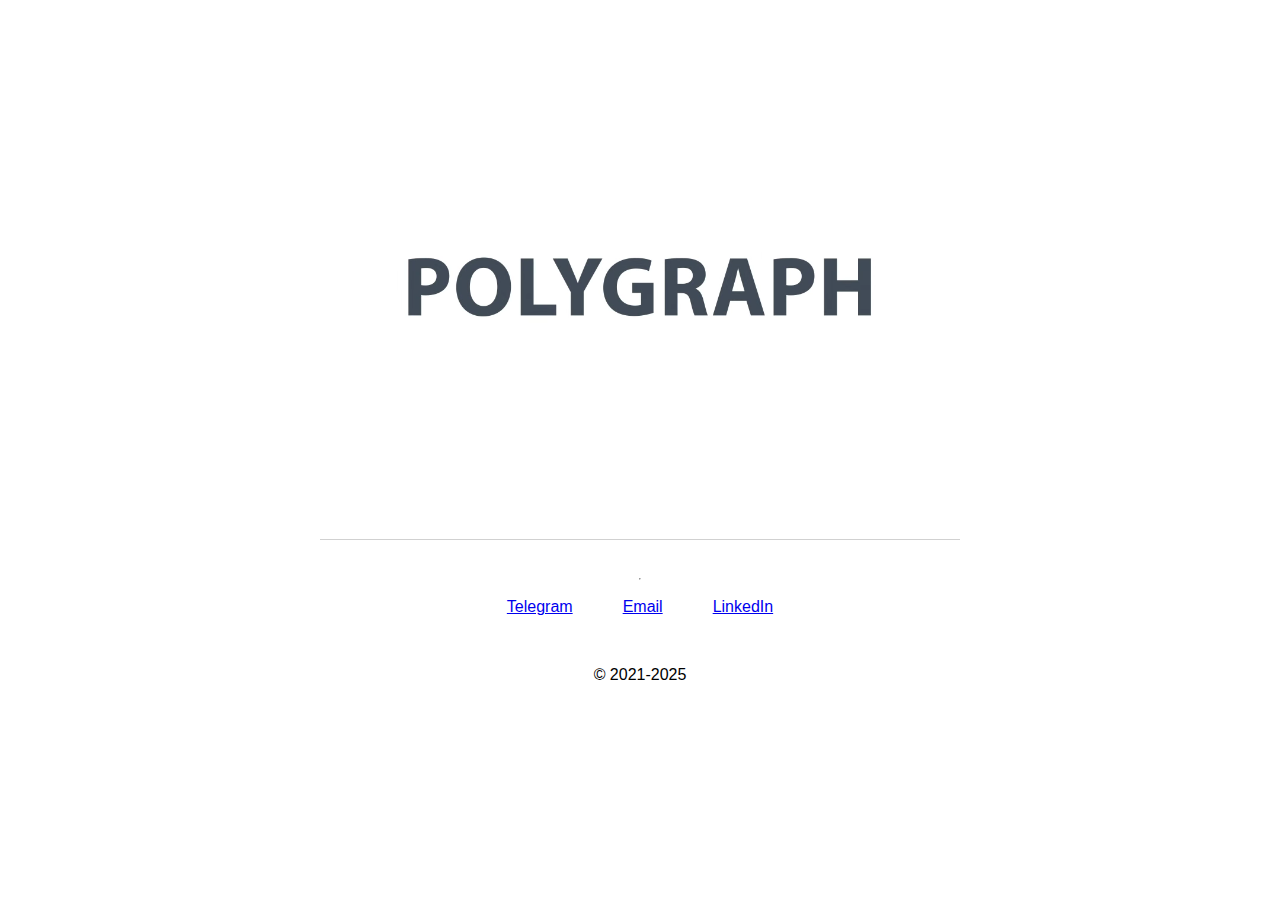
<file: index.html>
<!DOCTYPE html>
<html lang="uk">
<head>
    <meta charset="UTF-8">
    <meta name="viewport" content="width=device-width, initial-scale=1.0">
    <title>PLGRPH | СЕРГІЙ КОРЖОВ | ПОЛІГРАФОЛОГ | Центр оцінки достовірності інформації</title>
    <link rel="apple-touch-icon" sizes="76x76" href="/images/apple-touch-icon.png">
    <link rel="icon" type="image/png" sizes="32x32" href="/images/favicon-32x32.png">
    <link rel="icon" type="image/png" sizes="16x16" href="/images/favicon-16x16.png">
    <link rel="manifest" href="/images/site.webmanifest">
    <link rel="shortcut icon" href="/images/favicon.ico">
    <link rel="stylesheet" href="/css/styles.css">
    <meta name="msapplication-TileColor" content="#da532c">
    <meta name="msapplication-config" content="/images/browserconfig.xml">
    <meta name="theme-color" content="#ffffff">
    <style>
    h1 {
        font-size: 24px;
    }
        body {
            font-family: Arial, sans-serif;
            display: flex;
            justify-content: center;
            align-items: center;
            flex-direction: column;
            height: 100vh;
            margin: 0;
            background-color: #ffffff; /* Фон сторінки білий */
            overflow: hidden; /* Прибираємо скролінг */
        }
        .container {
            position: relative;
            width: 100%;
            max-width: 640px;
            height: auto;
            display: flex;
            flex-direction: column;          
            align-items: center;
        }
      
        #logoVideo {
            width: 100%; /* Встановлюємо ширину відео */
            height: auto; /* Встановлюємо висоту відео */
            object-fit: contain; /* Зберігаємо співвідношення сторін відео */
        }
        #textContainer {
            font-size: 24px;
            font-weight: bold;
            color: #444444;
            opacity: 0;
            transition: opacity 0.5s ease-in-out; /* Плавний перехід для тексту */
            margin-top: 20px; /* Відступ від відео для тексту */
            text-align: center;
            max-width: 640px;
        }
        #email {
            opacity: 0;
            transition: opacity 0.5s ease-in-out; /* Плавний перехід для тексту */
            color:blue;
        }
        #textContainer.visible {
            opacity: 1;
        }
        #email.visible {
            opacity: 1;
        }

        /* Медіа-запити для мобільних пристроїв */
        @media (max-width: 768px) {
            .container {
                width: 80vw; /* Використовувати 80% від ширини вьюпорта */
            }
            #textContainer {
                font-size: 20px; /* Зменшення розміру шрифту для мобільних пристроїв */
                padding: 0 10px; /* Відступи всередині контенту для кращого вигляду на мобільних пристроях */
            }
        }

        @media (max-width: 480px) {
            .container {
                width: 95vw; /* Використовувати 95% від ширини вьюпорта */
            }
            #textContainer {
                font-size: 18px; /* Ще більше зменшення розміру шрифту для дуже малих пристроїв */
                padding: 0 10px; /* Відступи всередині контенту для кращого вигляду на мобільних пристроях */
            }
        }
        
        .hidden-part {
            display: none;
        }
        .email:before {
            content: "plgrph";
            color:#0079C5;
        }
        .email:after {
            content: "@protonmail.com";
            color:#0079C5;
        }
    </style>
  
  
  <!-- Google tag (gtag.js) -->
<script async src="https://www.googletagmanager.com/gtag/js?id=G-YGBY8WF4E6"></script>
<script>
  window.dataLayer = window.dataLayer || [];
  function gtag(){dataLayer.push(arguments);}
  gtag('js', new Date());

  gtag('config', 'G-YGBY8WF4E6');
</script>
  
  
</head>
<body>
    <div class="container">
        <video id="logoVideo" muted autoplay preload="auto">
            <source src="images/logo.webm" type="video/webm"> <!-- Переміщено в папку images -->
            Ваш браузер не підтримує відео тег.
        </video>
        <div id="textContainer">
            <h1>ЦЕНТР ОЦІНКИ ДОСТОВІРНОСТІ ІНФОРМАЦІЇ<br>
<span style="color: #007bff;">СЕРГІЯ КОРЖОВА</span></h1>
        </div>
        
    </div><br>
  <br>

  <div class="container plgrph">
      <hr>

  </div>
<div id="footer" class="container">
    <div class="text-block">
        <a href="https://t.me/plgrph_ua" class="link" target="_blank">Telegram</a>
        <a href="mailto:plgrph@protonmail.com" class="link" target="_blank">Email</a>
        <a href="https://www.linkedin.com/in/korzhov-sv/" class="link" target="_blank">LinkedIn</a>
    </div>
    <div class="center font-monospace fs-6" style="margin-top:50px;">© 2021-2025</div>
</div> 
  
  
    <script>
        document.addEventListener('DOMContentLoaded', function() {
            var video = document.getElementById('logoVideo');
            var textContainer = document.getElementById('textContainer');
            var email = document.getElementById('email');

            setTimeout(function() {
                video.play().catch(function(error) {
                    console.log('Відео не може бути автоматично запущене:', error);
                });
            }, 2000); // 1000 мілісекунд затримки (1 секунда)

            video.onended = function() {
                // Показати текст одразу після завершення відео
                textContainer.classList.add('visible');
                // Показати емейл через 0,5 секунди після заголовка
                setTimeout(function() {
                    email.classList.add('visible');
                }, 1000); // 1000 мілісекунд затримки (0,5 секунди)
            };
        });
    </script>
</body>
</html>
</file>
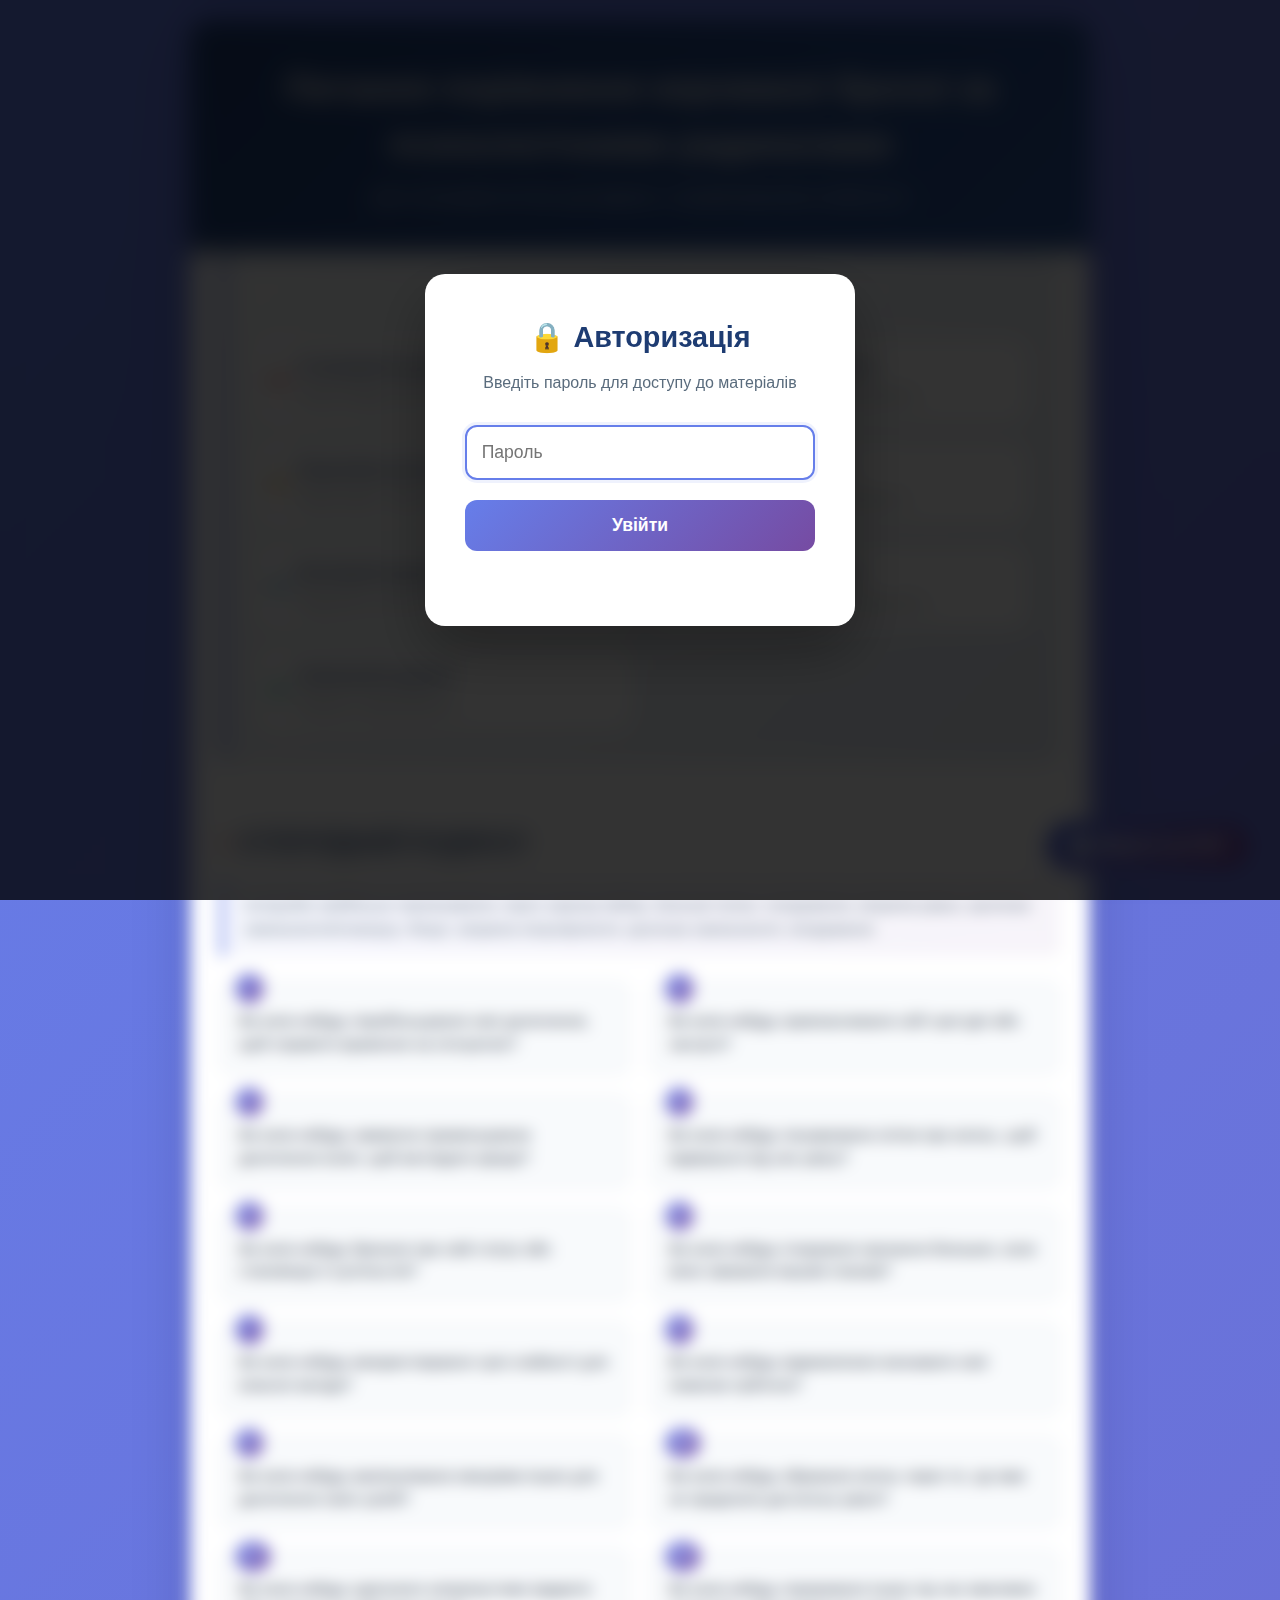
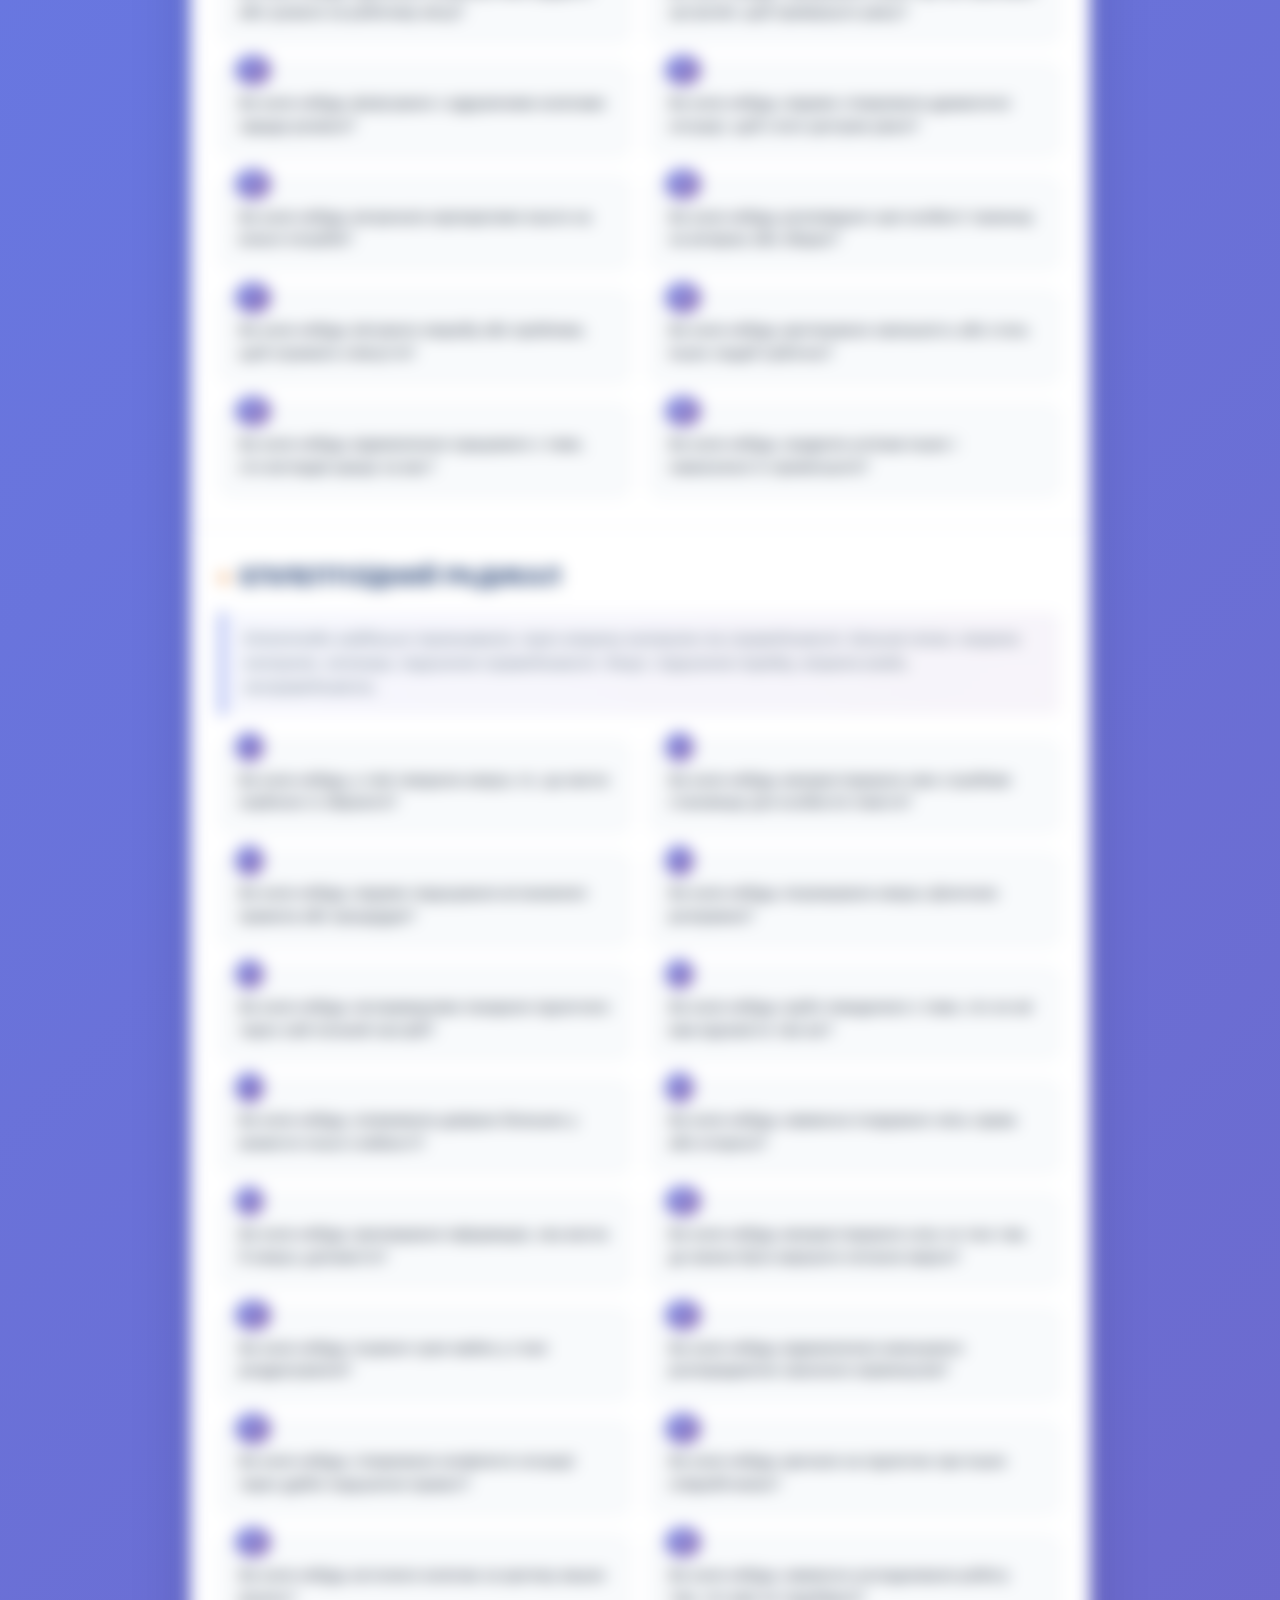
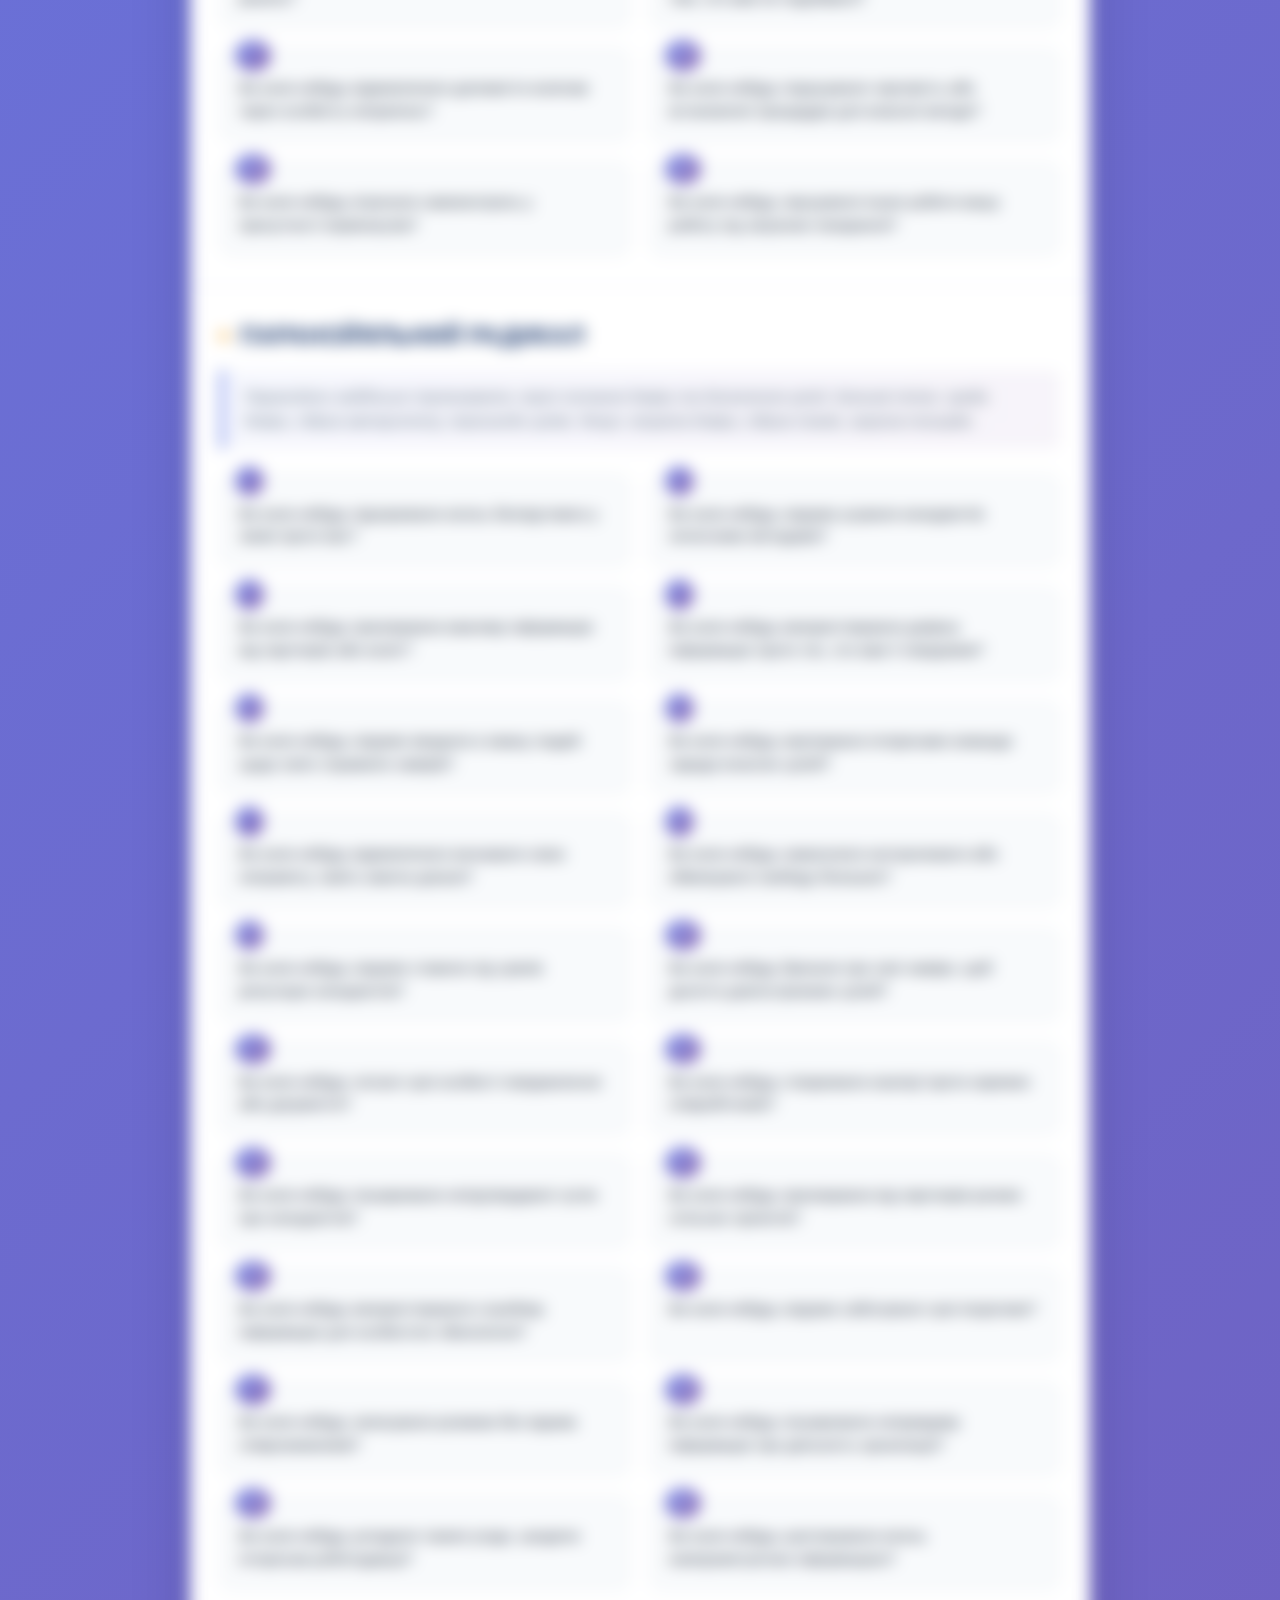
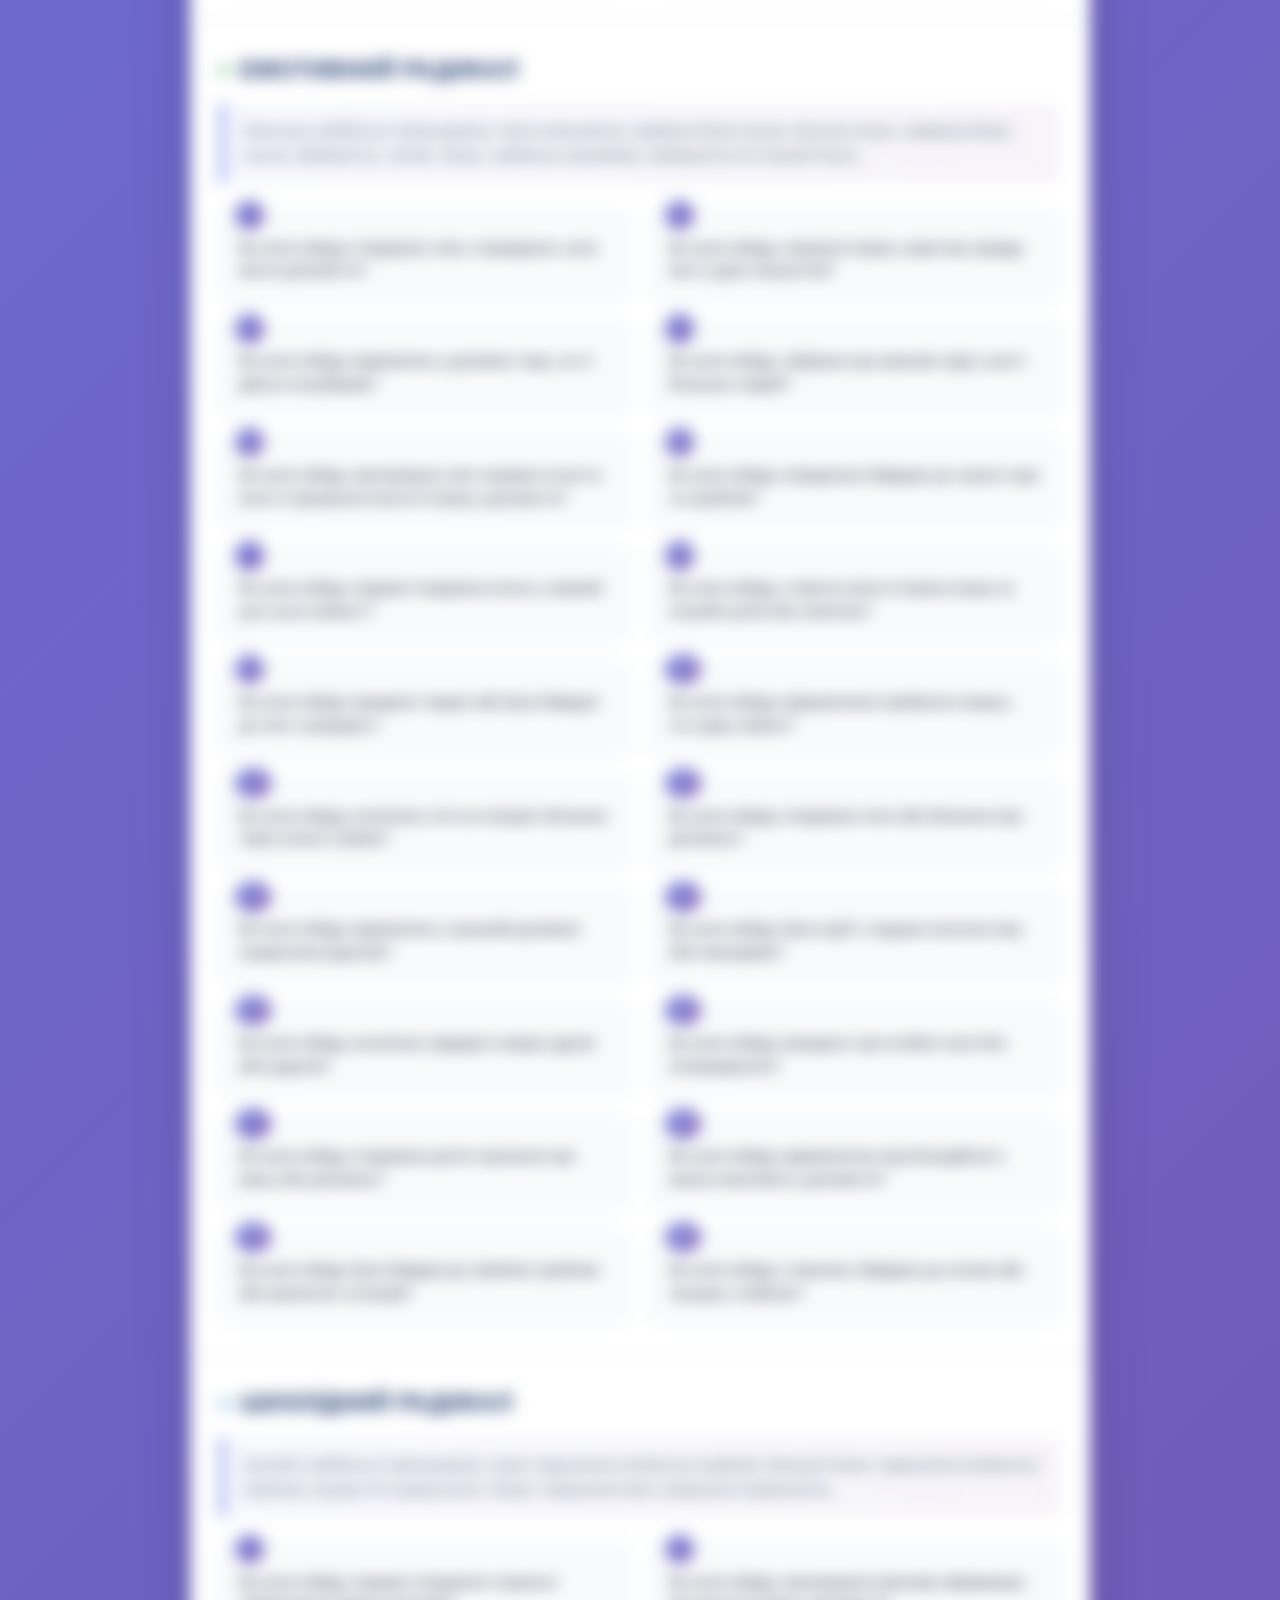
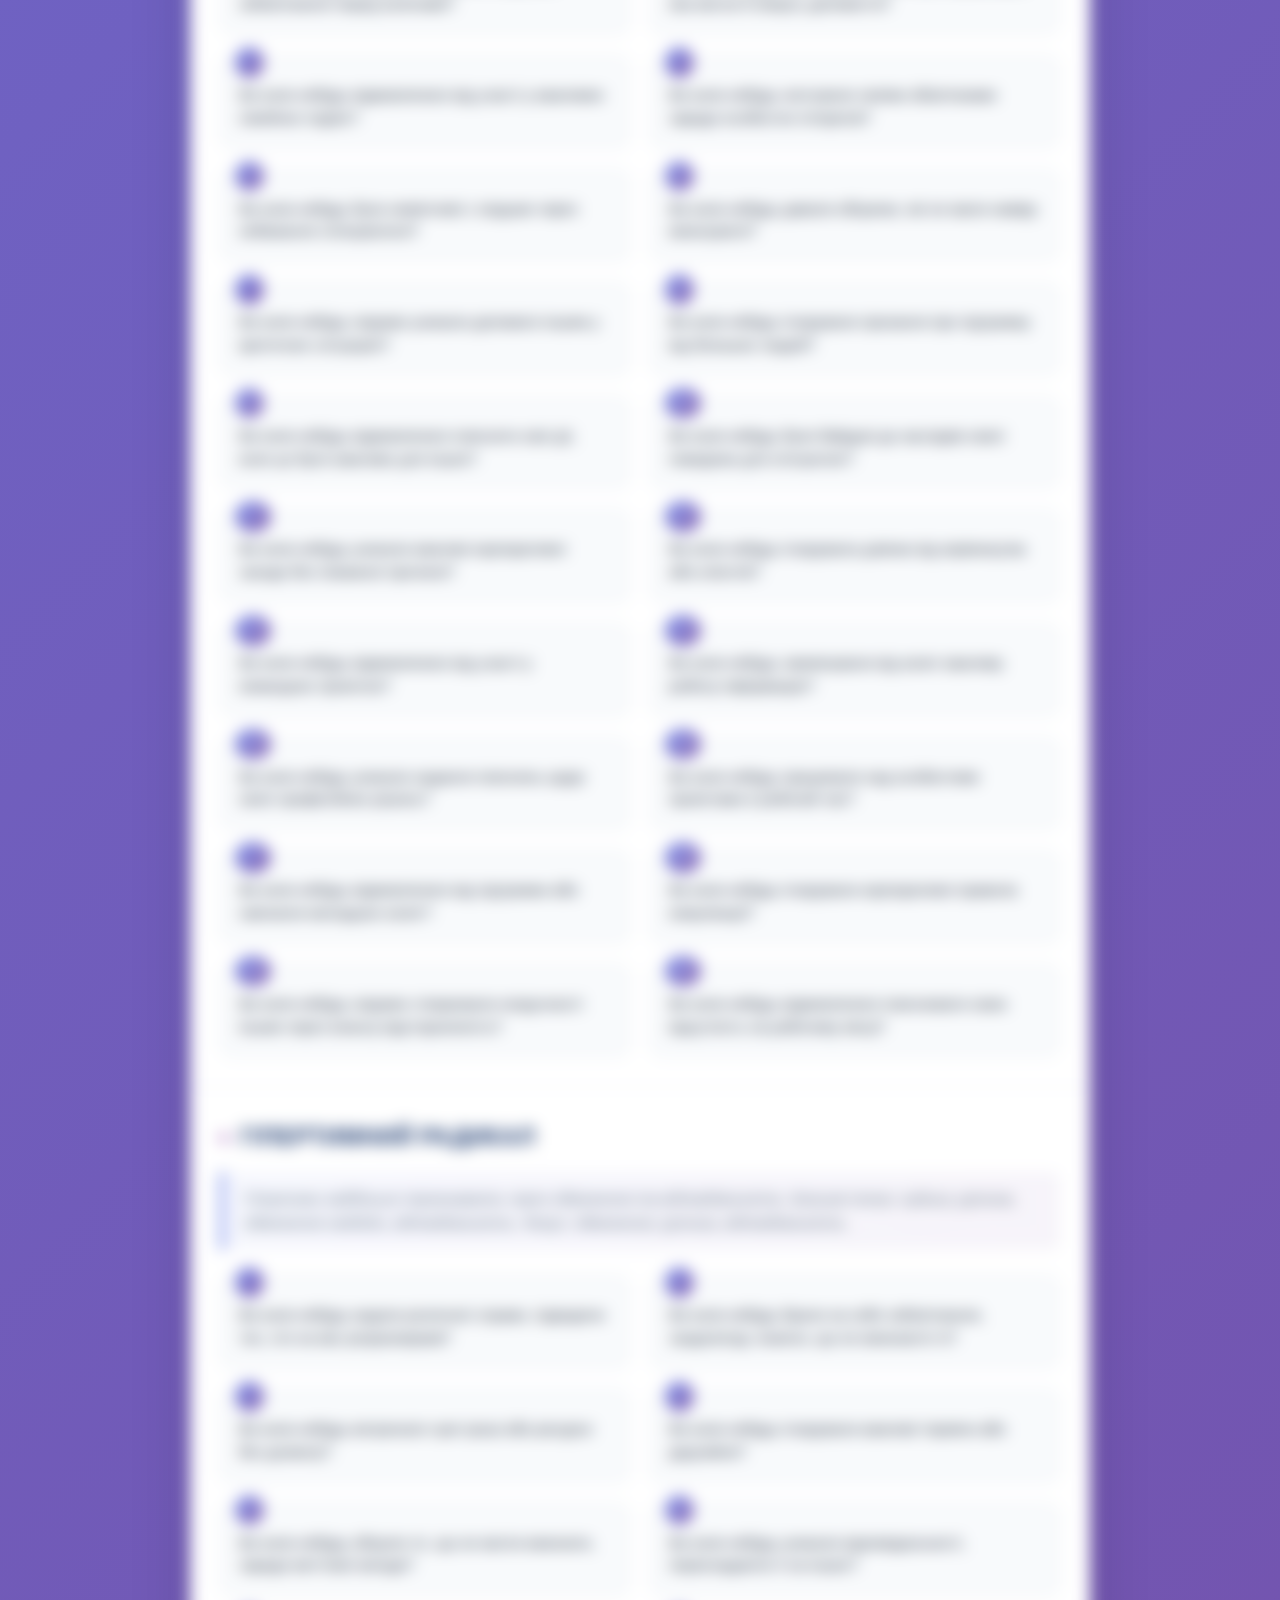
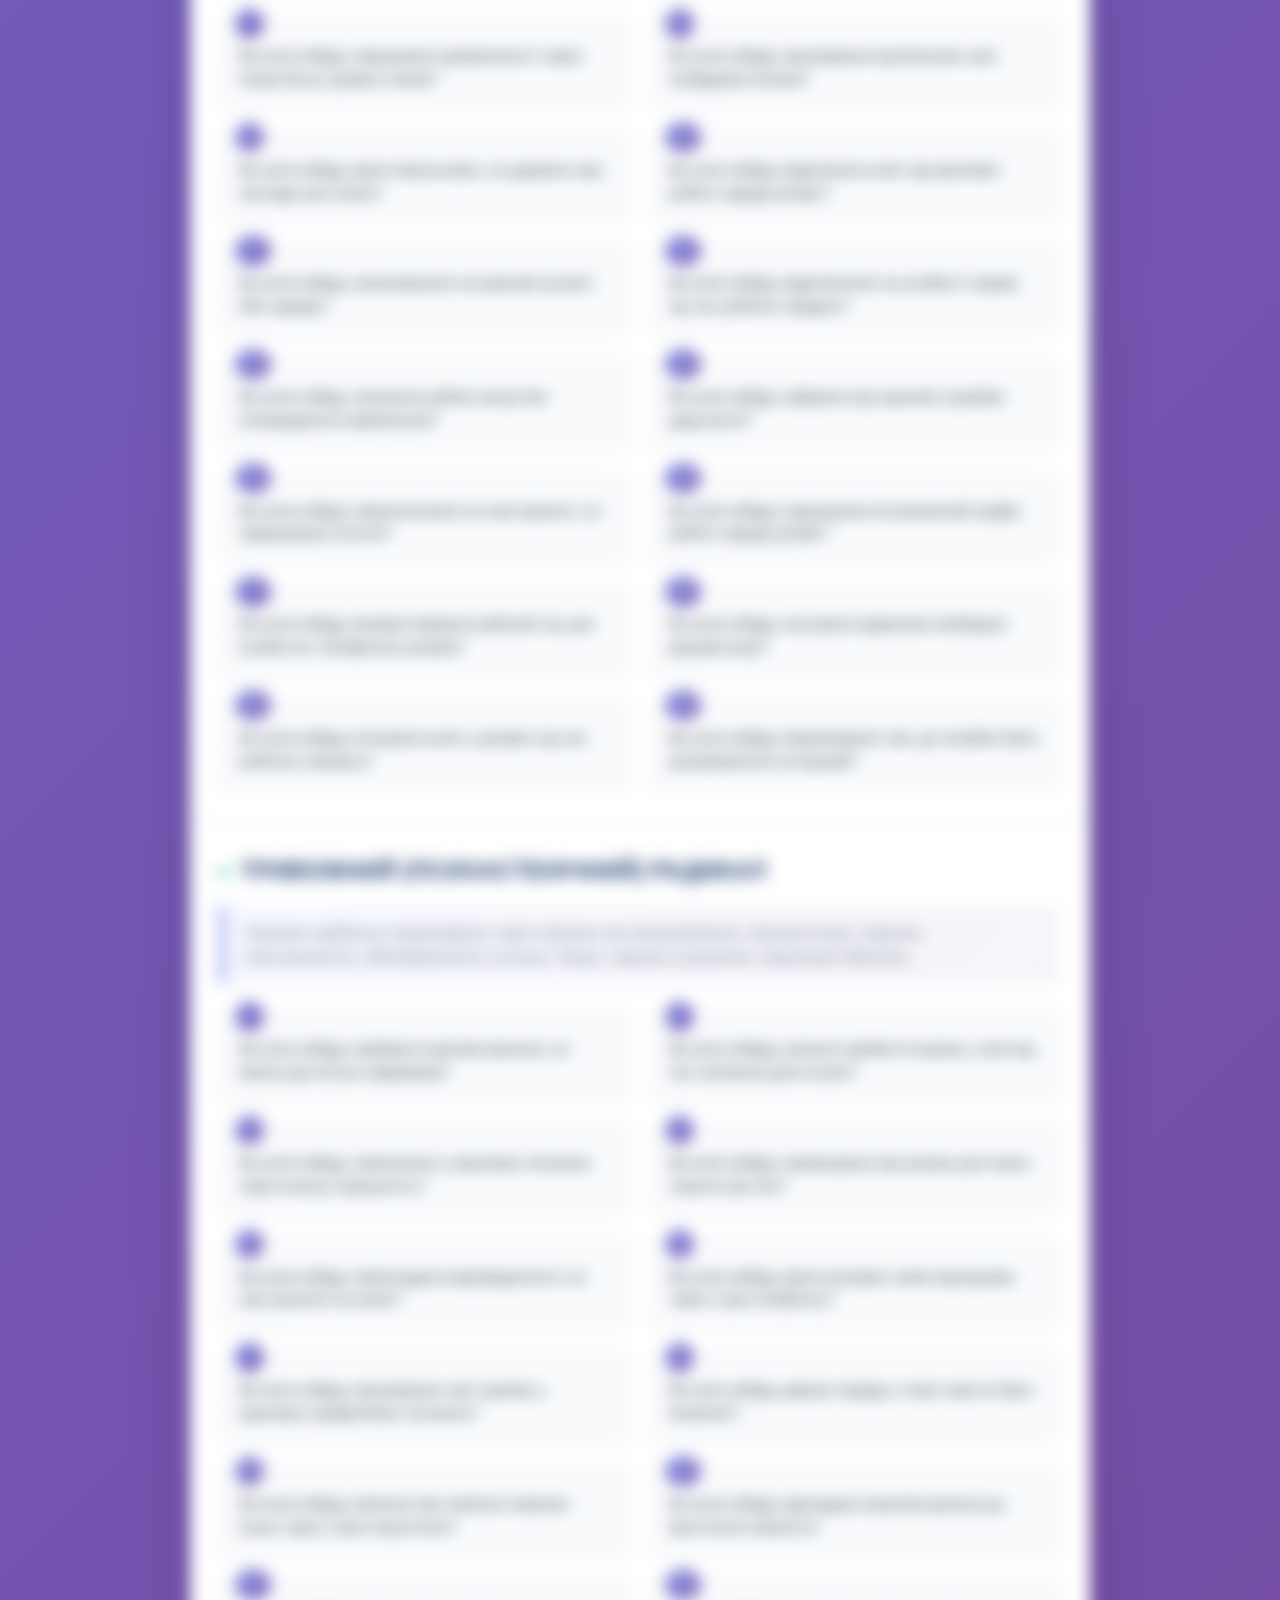
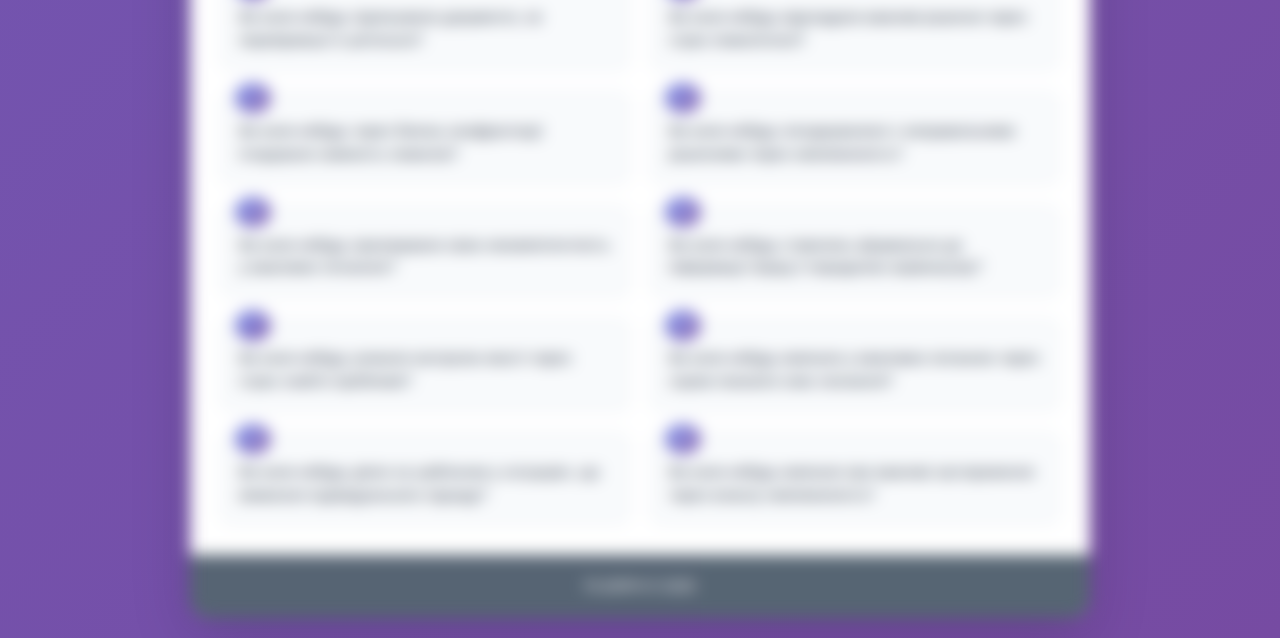
<file: DLC.html>
<!DOCTYPE html>
<html lang="uk">
<head>
    <meta charset="UTF-8">
    <meta name="viewport" content="width=device-width, initial-scale=1.0">
    <title>Питання порівняння керованої брехні за психологічними радикалами для поліграфологічних досліджень</title>
    <style>
        * {
            margin: 0;
            padding: 0;
            box-sizing: border-box;
        }
        
        /* Стилі авторизації */
        .auth-overlay {
            position: fixed;
            top: 0;
            left: 0;
            width: 100%;
            height: 100%;
            background: rgba(0, 0, 0, 0.8);
            backdrop-filter: blur(10px);
            -webkit-backdrop-filter: blur(10px);
            display: flex;
            justify-content: center;
            align-items: center;
            z-index: 9999;
            transition: all 0.3s ease;
        }
        
        .auth-overlay.hidden {
            opacity: 0;
            pointer-events: none;
        }
        
        .auth-form {
            background: white;
            padding: 40px;
            border-radius: 20px;
            box-shadow: 0 25px 60px rgba(0, 0, 0, 0.3);
            text-align: center;
            min-width: 350px;
            transform: scale(0.9);
            transition: all 0.3s ease;
        }
        
        .auth-overlay:not(.hidden) .auth-form {
            transform: scale(1);
        }
        
        .auth-header h2 {
            color: #1e3c72;
            margin-bottom: 10px;
            font-size: 1.8rem;
        }
        
        .auth-header p {
            color: #5a6c7d;
            margin-bottom: 30px;
            font-size: 1rem;
        }
        
        .auth-form input[type="password"] {
            width: 100%;
            padding: 15px;
            border: 2px solid #e2e8f0;
            border-radius: 12px;
            font-size: 1.1rem;
            margin-bottom: 20px;
            transition: all 0.3s ease;
            box-sizing: border-box;
        }
        
        .auth-form input[type="password"]:focus {
            outline: none;
            border-color: #667eea;
            box-shadow: 0 0 0 3px rgba(102, 126, 234, 0.1);
        }
        
        .auth-form button {
            width: 100%;
            padding: 15px;
            background: linear-gradient(135deg, #667eea, #764ba2);
            color: white;
            border: none;
            border-radius: 12px;
            font-size: 1.1rem;
            font-weight: 600;
            cursor: pointer;
            transition: all 0.3s ease;
        }
        
        .auth-form button:hover {
            transform: translateY(-2px);
            box-shadow: 0 8px 25px rgba(102, 126, 234, 0.3);
        }
        
        .error-message {
            color: #e74c3c;
            margin-top: 15px;
            font-size: 0.9rem;
            min-height: 20px;
        }
        
        .main-content-blurred {
            filter: blur(8px);
            pointer-events: none;
            user-select: none;
        }
        
        body {
            font-family: -apple-system, BlinkMacSystemFont, 'Segoe UI', 'Roboto', 'Oxygen', 'Ubuntu', 'Cantarell', sans-serif;
            line-height: 1.6;
            color: #2c3e50;
            background: linear-gradient(135deg, #667eea 0%, #764ba2 100%);
            min-height: 100vh;
            padding: 20px;
        }
        
        .container {
            max-width: 900px;
            margin: 0 auto;
            background: white;
            border-radius: 20px;
            box-shadow: 0 20px 60px rgba(0,0,0,0.15);
            overflow: hidden;
        }
        
        .header {
            background: linear-gradient(135deg, #1e3c72 0%, #2a5298 100%);
            color: white;
            padding: 40px 30px;
            text-align: center;
        }
        
        .header h1 {
            font-size: 2.2rem;
            font-weight: 700;
            margin-bottom: 10px;
            text-shadow: 0 2px 4px rgba(0,0,0,0.3);
        }
        
        .header p {
            font-size: 1.1rem;
            opacity: 0.9;
            font-weight: 300;
        }
        
        .content {
            padding: 0;
        }
        
        .radical-section {
            padding: 30px;
            border-bottom: 1px solid #e8ecf4;
            transition: all 0.3s ease;
        }
        
        .radical-section:last-child {
            border-bottom: none;
        }
        
        .radical-section:hover {
            background-color: #f8fafc;
        }
        
        .radical-title {
            font-size: 1.5rem;
            font-weight: 700;
            color: #1e3c72;
            margin-bottom: 15px;
            display: flex;
            align-items: center;
            gap: 12px;
        }
        
        .radical-icon {
            width: 8px;
            height: 8px;
            border-radius: 50%;
            display: inline-block;
        }
        
        .hysterioid .radical-icon { background: #e74c3c; }
        .epileptoid .radical-icon { background: #e67e22; }
        .paranoid .radical-icon { background: #f39c12; }
        .emotive .radical-icon { background: #27ae60; }
        .schizoid .radical-icon { background: #3498db; }
        .hyperthymic .radical-icon { background: #9b59b6; }
        .anxious .radical-icon { background: #1abc9c; }
        
        .radical-description {
            background: linear-gradient(135deg, #667eea10, #764ba210);
            border-left: 4px solid #667eea;
            padding: 15px 20px;
            margin-bottom: 25px;
            border-radius: 0 8px 8px 0;
            font-style: italic;
            color: #5a6c7d;
            font-size: 0.95rem;
        }
        
        .questions-grid {
            display: grid;
            grid-template-columns: repeat(auto-fit, minmax(400px, 1fr));
            gap: 20px;
        }
        
        .question-item {
            background: #f8fafc;
            border: 1px solid #e2e8f0;
            border-radius: 12px;
            padding: 18px;
            transition: all 0.3s ease;
            position: relative;
        }
        
        .question-item:hover {
            background: white;
            border-color: #667eea;
            transform: translateY(-2px);
            box-shadow: 0 8px 25px rgba(102, 126, 234, 0.15);
        }
        
        .question-number {
            position: absolute;
            top: -8px;
            left: 15px;
            background: linear-gradient(135deg, #667eea, #764ba2);
            color: white;
            padding: 4px 10px;
            border-radius: 15px;
            font-size: 0.8rem;
            font-weight: 600;
        }
        
        .question-text {
            margin-top: 10px;
            font-size: 0.95rem;
            line-height: 1.5;
            color: #2d3748;
        }
        
        .print-button {
            position: fixed;
            bottom: 30px;
            right: 30px;
            background: linear-gradient(135deg, #667eea, #764ba2);
            color: white;
            border: none;
            padding: 15px 25px;
            border-radius: 50px;
            font-size: 1rem;
            font-weight: 600;
            cursor: pointer;
            box-shadow: 0 8px 25px rgba(102, 126, 234, 0.3);
            transition: all 0.3s ease;
            z-index: 1000;
        }
        
        .print-button:hover {
            transform: translateY(-3px);
            box-shadow: 0 12px 35px rgba(102, 126, 234, 0.4);
        }
        
        .footer {
            background: #2c3e50;
            color: white;
            padding: 20px 30px;
            text-align: center;
            font-size: 0.9rem;
            opacity: 0.8;
        }
        
        /* Стилі змісту */
        .table-of-contents {
            background: linear-gradient(135deg, #f8fafc, #e2e8f0);
            padding: 30px;
            margin: 0 30px 30px 30px;
            border-radius: 15px;
            border-left: 5px solid #667eea;
        }
        
        .table-of-contents h2 {
            color: #1e3c72;
            margin-bottom: 20px;
            font-size: 1.4rem;
            text-align: center;
        }
        
        .toc-grid {
            display: grid;
            grid-template-columns: repeat(auto-fit, minmax(300px, 1fr));
            gap: 15px;
        }
        
        .toc-item {
            background: white;
            border: 2px solid #e2e8f0;
            border-radius: 12px;
            padding: 15px;
            text-decoration: none;
            display: flex;
            align-items: center;
            gap: 12px;
            transition: all 0.3s ease;
            color: inherit;
        }
        
        .toc-item:hover {
            transform: translateY(-3px);
            box-shadow: 0 8px 25px rgba(102, 126, 234, 0.15);
            border-color: #667eea;
        }
        
        .toc-icon {
            width: 12px;
            height: 12px;
            border-radius: 50%;
            flex-shrink: 0;
        }
        
        .toc-text strong {
            display: block;
            color: #1e3c72;
            font-size: 1rem;
            margin-bottom: 3px;
        }
        
        .toc-text small {
            color: #5a6c7d;
            font-size: 0.85rem;
            line-height: 1.3;
        }
        
        /* Кольори іконок змісту */
        .toc-item.hysterioid .toc-icon { background: #e74c3c; }
        .toc-item.epileptoid .toc-icon { background: #e67e22; }
        .toc-item.paranoid .toc-icon { background: #f39c12; }
        .toc-item.emotive .toc-icon { background: #27ae60; }
        .toc-item.schizoid .toc-icon { background: #3498db; }
        .toc-item.hyperthymic .toc-icon { background: #9b59b6; }
        .toc-item.anxious .toc-icon { background: #1abc9c; }
        
        @media print {
            * {
                -webkit-print-color-adjust: exact !important;
                color-adjust: exact !important;
            }
            
            body {
                background: white !important;
                padding: 0 !important;
                font-size: 12px !important;
            }
            
            .container {
                box-shadow: none !important;
                border-radius: 0 !important;
                max-width: 100% !important;
            }
            
            .header {
                background: #1e3c72 !important;
                color: white !important;
                padding: 20px !important;
                margin-bottom: 0 !important;
            }
            
            .print-button {
                display: none !important;
            }
            
            .radical-section {
                page-break-inside: avoid;
                break-inside: avoid;
                padding: 15px !important;
                margin-bottom: 10px !important;
            }
            
            .radical-title {
                color: #1e3c72 !important;
                font-size: 16px !important;
                font-weight: bold !important;
            }
            
            .radical-description {
                background: #f8f9fa !important;
                border-left: 3px solid #667eea !important;
                padding: 10px !important;
                margin-bottom: 15px !important;
                font-size: 11px !important;
            }
            
            .questions-grid {
                display: block !important;
            }
            
            .question-item {
                background: #f8f9fa !important;
                border: 1px solid #dee2e6 !important;
                padding: 8px !important;
                margin-bottom: 8px !important;
                page-break-inside: avoid;
                break-inside: avoid;
                border-radius: 4px !important;
            }
            
            .question-number {
                position: static !important;
                background: #667eea !important;
                color: white !important;
                padding: 2px 6px !important;
                border-radius: 8px !important;
                font-size: 10px !important;
                font-weight: bold !important;
                display: inline-block !important;
                margin-right: 8px !important;
            }
            
            .question-text {
                display: inline !important;
                margin-top: 0 !important;
                font-size: 11px !important;
            }
            
            .table-of-contents {
                background: #f8f9fa !important;
                padding: 15px !important;
                margin: 0 0 15px 0 !important;
                page-break-inside: avoid;
            }
            
            .table-of-contents h2 {
                font-size: 14px !important;
                margin-bottom: 10px !important;
            }
            
            .toc-grid {
                display: block !important;
            }
            
            .toc-item {
                background: white !important;
                border: 1px solid #dee2e6 !important;
                padding: 8px !important;
                margin-bottom: 5px !important;
                font-size: 10px !important;
                display: block !important;
            }
            
            .toc-text strong {
                font-size: 11px !important;
            }
            
            .toc-text small {
                font-size: 9px !important;
            }
            
            .footer {
                background: #2c3e50 !important;
                color: white !important;
                text-align: center !important;
                padding: 10px !important;
            }
            
            .radical-icon {
                width: 6px !important;
                height: 6px !important;
            }
        }
        
        @media (max-width: 768px) {
            .questions-grid {
                grid-template-columns: 1fr;
            }
            
            .header h1 {
                font-size: 1.8rem;
            }
            
            .radical-section {
                padding: 20px 15px;
            }
        }
    </style>
</head>
<body>
    <!-- Форма авторизації -->
    <div id="authOverlay" class="auth-overlay">
        <div class="auth-form">
            <div class="auth-header">
                <h2>🔒 Авторизація</h2>
                <p>Введіть пароль для доступу до матеріалів</p>
            </div>
            <form id="passwordForm">
                <input type="password" id="passwordInput" placeholder="Пароль" required>
                <button type="submit">Увійти</button>
                <div id="errorMessage" class="error-message"></div>
            </form>
        </div>
    </div>

    <div class="container" id="mainContent">
        <div class="header">
            <h1>Питання порівняння керованої брехні за психологічними радикалами</h1>
            <p>Для поліграфологічних досліджень з профілюванням особистості</p>
        </div>
        
        <!-- Зміст -->
        <div class="table-of-contents">
            <h2>📋 Зміст</h2>
            <div class="toc-grid">
                <a href="#hysterioid" class="toc-item hysterioid">
                    <span class="toc-icon"></span>
                    <div class="toc-text">
                        <strong>Істероїдний радикал</strong>
                        <small>Загроза іміджу, втрата уваги</small>
                    </div>
                </a>
                <a href="#epileptoid" class="toc-item epileptoid">
                    <span class="toc-icon"></span>
                    <div class="toc-text">
                        <strong>Епілептоїдний радикал</strong>
                        <small>Втрата контролю, несправедливість</small>
                    </div>
                </a>
                <a href="#paranoid" class="toc-item paranoid">
                    <span class="toc-icon"></span>
                    <div class="toc-text">
                        <strong>Паранойяльний радикал</strong>
                        <small>Зрада довіри, підрив планів</small>
                    </div>
                </a>
                <a href="#emotive" class="toc-item emotive">
                    <span class="toc-icon"></span>
                    <div class="toc-text">
                        <strong>Емотивний радикал</strong>
                        <small>Завдання болю іншим, байдужість</small>
                    </div>
                </a>
                <a href="#schizoid" class="toc-item schizoid">
                    <span class="toc-icon"></span>
                    <div class="toc-text">
                        <strong>Шизоїдний радикал</strong>
                        <small>Порушення особистих кордонів</small>
                    </div>
                </a>
                <a href="#hyperthymic" class="toc-item hyperthymic">
                    <span class="toc-icon"></span>
                    <div class="toc-text">
                        <strong>Гіпертимний радикал</strong>
                        <small>Обмеження, рутина, відповідальність</small>
                    </div>
                </a>
                <a href="#anxious" class="toc-item anxious">
                    <span class="toc-icon"></span>
                    <div class="toc-text">
                        <strong>Тривожний радикал</strong>
                        <small>Помилки, невизначеність</small>
                    </div>
                </a>
            </div>
        </div>
        
        <div class="content">
            <!-- Істероїдний радикал -->
            <div id="hysterioid" class="radical-section hysterioid">
                <h2 class="radical-title">
                    <span class="radical-icon"></span>
                    ІСТЕРОЇДНИЙ РАДИКАЛ
                </h2>
                <div class="radical-description">
                    Істероїди найбільше переживають через загрозу іміджу. Больові точки: ігнорування, втрата уваги, критика зовнішності/статусу. Фокус: втрата популярності, критика зовнішності, ігнорування.
                </div>
                <div class="questions-grid">
                    <div class="question-item">
                        <div class="question-number">1</div>
                        <div class="question-text">Ви коли-небудь перебільшували свої досягнення, щоб справити враження на оточуючих?</div>
                    </div>
                    <div class="question-item">
                        <div class="question-number">2</div>
                        <div class="question-text">Ви коли-небудь привласнювали собі чужі ідеї або заслуги?</div>
                    </div>
                    <div class="question-item">
                        <div class="question-number">3</div>
                        <div class="question-text">Ви коли-небудь навмисно применшували досягнення колег, щоб виглядати краще?</div>
                    </div>
                    <div class="question-item">
                        <div class="question-number">4</div>
                        <div class="question-text">Ви коли-небудь поширювали плітки про когось, щоб відвернути від них увагу?</div>
                    </div>
                    <div class="question-item">
                        <div class="question-number">5</div>
                        <div class="question-text">Ви коли-небудь брехали про свій статус або становище в суспільстві?</div>
                    </div>
                    <div class="question-item">
                        <div class="question-number">6</div>
                        <div class="question-text">Ви коли-небудь ігнорували прохання близьких, коли вони заважали вашим планам?</div>
                    </div>
                    <div class="question-item">
                        <div class="question-number">7</div>
                        <div class="question-text">Ви коли-небудь використовували чужі слабкості для власної вигоди?</div>
                    </div>
                    <div class="question-item">
                        <div class="question-number">8</div>
                        <div class="question-text">Ви коли-небудь відмовлялися визнавати свої помилки публічно?</div>
                    </div>
                    <div class="question-item">
                        <div class="question-number">9</div>
                        <div class="question-text">Ви коли-небудь маніпулювали емоціями інших для досягнення своїх цілей?</div>
                    </div>
                    <div class="question-item">
                        <div class="question-number">10</div>
                        <div class="question-text">Ви коли-небудь ображали когось через те, що вам не приділили достатньо уваги?</div>
                    </div>
                    <div class="question-item">
                        <div class="question-number">11</div>
                        <div class="question-text">Ви коли-небудь одягалися неприпустимо відкрито або зухвало на робочому місці?</div>
                    </div>
                    <div class="question-item">
                        <div class="question-number">12</div>
                        <div class="question-text">Ви коли-небудь переривали інших під час важливих зустрічей, щоб привернути увагу?</div>
                    </div>
                    <div class="question-item">
                        <div class="question-number">13</div>
                        <div class="question-text">Ви коли-небудь флiртували з одруженими колегами заради розваги?</div>
                    </div>
                    <div class="question-item">
                        <div class="question-number">14</div>
                        <div class="question-text">Ви коли-небудь свідомо створювали драматичні ситуації, щоб стати центром уваги?</div>
                    </div>
                    <div class="question-item">
                        <div class="question-number">15</div>
                        <div class="question-text">Ви коли-небудь витрачали корпоративні кошти на власні потреби?</div>
                    </div>
                    <div class="question-item">
                        <div class="question-number">16</div>
                        <div class="question-text">Ви коли-небудь розповідали чужі особисті таємниці на вечірках або зборах?</div>
                    </div>
                    <div class="question-item">
                        <div class="question-number">17</div>
                        <div class="question-text">Ви коли-небудь імітували хворобу або проблеми, щоб отримати співчуття?</div>
                    </div>
                    <div class="question-item">
                        <div class="question-number">18</div>
                        <div class="question-text">Ви коли-небудь критикували зовнішність або стиль інших людей публічно?</div>
                    </div>
                    <div class="question-item">
                        <div class="question-number">19</div>
                        <div class="question-text">Ви коли-небудь відмовлялися працювати з тими, хто виглядав краще за вас?</div>
                    </div>
                    <div class="question-item">
                        <div class="question-number">20</div>
                        <div class="question-text">Ви коли-небудь заздрили успіхам інших і намагалися їх применшити?</div>
                    </div>
                </div>
            </div>

            <!-- Епілептоїдний радикал -->
            <div id="epileptoid" class="radical-section epileptoid">
                <h2 class="radical-title">
                    <span class="radical-icon"></span>
                    ЕПІЛЕПТОЇДНИЙ РАДИКАЛ
                </h2>
                <div class="radical-description">
                    Епілептоїди найбільше переживають через втрату контролю та справедливості. Больові точки: втрата контролю, непокора, порушення справедливості. Фокус: порушення порядку, втрата влади, несправедливість.
                </div>
                <div class="questions-grid">
                    <div class="question-item">
                        <div class="question-number">1</div>
                        <div class="question-text">Ви коли-небудь у гніві говорили комусь те, що могло серйозно їх образити?</div>
                    </div>
                    <div class="question-item">
                        <div class="question-number">2</div>
                        <div class="question-text">Ви коли-небудь використовували своє службове становище для особистої помсти?</div>
                    </div>
                    <div class="question-item">
                        <div class="question-number">3</div>
                        <div class="question-text">Ви коли-небудь свідомо порушували встановлені правила або процедури?</div>
                    </div>
                    <div class="question-item">
                        <div class="question-number">4</div>
                        <div class="question-text">Ви коли-небудь погрожували комусь фізичною розправою?</div>
                    </div>
                    <div class="question-item">
                        <div class="question-number">5</div>
                        <div class="question-text">Ви коли-небудь несправедливо покарали підлеглого через свій поганий настрій?</div>
                    </div>
                    <div class="question-item">
                        <div class="question-number">6</div>
                        <div class="question-text">Ви коли-небудь грубо поводилися з тими, хто не міг вам відповісти тим же?</div>
                    </div>
                    <div class="question-item">
                        <div class="question-number">7</div>
                        <div class="question-text">Ви коли-небудь зловживали довірою близьких у моменти їхньої слабкості?</div>
                    </div>
                    <div class="question-item">
                        <div class="question-number">8</div>
                        <div class="question-text">Ви коли-небудь навмисно ігнорували чиїсь права або інтереси?</div>
                    </div>
                    <div class="question-item">
                        <div class="question-number">9</div>
                        <div class="question-text">Ви коли-небудь приховували інформацію, яка могла б комусь допомогти?</div>
                    </div>
                    <div class="question-item">
                        <div class="question-number">10</div>
                        <div class="question-text">Ви коли-небудь використовували силу чи тиск там, де можна було вирішити питання мирно?</div>
                    </div>
                    <div class="question-item">
                        <div class="question-number">11</div>
                        <div class="question-text">Ви коли-небудь псували чуже майно у стані роздратування?</div>
                    </div>
                    <div class="question-item">
                        <div class="question-number">12</div>
                        <div class="question-text">Ви коли-небудь відмовлялися виконувати розпорядження законного керівництва?</div>
                    </div>
                    <div class="question-item">
                        <div class="question-number">13</div>
                        <div class="question-text">Ви коли-небудь створювали конфліктні ситуації через дрібні порушення правил?</div>
                    </div>
                    <div class="question-item">
                        <div class="question-number">14</div>
                        <div class="question-text">Ви коли-небудь кричали на підлеглих при інших співробітниках?</div>
                    </div>
                    <div class="question-item">
                        <div class="question-number">15</div>
                        <div class="question-text">Ви коли-небудь мстилися колегам за критику ваших рішень?</div>
                    </div>
                    <div class="question-item">
                        <div class="question-number">16</div>
                        <div class="question-text">Ви коли-небудь навмисно ускладнювали роботу тим, хто вам не подобався?</div>
                    </div>
                    <div class="question-item">
                        <div class="question-number">17</div>
                        <div class="question-text">Ви коли-небудь відмовлялися допомогти колегам через особисту неприязнь?</div>
                    </div>
                    <div class="question-item">
                        <div class="question-number">18</div>
                        <div class="question-text">Ви коли-небудь порушували черговість або встановлені процедури для власної вигоди?</div>
                    </div>
                    <div class="question-item">
                        <div class="question-number">19</div>
                        <div class="question-text">Ви коли-небудь втрачали самоконтроль у присутності керівництва?</div>
                    </div>
                    <div class="question-item">
                        <div class="question-number">20</div>
                        <div class="question-text">Ви коли-небудь змушували інших робити вашу роботу під загрозою покарання?</div>
                    </div>
                </div>
            </div>

            <!-- Паранойяльний радикал -->
            <div id="paranoid" class="radical-section paranoid">
                <h2 class="radical-title">
                    <span class="radical-icon"></span>
                    ПАРАНОЙЯЛЬНИЙ РАДИКАЛ
                </h2>
                <div class="radical-description">
                    Паранойяли найбільше переживають через питання довіри та досягнення цілей. Больові точки: зрада довіри, підрив авторитету, перешкоди цілям. Фокус: втрата довіри, підрив планів, загроза позиціям.
                </div>
                <div class="questions-grid">
                    <div class="question-item">
                        <div class="question-number">1</div>
                        <div class="question-text">Ви коли-небудь підозрювали когось безпідставно у змові проти вас?</div>
                    </div>
                    <div class="question-item">
                        <div class="question-number">2</div>
                        <div class="question-text">Ви коли-небудь свідомо усували конкурентів нечесними методами?</div>
                    </div>
                    <div class="question-item">
                        <div class="question-number">3</div>
                        <div class="question-text">Ви коли-небудь приховували важливу інформацію від партнерів або колег?</div>
                    </div>
                    <div class="question-item">
                        <div class="question-number">4</div>
                        <div class="question-text">Ви коли-небудь використовували довірчу інформацію проти тих, хто вам її повідомив?</div>
                    </div>
                    <div class="question-item">
                        <div class="question-number">5</div>
                        <div class="question-text">Ви коли-небудь свідомо вводили в оману людей щодо своїх справжніх намірів?</div>
                    </div>
                    <div class="question-item">
                        <div class="question-number">6</div>
                        <div class="question-text">Ви коли-небудь жертвували інтересами команди заради власних цілей?</div>
                    </div>
                    <div class="question-item">
                        <div class="question-number">7</div>
                        <div class="question-text">Ви коли-небудь відмовлялися визнавати свою неправоту, навіть маючи докази?</div>
                    </div>
                    <div class="question-item">
                        <div class="question-number">8</div>
                        <div class="question-text">Ви коли-небудь намагалися контролювати або обмежувати свободу близьких?</div>
                    </div>
                    <div class="question-item">
                        <div class="question-number">9</div>
                        <div class="question-text">Ви коли-небудь свідомо ставили під сумнів репутацію конкурентів?</div>
                    </div>
                    <div class="question-item">
                        <div class="question-number">10</div>
                        <div class="question-text">Ви коли-небудь брехали про свої наміри, щоб досягти довгострокових цілей?</div>
                    </div>
                    <div class="question-item">
                        <div class="question-number">11</div>
                        <div class="question-text">Ви коли-небудь читали чужі особисті повідомлення або документи?</div>
                    </div>
                    <div class="question-item">
                        <div class="question-number">12</div>
                        <div class="question-text">Ви коли-небудь створювали коаліції проти окремих співробітників?</div>
                    </div>
                    <div class="question-item">
                        <div class="question-number">13</div>
                        <div class="question-text">Ви коли-небудь поширювали непідтверджені чутки про конкурентів?</div>
                    </div>
                    <div class="question-item">
                        <div class="question-number">14</div>
                        <div class="question-text">Ви коли-небудь приховували від партнерів ризики спільних проектів?</div>
                    </div>
                    <div class="question-item">
                        <div class="question-number">15</div>
                        <div class="question-text">Ви коли-небудь використовували службову інформацію для особистого збагачення?</div>
                    </div>
                    <div class="question-item">
                        <div class="question-number">16</div>
                        <div class="question-text">Ви коли-небудь свідомо саботували чужі ініціативи?</div>
                    </div>
                    <div class="question-item">
                        <div class="question-number">17</div>
                        <div class="question-text">Ви коли-небудь записували розмови без відома співрозмовників?</div>
                    </div>
                    <div class="question-item">
                        <div class="question-number">18</div>
                        <div class="question-text">Ви коли-небудь поширювали неправдиву інформацію про діяльність організації?</div>
                    </div>
                    <div class="question-item">
                        <div class="question-number">19</div>
                        <div class="question-text">Ви коли-небудь укладали таємні угоди, шкодячи інтересам роботодавця?</div>
                    </div>
                    <div class="question-item">
                        <div class="question-number">20</div>
                        <div class="question-text">Ви коли-небудь шантажували когось компрометуючою інформацією?</div>
                    </div>
                </div>
            </div>

            <!-- Емотивний радикал -->
            <div id="emotive" class="radical-section emotive">
                <h2 class="radical-title">
                    <span class="radical-icon"></span>
                    ЕМОТИВНИЙ РАДИКАЛ
                </h2>
                <div class="radical-description">
                    Емотиви найбільше переживають через можливість завдання болю іншим. Больові точки: завдання болю іншим, байдужість, егоїзм. Фокус: завдання страждань, байдужість до потреб інших.
                </div>
                <div class="questions-grid">
                    <div class="question-item">
                        <div class="question-number">1</div>
                        <div class="question-text">Ви коли-небудь ігнорували чиїсь страждання, коли могли допомогти?</div>
                    </div>
                    <div class="question-item">
                        <div class="question-number">2</div>
                        <div class="question-text">Ви коли-небудь говорили комусь жорстоку правду, яка їх дуже засмутила?</div>
                    </div>
                    <div class="question-item">
                        <div class="question-number">3</div>
                        <div class="question-text">Ви коли-небудь відмовляли у допомозі тому, хто її дійсно потребував?</div>
                    </div>
                    <div class="question-item">
                        <div class="question-number">4</div>
                        <div class="question-text">Ви коли-небудь забували про важливі події у житті близьких людей?</div>
                    </div>
                    <div class="question-item">
                        <div class="question-number">5</div>
                        <div class="question-text">Ви коли-небудь приховували свої справжні почуття, коли їх вираження могло б комусь допомогти?</div>
                    </div>
                    <div class="question-item">
                        <div class="question-number">6</div>
                        <div class="question-text">Ви коли-небудь поводилися байдуже до чужого горя чи проблем?</div>
                    </div>
                    <div class="question-item">
                        <div class="question-number">7</div>
                        <div class="question-text">Ви коли-небудь свідомо ігнорували когось у важкий для нього момент?</div>
                    </div>
                    <div class="question-item">
                        <div class="question-number">8</div>
                        <div class="question-text">Ви коли-небудь ставили власні інтереси вище за потреби дітей або немічних?</div>
                    </div>
                    <div class="question-item">
                        <div class="question-number">9</div>
                        <div class="question-text">Ви коли-небудь кривдили тварин або були байдужі до їхніх страждань?</div>
                    </div>
                    <div class="question-item">
                        <div class="question-number">10</div>
                        <div class="question-text">Ви коли-небудь відмовлялися пробачити комусь, хто щиро каявся?</div>
                    </div>
                    <div class="question-item">
                        <div class="question-number">11</div>
                        <div class="question-text">Ви коли-небудь ухилялись піти на похорон близьких через власні справи?</div>
                    </div>
                    <div class="question-item">
                        <div class="question-number">12</div>
                        <div class="question-text">Ви коли-небудь ігнорували плач або благання про допомогу?</div>
                    </div>
                    <div class="question-item">
                        <div class="question-number">13</div>
                        <div class="question-text">Ви коли-небудь відмовляли у грошовій допомозі нужденним родичам?</div>
                    </div>
                    <div class="question-item">
                        <div class="question-number">14</div>
                        <div class="question-text">Ви коли-небудь були грубі з людьми похилого віку або інвалідами?</div>
                    </div>
                    <div class="question-item">
                        <div class="question-number">15</div>
                        <div class="question-text">Ви коли-небудь ухилялись відвідати хворих друзів або родичів?</div>
                    </div>
                    <div class="question-item">
                        <div class="question-number">16</div>
                        <div class="question-text">Ви коли-небудь викидали чужі особисті речі без попередження?</div>
                    </div>
                    <div class="question-item">
                        <div class="question-number">17</div>
                        <div class="question-text">Ви коли-небудь ігнорували дитячі прохання про увагу або допомогу?</div>
                    </div>
                    <div class="question-item">
                        <div class="question-number">18</div>
                        <div class="question-text">Ви коли-небудь відмовлялися від благодійності, маючи можливість допомогти?</div>
                    </div>
                    <div class="question-item">
                        <div class="question-number">19</div>
                        <div class="question-text">Ви коли-небудь були байдужі до сімейних проблем або кризисних ситуацій?</div>
                    </div>
                    <div class="question-item">
                        <div class="question-number">20</div>
                        <div class="question-text">Ви коли-небудь ставились байдуже до утисків або знущань слабших?</div>
                    </div>
                </div>
            </div>

            <!-- Шизоїдний радикал -->
            <div id="schizoid" class="radical-section schizoid">
                <h2 class="radical-title">
                    <span class="radical-icon"></span>
                    ШИЗОЇДНИЙ РАДИКАЛ
                </h2>
                <div class="radical-description">
                    Шизоїди найбільше переживають через порушення особистих кордонів. Больові точки: порушення особистих кордонів, примус до соціальності. Фокус: порушення меж, вимушена соціальність.
                </div>
                <div class="questions-grid">
                    <div class="question-item">
                        <div class="question-number">1</div>
                        <div class="question-text">Ви коли-небудь свідомо ігнорували соціальні зобов'язання перед колегами?</div>
                    </div>
                    <div class="question-item">
                        <div class="question-number">2</div>
                        <div class="question-text">Ви коли-небудь приховували важливу інформацію, яка могла б комусь допомогти?</div>
                    </div>
                    <div class="question-item">
                        <div class="question-number">3</div>
                        <div class="question-text">Ви коли-небудь відмовлялися від участі у важливих сімейних подіях?</div>
                    </div>
                    <div class="question-item">
                        <div class="question-number">4</div>
                        <div class="question-text">Ви коли-небудь нехтували своїми обов'язками заради особистих інтересів?</div>
                    </div>
                    <div class="question-item">
                        <div class="question-number">5</div>
                        <div class="question-text">Ви коли-небудь були неввічливі з людьми через небажання спілкуватися?</div>
                    </div>
                    <div class="question-item">
                        <div class="question-number">6</div>
                        <div class="question-text">Ви коли-небудь давали обіцянки, які не мали наміру виконувати?</div>
                    </div>
                    <div class="question-item">
                        <div class="question-number">7</div>
                        <div class="question-text">Ви коли-небудь свідомо уникали допомоги іншим у критичних ситуаціях?</div>
                    </div>
                    <div class="question-item">
                        <div class="question-number">8</div>
                        <div class="question-text">Ви коли-небудь ігнорували прохання про підтримку від близьких людей?</div>
                    </div>
                    <div class="question-item">
                        <div class="question-number">9</div>
                        <div class="question-text">Ви коли-небудь відмовлялися пояснити свої дії, коли це було важливо для інших?</div>
                    </div>
                    <div class="question-item">
                        <div class="question-number">10</div>
                        <div class="question-text">Ви коли-небудь були байдужі до наслідків своєї поведінки для оточуючих?</div>
                    </div>
                    <div class="question-item">
                        <div class="question-number">11</div>
                        <div class="question-text">Ви коли-небудь уникали важливі корпоративні заходи без поважної причини?</div>
                    </div>
                    <div class="question-item">
                        <div class="question-number">12</div>
                        <div class="question-text">Ви коли-небудь ігнорували дзвінки від керівництва або клієнтів?</div>
                    </div>
                    <div class="question-item">
                        <div class="question-number">13</div>
                        <div class="question-text">Ви коли-небудь відмовлялися від участі у командних проектах?</div>
                    </div>
                    <div class="question-item">
                        <div class="question-number">14</div>
                        <div class="question-text">Ви коли-небудь замовчували від колег важливу робочу інформацію?</div>
                    </div>
                    <div class="question-item">
                        <div class="question-number">15</div>
                        <div class="question-text">Ви коли-небудь уникали надання пояснень щодо своїх професійних рішень?</div>
                    </div>
                    <div class="question-item">
                        <div class="question-number">16</div>
                        <div class="question-text">Ви коли-небудь працювали над особистими проектами в робочий час?</div>
                    </div>
                    <div class="question-item">
                        <div class="question-number">17</div>
                        <div class="question-text">Ви коли-небудь відмовлялися від підтримки або навчання молодших колег?</div>
                    </div>
                    <div class="question-item">
                        <div class="question-number">18</div>
                        <div class="question-text">Ви коли-небудь ігнорували корпоративні правила комунікації?</div>
                    </div>
                    <div class="question-item">
                        <div class="question-number">19</div>
                        <div class="question-text">Ви коли-небудь свідомо створювали незручності іншим через власну відстороненість?</div>
                    </div>
                    <div class="question-item">
                        <div class="question-number">20</div>
                        <div class="question-text">Ви коли-небудь відмовлялися пояснювати свою відсутність на робочому місці?</div>
                    </div>
                </div>
            </div>

            <!-- Гіпертимний радикал -->
            <div id="hyperthymic" class="radical-section hyperthymic">
                <h2 class="radical-title">
                    <span class="radical-icon"></span>
                    ГІПЕРТИМНИЙ РАДИКАЛ
                </h2>
                <div class="radical-description">
                    Гіпертими найбільше переживають через обмеження та відповідальність. Больові точки: нудьга, рутина, обмеження свободи, відповідальність. Фокус: обмеження, рутина, відповідальність.
                </div>
                <div class="questions-grid">
                    <div class="question-item">
                        <div class="question-number">1</div>
                        <div class="question-text">Ви коли-небудь кидали розпочаті справи, підводячи тих, хто на вас розраховував?</div>
                    </div>
                    <div class="question-item">
                        <div class="question-number">2</div>
                        <div class="question-text">Ви коли-небудь брали на себе зобов'язання, заздалегідь знаючи, що не виконаєте їх?</div>
                    </div>
                    <div class="question-item">
                        <div class="question-number">3</div>
                        <div class="question-text">Ви коли-небудь витрачали чужі гроші або ресурси без дозволу?</div>
                    </div>
                    <div class="question-item">
                        <div class="question-number">4</div>
                        <div class="question-text">Ви коли-небудь ігнорували важливі терміни або дедлайни?</div>
                    </div>
                    <div class="question-item">
                        <div class="question-number">5</div>
                        <div class="question-text">Ви коли-небудь обіцяли те, що не могли виконати, заради миттєвої вигоди?</div>
                    </div>
                    <div class="question-item">
                        <div class="question-number">6</div>
                        <div class="question-text">Ви коли-небудь уникали відповідальності, перекладаючи її на інших?</div>
                    </div>
                    <div class="question-item">
                        <div class="question-number">7</div>
                        <div class="question-text">Ви коли-небудь порушували домовленості через появу більш цікавих планів?</div>
                    </div>
                    <div class="question-item">
                        <div class="question-number">8</div>
                        <div class="question-text">Ви коли-небудь приховували від близьких свої необдумані вчинки?</div>
                    </div>
                    <div class="question-item">
                        <div class="question-number">9</div>
                        <div class="question-text">Ви коли-небудь діяли імпульсивно, не думаючи про наслідки для інших?</div>
                    </div>
                    <div class="question-item">
                        <div class="question-number">10</div>
                        <div class="question-text">Ви коли-небудь відволікали колег від важливої роботи заради розваг?</div>
                    </div>
                    <div class="question-item">
                        <div class="question-number">11</div>
                        <div class="question-text">Ви коли-небудь запізнювалися на важливі зустрічі або наради?</div>
                    </div>
                    <div class="question-item">
                        <div class="question-number">12</div>
                        <div class="question-text">Ви коли-небудь відволікалися на особисті справи під час робочих завдань?</div>
                    </div>
                    <div class="question-item">
                        <div class="question-number">13</div>
                        <div class="question-text">Ви коли-небудь залишали робоче місце без попередження керівництва?</div>
                    </div>
                    <div class="question-item">
                        <div class="question-number">14</div>
                        <div class="question-text">Ви коли-небудь забували про важливі службові доручення?</div>
                    </div>
                    <div class="question-item">
                        <div class="question-number">15</div>
                        <div class="question-text">Ви коли-небудь переключалися на нові проекти, не завершивши поточні?</div>
                    </div>
                    <div class="question-item">
                        <div class="question-number">16</div>
                        <div class="question-text">Ви коли-небудь порушували встановлений графік роботи заради розваг?</div>
                    </div>
                    <div class="question-item">
                        <div class="question-number">17</div>
                        <div class="question-text">Ви коли-небудь використовували робочий час для особистих телефонних розмов?</div>
                    </div>
                    <div class="question-item">
                        <div class="question-number">18</div>
                        <div class="question-text">Ви коли-небудь нехтували веденням необхідної документації?</div>
                    </div>
                    <div class="question-item">
                        <div class="question-number">19</div>
                        <div class="question-text">Ви коли-небудь втягували колег у розваги під час робочого процесу?</div>
                    </div>
                    <div class="question-item">
                        <div class="question-number">20</div>
                        <div class="question-text">Ви коли-небудь імпровізували там, де потрібно було дотримуватися інструкцій?</div>
                    </div>
                </div>
            </div>

            <!-- Тривожний радикал -->
            <div id="anxious" class="radical-section anxious">
                <h2 class="radical-title">
                    <span class="radical-icon"></span>
                    ТРИВОЖНИЙ (ПСИХАСТЕНІЧНИЙ) РАДИКАЛ
                </h2>
                <div class="radical-description">
                    Тривожні найбільше переживають через помилки та невизначеність. Больові точки: помилки, невизначеність, відповідальність за інших. Фокус: помилки в рішеннях, невиконані обов'язки.
                </div>
                <div class="questions-grid">
                    <div class="question-item">
                        <div class="question-number">1</div>
                        <div class="question-text">Ви коли-небудь приймали важливі рішення, не маючи достатньо інформації?</div>
                    </div>
                    <div class="question-item">
                        <div class="question-number">2</div>
                        <div class="question-text">Ви коли-небудь уникали прийняття рішень, коли від них залежала доля інших?</div>
                    </div>
                    <div class="question-item">
                        <div class="question-number">3</div>
                        <div class="question-text">Ви коли-небудь помилялися у важливих питаннях через власну нерішучість?</div>
                    </div>
                    <div class="question-item">
                        <div class="question-number">4</div>
                        <div class="question-text">Ви коли-небудь замовчували про ризики для інших, знаючи про них?</div>
                    </div>
                    <div class="question-item">
                        <div class="question-number">5</div>
                        <div class="question-text">Ви коли-небудь перекладали відповідальність за свої рішення на інших?</div>
                    </div>
                    <div class="question-item">
                        <div class="question-number">6</div>
                        <div class="question-text">Ви коли-небудь діяли всупереч своїм принципам через страх конфлікту?</div>
                    </div>
                    <div class="question-item">
                        <div class="question-number">7</div>
                        <div class="question-text">Ви коли-небудь приховували свої сумніви у важливих професійних питаннях?</div>
                    </div>
                    <div class="question-item">
                        <div class="question-number">8</div>
                        <div class="question-text">Ви коли-небудь давали поради, в яких самі не були впевнені?</div>
                    </div>
                    <div class="question-item">
                        <div class="question-number">9</div>
                        <div class="question-text">Ви коли-небудь мовчали про помічені помилки інших через страх втрутитися?</div>
                    </div>
                    <div class="question-item">
                        <div class="question-number">10</div>
                        <div class="question-text">Ви коли-небудь відкладали важливі рішення до критичного моменту?</div>
                    </div>
                    <div class="question-item">
                        <div class="question-number">11</div>
                        <div class="question-text">Ви коли-небудь підписували документи, не перевіривши їх ретельно?</div>
                    </div>
                    <div class="question-item">
                        <div class="question-number">12</div>
                        <div class="question-text">Ви коли-небудь відкладали важливі рішення через страх помилитися?</div>
                    </div>
                    <div class="question-item">
                        <div class="question-number">13</div>
                        <div class="question-text">Ви коли-небудь через боязнь конфронтації ігнорували наявність помилок?</div>
                    </div>
                    <div class="question-item">
                        <div class="question-number">14</div>
                        <div class="question-text">Ви коли-небудь погоджувалися з неправильними рішеннями через невпевненість?</div>
                    </div>
                    <div class="question-item">
                        <div class="question-number">15</div>
                        <div class="question-text">Ви коли-небудь приховували свою некомпетентність у важливих питаннях?</div>
                    </div>
                    <div class="question-item">
                        <div class="question-number">16</div>
                        <div class="question-text">Ви коли-небудь ставились формально до інформації перед її передачею керівництву?</div>
                    </div>
                    <div class="question-item">
                        <div class="question-number">17</div>
                        <div class="question-text">Ви коли-небудь уникали контролю якості через страх знайти проблеми?</div>
                    </div>
                    <div class="question-item">
                        <div class="question-number">18</div>
                        <div class="question-text">Ви коли-небудь мовчали у важливих питаннях через сором показати своє незнання?</div>
                    </div>
                    <div class="question-item">
                        <div class="question-number">19</div>
                        <div class="question-text">Ви коли-небудь діяли за шаблоном у ситуаціях, що вимагали індивідуального підходу?</div>
                    </div>
                    <div class="question-item">
                        <div class="question-number">20</div>
                        <div class="question-text">Ви коли-небудь мовчали про важливі застереження через власну невпевненість?</div>
                    </div>
                </div>
            </div>
        </div>
        
        <div class="footer">
            PLGRPH © 2025
        </div>
    </div>

    <button class="print-button" onclick="window.print()">
        📄 Зберегти як PDF
    </button>

    <script>
        // Система авторизації
        const PASSWORD = "polygraph2025"; // Змініть на свій пароль
        const authOverlay = document.getElementById('authOverlay');
        const mainContent = document.getElementById('mainContent');
        const passwordForm = document.getElementById('passwordForm');
        const passwordInput = document.getElementById('passwordInput');
        const errorMessage = document.getElementById('errorMessage');
        
        // Перевірка чи є збережена авторизація
        if (sessionStorage.getItem('polygraphAuth') === 'true') {
            hideAuthOverlay();
        } else {
            showAuthOverlay();
        }
        
        // Обробка форми авторизації
        passwordForm.addEventListener('submit', function(e) {
            e.preventDefault();
            const enteredPassword = passwordInput.value;
            
            if (enteredPassword === PASSWORD) {
                sessionStorage.setItem('polygraphAuth', 'true');
                hideAuthOverlay();
                errorMessage.textContent = '';
            } else {
                errorMessage.textContent = '❌ Неправильний пароль';
                passwordInput.value = '';
                passwordInput.focus();
                
                // Ефект струшування
                passwordForm.style.animation = 'shake 0.5s';
                setTimeout(() => {
                    passwordForm.style.animation = '';
                }, 500);
            }
        });
        
        function showAuthOverlay() {
            authOverlay.classList.remove('hidden');
            mainContent.classList.add('main-content-blurred');
            setTimeout(() => passwordInput.focus(), 100);
        }
        
        function hideAuthOverlay() {
            authOverlay.classList.add('hidden');
            mainContent.classList.remove('main-content-blurred');
            
            // Анімація появи контенту
            setTimeout(() => {
                const sections = document.querySelectorAll('.radical-section');
                sections.forEach((section, index) => {
                    section.style.opacity = '0';
                    section.style.transform = 'translateY(20px)';
                    setTimeout(() => {
                        section.style.transition = 'all 0.6s ease';
                        section.style.opacity = '1';
                        section.style.transform = 'translateY(0)';
                    }, index * 100);
                });
            }, 300);
        }
        
        // Плавна прокрутка до розділів
        document.querySelectorAll('.toc-item').forEach(item => {
            item.addEventListener('click', function(e) {
                e.preventDefault();
                const targetId = this.getAttribute('href').substring(1);
                const targetElement = document.getElementById(targetId);
                
                if (targetElement) {
                    targetElement.scrollIntoView({
                        behavior: 'smooth',
                        block: 'start'
                    });
                    
                    // Ефект підсвічування
                    targetElement.style.backgroundColor = '#f0f7ff';
                    setTimeout(() => {
                        targetElement.style.backgroundColor = '';
                    }, 2000);
                }
            });
        });
        
        // Додаткові стилі для анімації струшування
        const style = document.createElement('style');
        style.textContent = `
            @keyframes shake {
                0%, 100% { transform: translateX(0); }
                25% { transform: translateX(-10px); }
                75% { transform: translateX(10px); }
            }
        `;
        document.head.appendChild(style);
    </script>
</body>
</html>
</file>
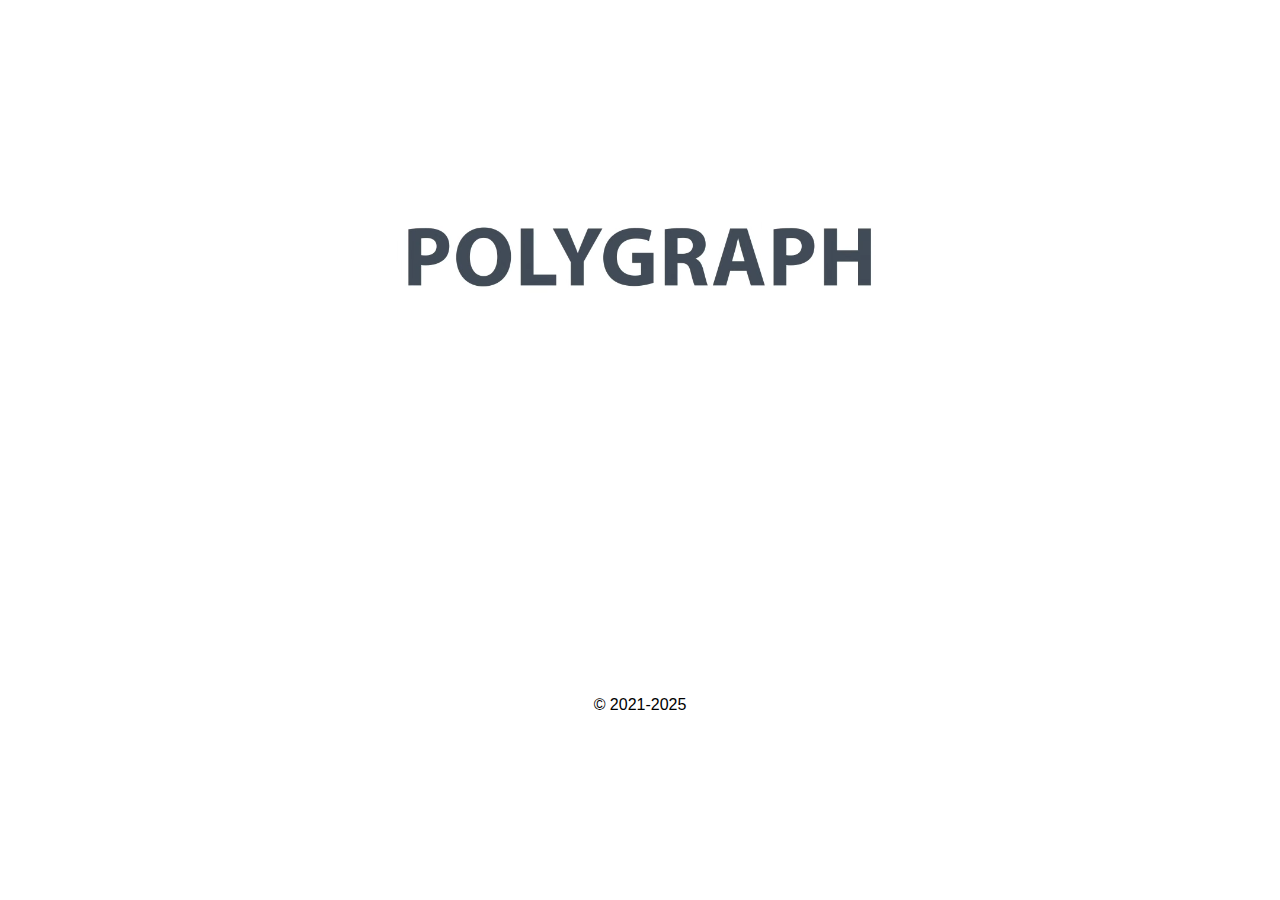
<file: index2.html>
<!DOCTYPE html>
<html lang="uk">
<head>
    <meta charset="UTF-8">
    <meta name="viewport" content="width=device-width, initial-scale=1.0">
    <title>PLGRPH | ПОЛІГРАФОЛОГ | Центр оцінки достовірності інформації</title>
    <link rel="apple-touch-icon" sizes="76x76" href="/images/apple-touch-icon.png">
    <link rel="icon" type="image/png" sizes="32x32" href="/images/favicon-32x32.png">
    <link rel="icon" type="image/png" sizes="16x16" href="/images/favicon-16x16.png">
    <link rel="manifest" href="/images/site.webmanifest">
    <link rel="shortcut icon" href="/images/favicon.ico">
    <link rel="stylesheet" href="/css/styles.css">
    <link rel="preconnect" href="https://fonts.googleapis.com">
    <link rel="preconnect" href="https://fonts.gstatic.com" crossorigin>
    <link href="https://fonts.googleapis.com/css2?family=Sofia+Sans:ital,wght@0,1..1000;1,1..1000&display=swap" rel="stylesheet">
    <meta name="msapplication-TileColor" content="#da532c">
    <meta name="msapplication-config" content="/images/browserconfig.xml">
    <meta name="theme-color" content="#ffffff">
    <style>
    h1 {
        font-size: 24px;
    }
        body {
            font-family: Arial, sans-serif;
            display: flex;
            justify-content: center;
            align-items: center;
            flex-direction: column;
            height: 100vh;
            margin: 0;
            background-color: #ffffff; /* Фон сторінки білий */
            overflow: hidden; /* Прибираємо скролінг */
        }
        .container {
            position: relative;
            width: 100%;
            max-width: 640px;
            height: auto;
            display: flex;
            flex-direction: column;          
            align-items: center;
        }
      
        #logoVideo {
            width: 100%; /* Встановлюємо ширину відео */
            height: auto; /* Встановлюємо висоту відео */
            object-fit: contain; /* Зберігаємо співвідношення сторін відео */
        }
        #textContainer {
            font-size: 24px;
            font-weight: bold;
            color: #444444;
            opacity: 0;
            transition: opacity 0.5s ease-in-out; /* Плавний перехід для тексту */
            margin-top: 20px; /* Відступ від відео для тексту */
            text-align: center;
            max-width: 640px;
        }
        #sloganContainer {
            font-size: 16px;
            color: #0079c5;
            opacity: 0;
            transition: opacity 1s ease-in-out; /* Плавний перехід для тексту */
            margin-top: 10px;
            text-align: center;
            max-width: 640px;
            font-style:italic;
            font-weight: 100;
            font-family: "Sofia Sans", sans-serif;
            font-optical-sizing: auto;
        }
        #email {
            opacity: 0;
            transition: opacity 0.5s ease-in-out; /* Плавний перехід для тексту */
            color:blue;
            text-align: center;
            border-top: 1px solid #f2f2f2;
        }
        #textContainer.visible {
            opacity: 1;
        }
        #sloganContainer.visible {
            opacity: 1;
        }
        #email.visible {
            opacity: 1;
        }

        /* Медіа-запити для мобільних пристроїв */
        @media (max-width: 768px) {
            .container {
                width: 80vw; /* Використовувати 80% від ширини вьюпорта */
            }
            #textContainer {
                font-size: 20px; /* Зменшення розміру шрифту для мобільних пристроїв */
                padding: 0 10px; /* Відступи всередині контенту для кращого вигляду на мобільних пристроях */
            }
            #sloganContainer {
                font-size: 16px;
                padding: 0 10px;
                font-style:italic;
                font-weight: 100;
                font-family: "Sofia Sans", sans-serif;
                font-optical-sizing: auto;
            }
        }

        @media (max-width: 480px) {
            .container {
                width: 95vw; /* Використовувати 95% від ширини вьюпорта */
            }
            #textContainer {
                font-size: 18px; /* Ще більше зменшення розміру шрифту для дуже малих пристроїв */
                padding: 0 10px; /* Відступи всередині контенту для кращого вигляду на мобільних пристроях */
            }
            #sloganContainer {
                font-size: 14px;
                padding: 0 10px;
                font-style: italic;
                font-weight: 100;
                font-family: "Sofia Sans", sans-serif;
                font-optical-sizing: auto;
            }
        }
        
        .hidden-part {
            display: none;
        }
        .email:before {
            content: "plgrph";
            color:#0079C5;
        }
        .email:after {
            content: "@protonmail.com";
            color:#0079C5;
        }
    </style>
  
  
  <!-- Google tag (gtag.js) -->
<script async src="https://www.googletagmanager.com/gtag/js?id=G-YGBY8WF4E6"></script>
<script>
  window.dataLayer = window.dataLayer || [];
  function gtag(){dataLayer.push(arguments);}
  gtag('js', new Date());

  gtag('config', 'G-YGBY8WF4E6');
</script>
  
  
</head>
<body>
    <div class="container">
        <video id="logoVideo" muted autoplay preload="auto">
            <source src="images/logo.webm" type="video/webm"> <!-- Переміщено в папку images -->
            Ваш браузер не підтримує відео тег.
        </video>
        <div id="textContainer">
            <h1>ЦЕНТР ОЦІНКИ ДОСТОВІРНОСТІ ІНФОРМАЦІЇ</h1><br>
<!-- <span style="color: #007bff;">СЕРГІЯ КОРЖОВА</span></h1>  --> 
        </div>
        <div id="sloganContainer">
            <h2>Найважчі ситуації. Найвища точність. Найдорожча правда</h2>
        </div>
    </div><br>
  <br>
<div id="footer" class="container">
    <div id="email" class="text-block">
        <a href="https://t.me/plgrph_ua" class="link" target="_blank">Telegram</a>
        <a href="mailto:plgrph@protonmail.com" class="link" target="_blank">Email</a>
       <!-- <a href="https://www.linkedin.com/in/korzhov-sv/" class="link" target="_blank">LinkedIn</a>  -->
    </div>
    <div class="center font-monospace fs-6" style="margin-top:50px;">© 2021-2025</div>
</div> 
  
  
    <script>
        document.addEventListener('DOMContentLoaded', function() {
            var video = document.getElementById('logoVideo');
            var textContainer = document.getElementById('textContainer');
            var sloganContainer = document.getElementById('sloganContainer');
            var email = document.getElementById('email');

            setTimeout(function() {
                video.play().catch(function(error) {
                    console.log('Відео не може бути автоматично запущене:', error);
                });
            }, 2000); // 1000 мілісекунд затримки (1 секунда)

            video.onended = function() {
                // Показати h1 одразу після завершення відео
                textContainer.classList.add('visible');
                
                // Показати h2 через 1 секунди після h1
                setTimeout(function() {
                    sloganContainer.classList.add('visible');
                }, 1000); // 1000 мілісекунд затримки (1 секунда)
                
                // Показати емейл через 1 секунду після h1
                setTimeout(function() {
                    if (email) {
                        email.classList.add('visible');
                    }
                }, 2000); // 1000 мілісекунд затримки (1 секунда)
            };
        });
    </script>
</body>
</html>
</file>
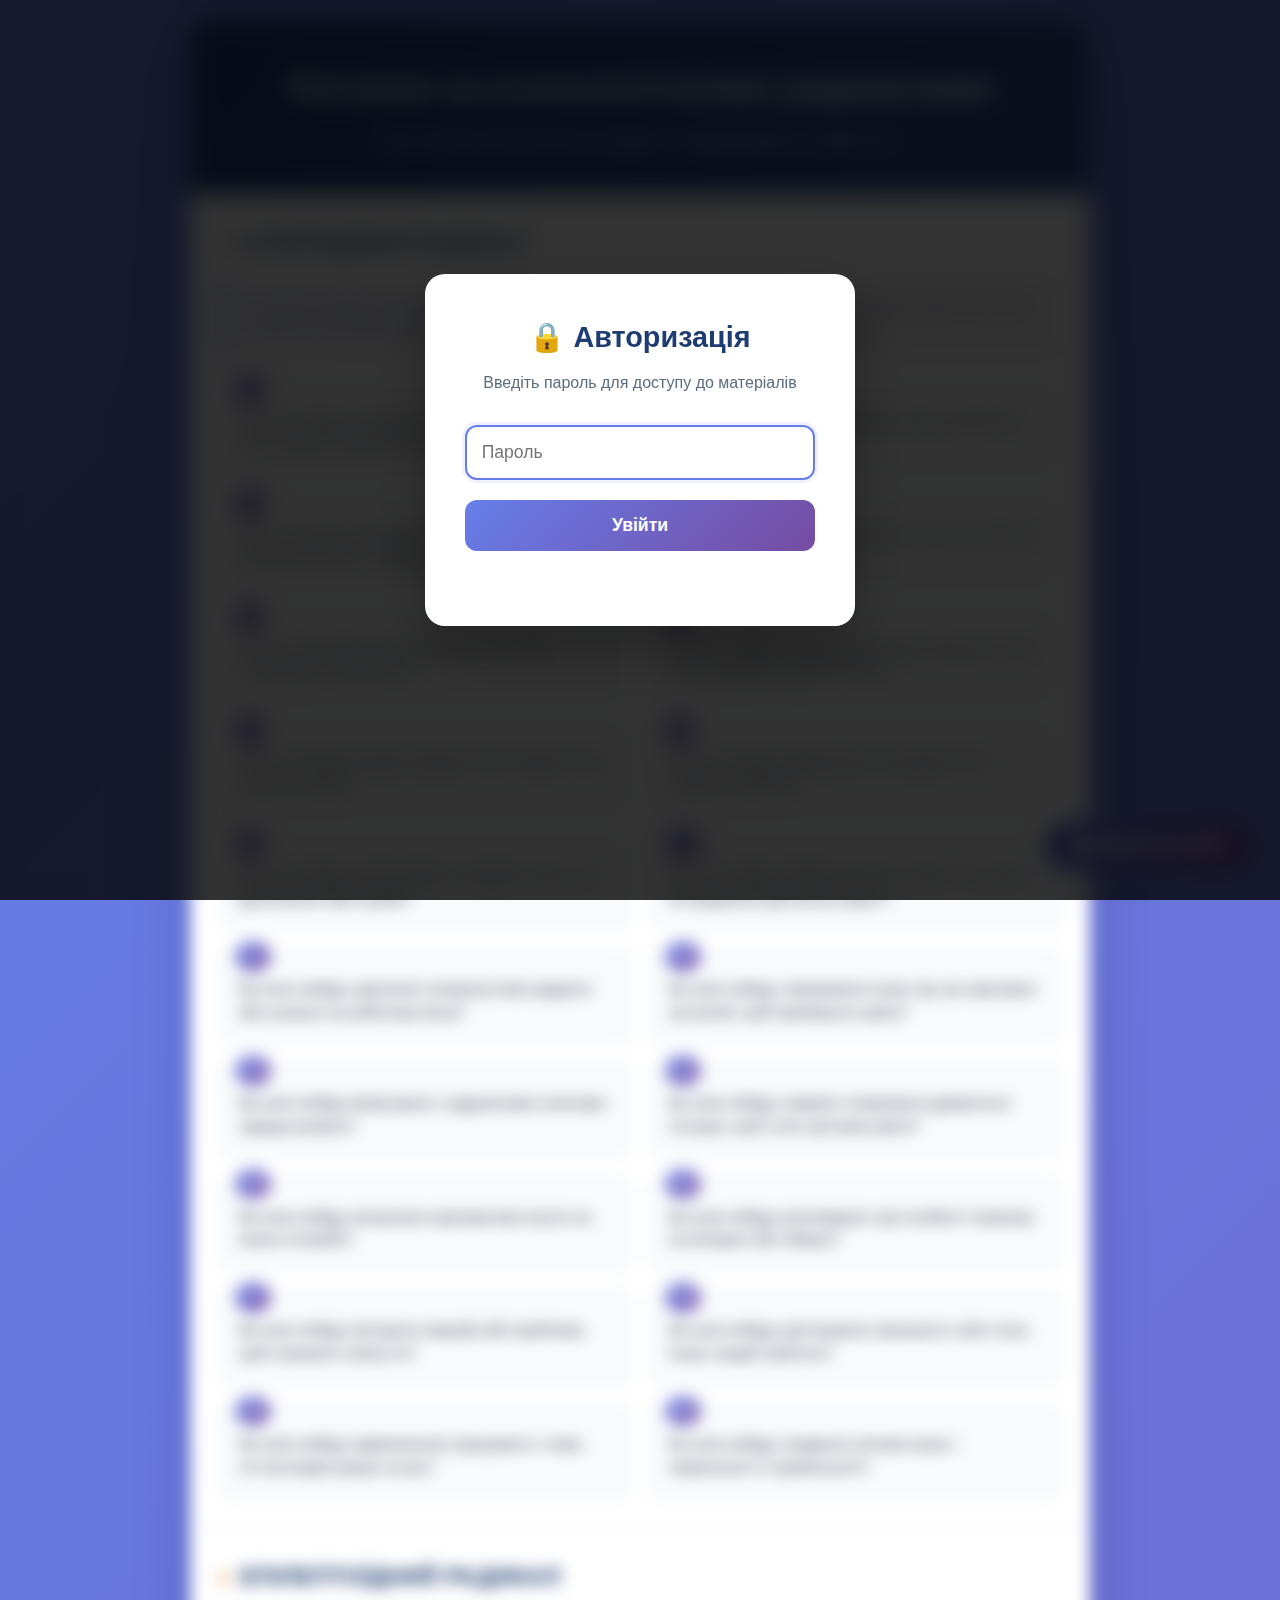
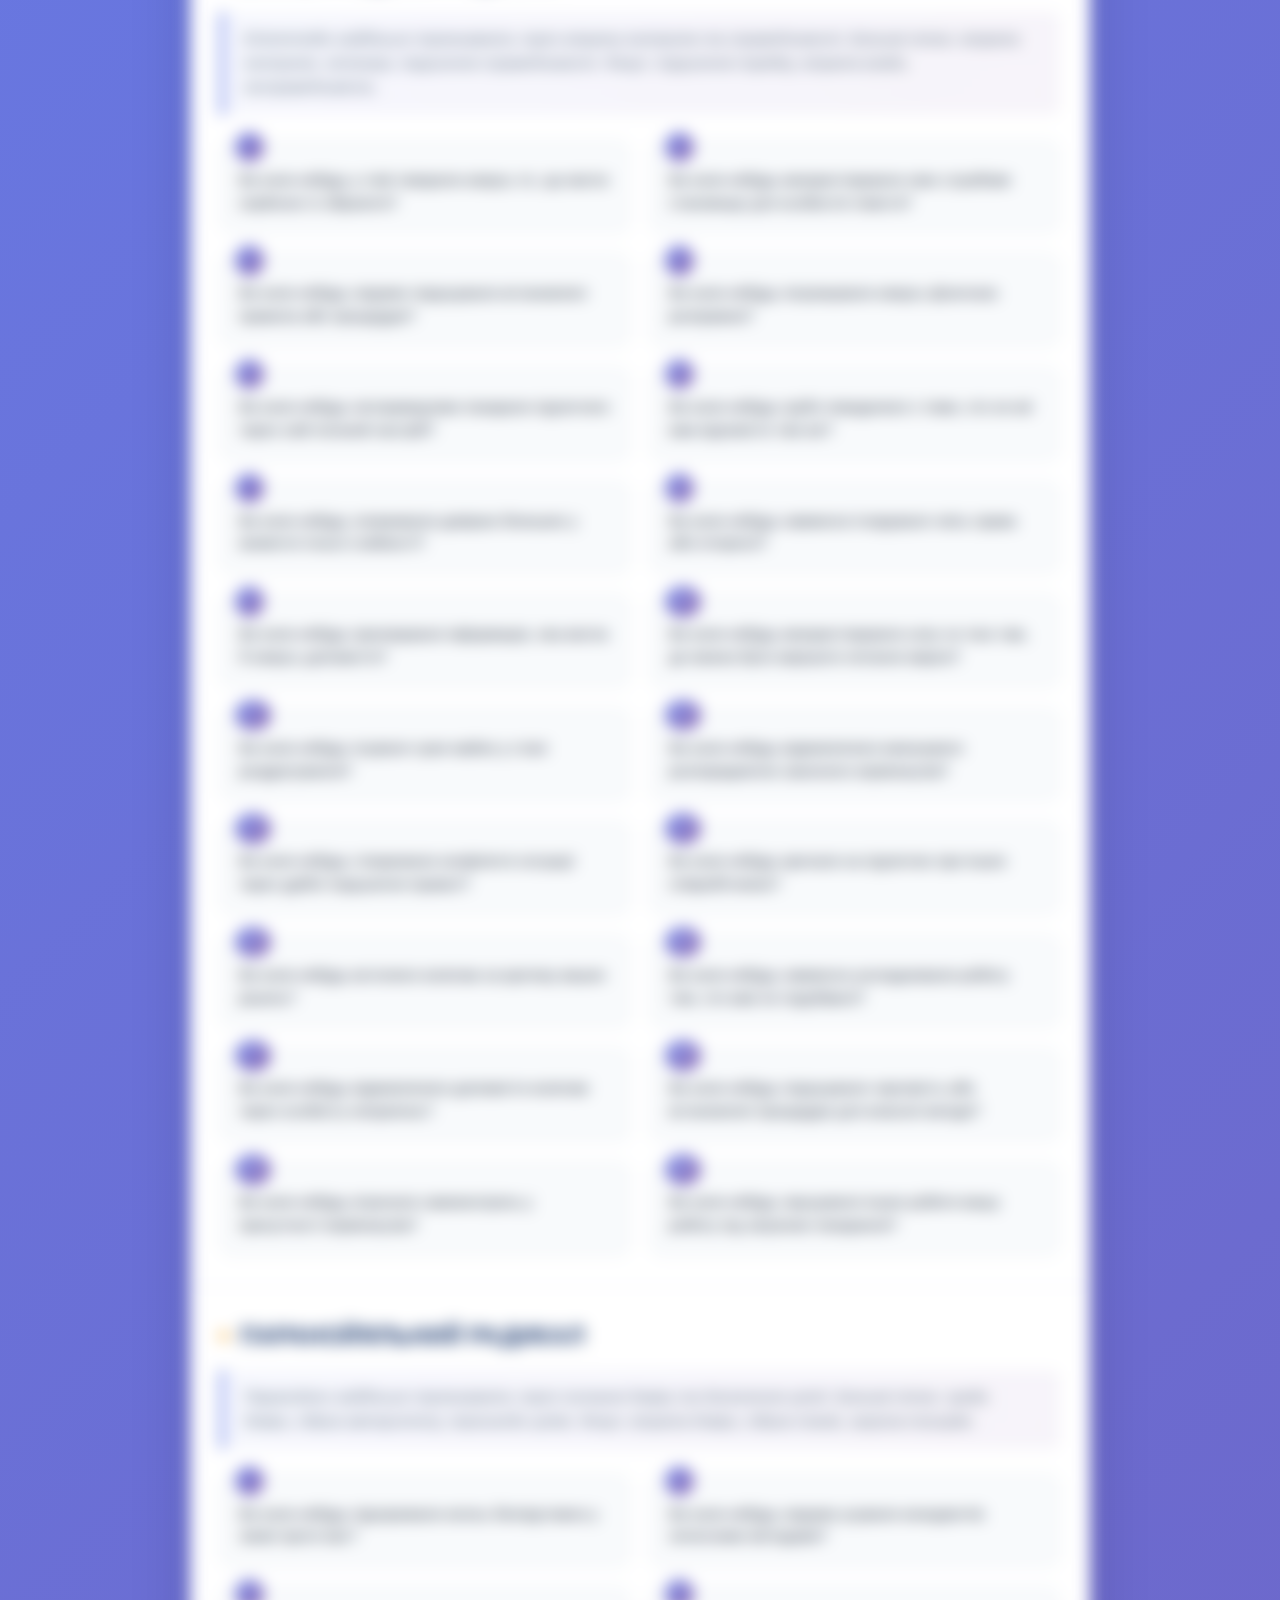
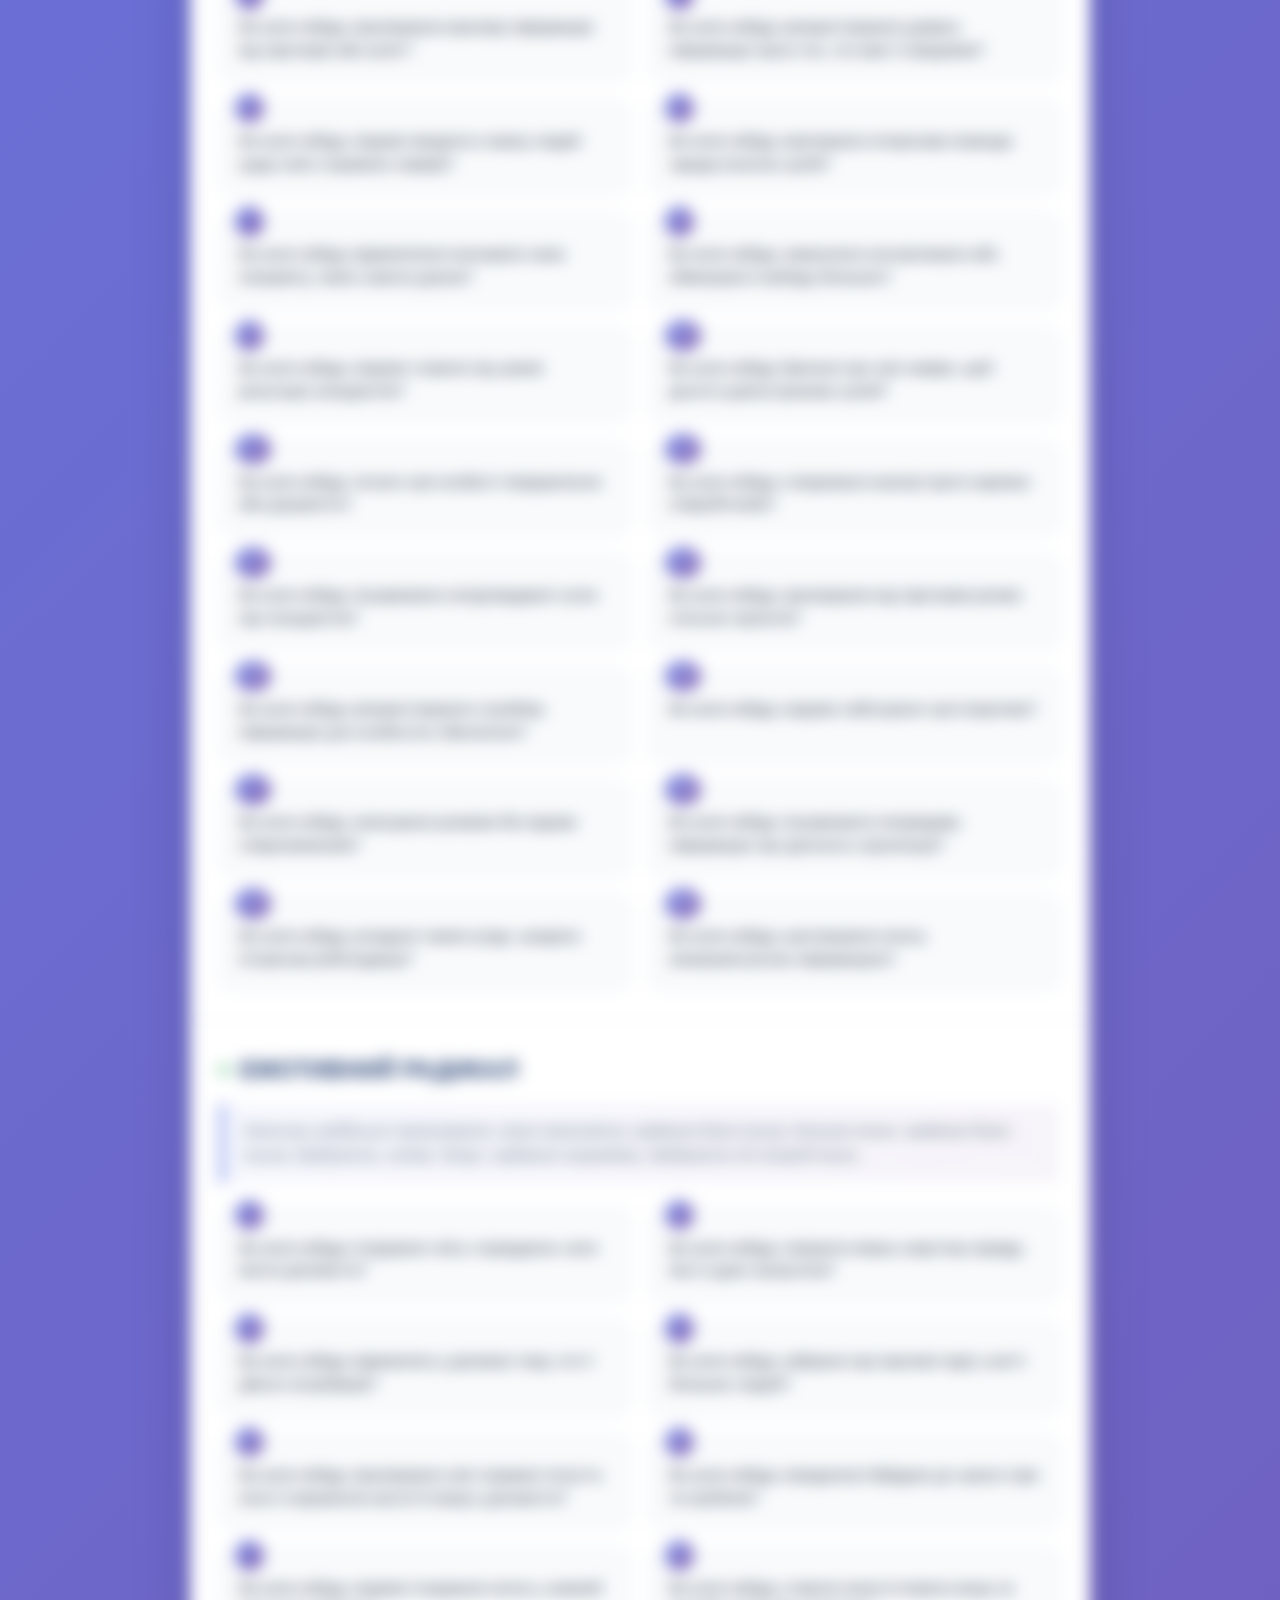
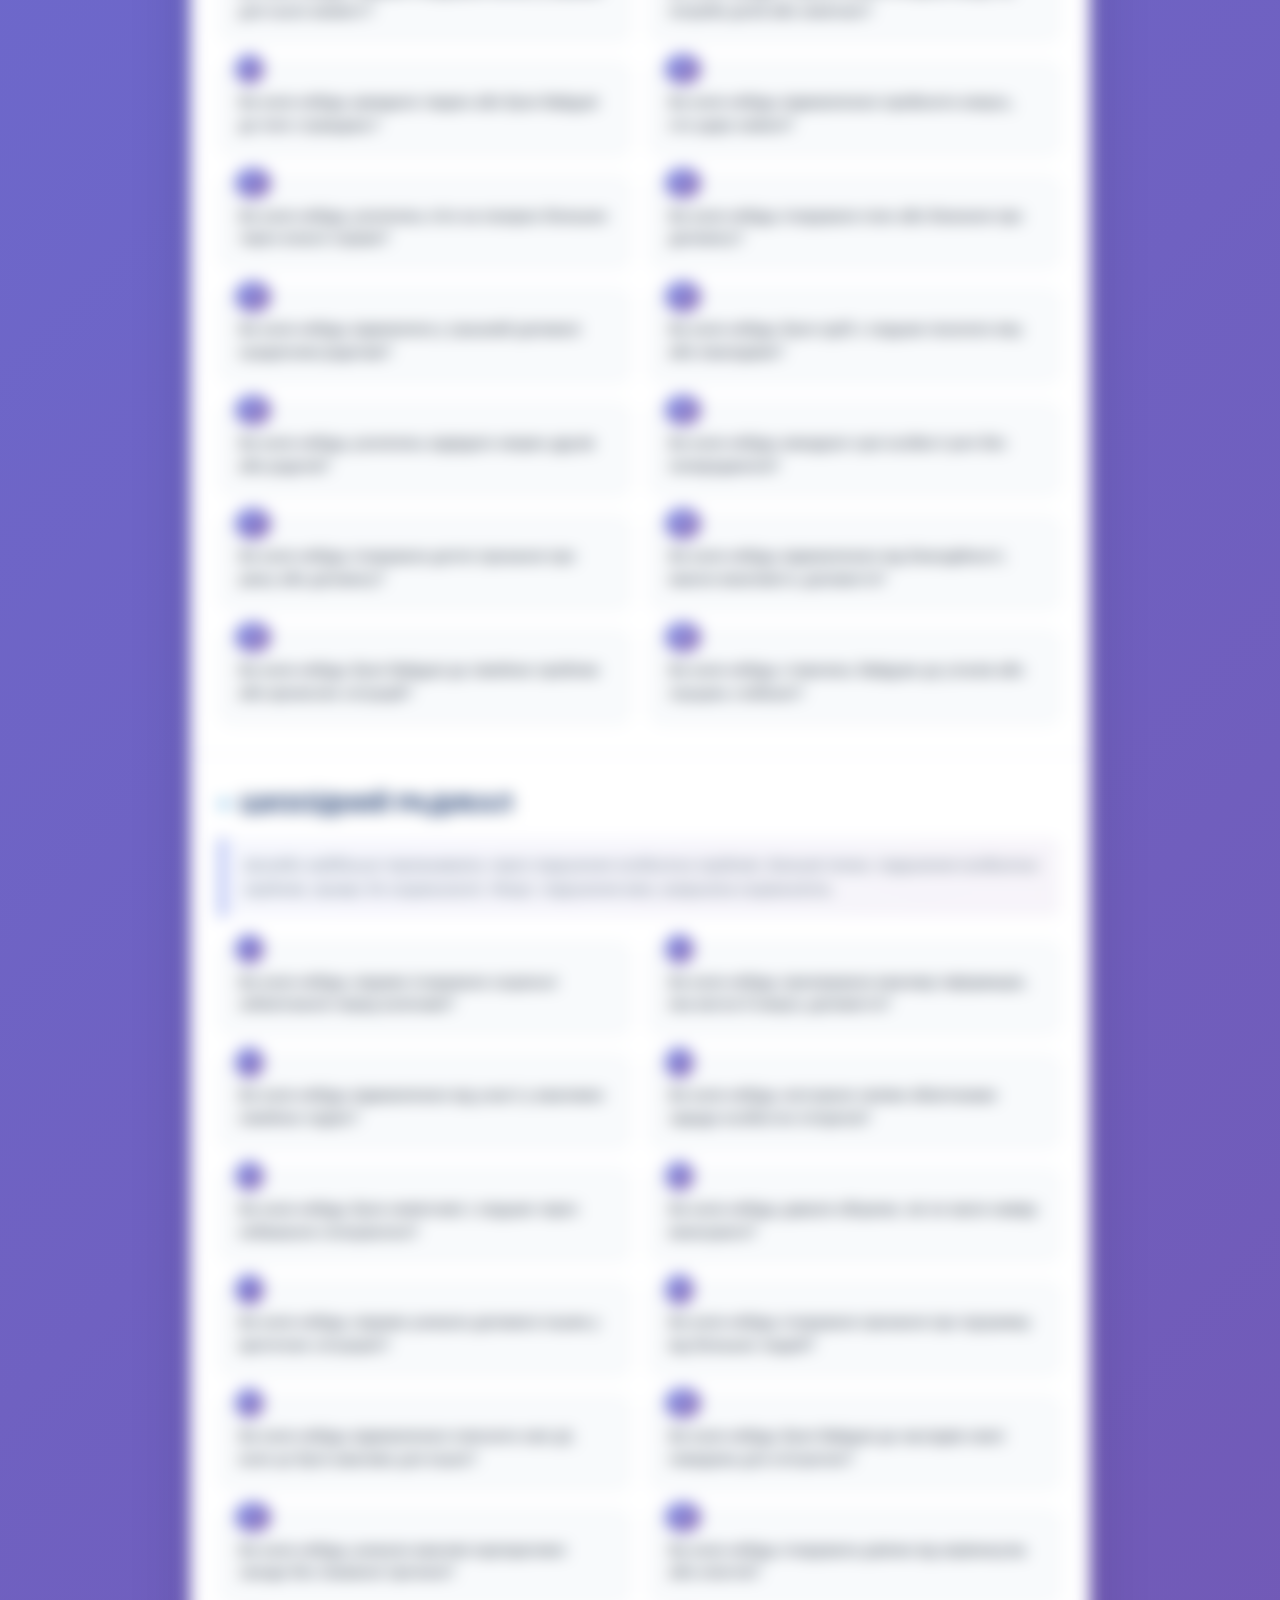
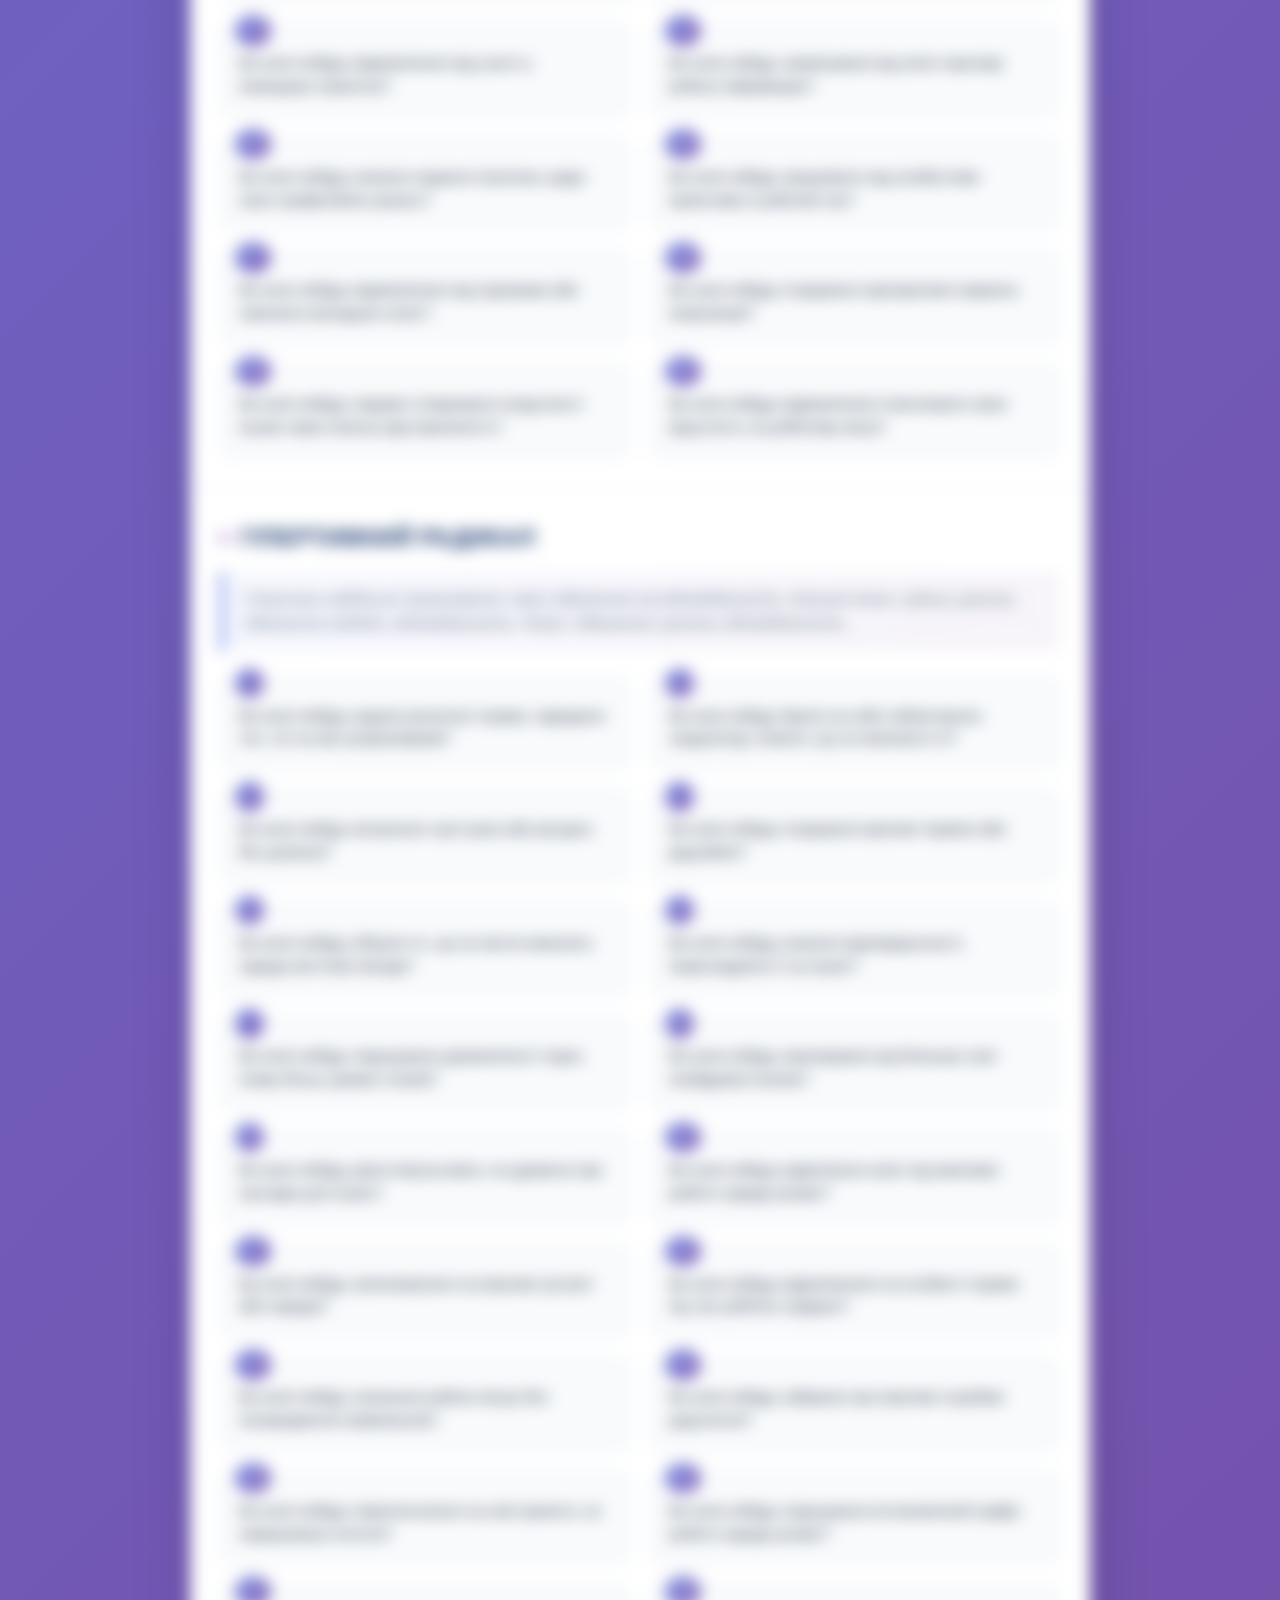
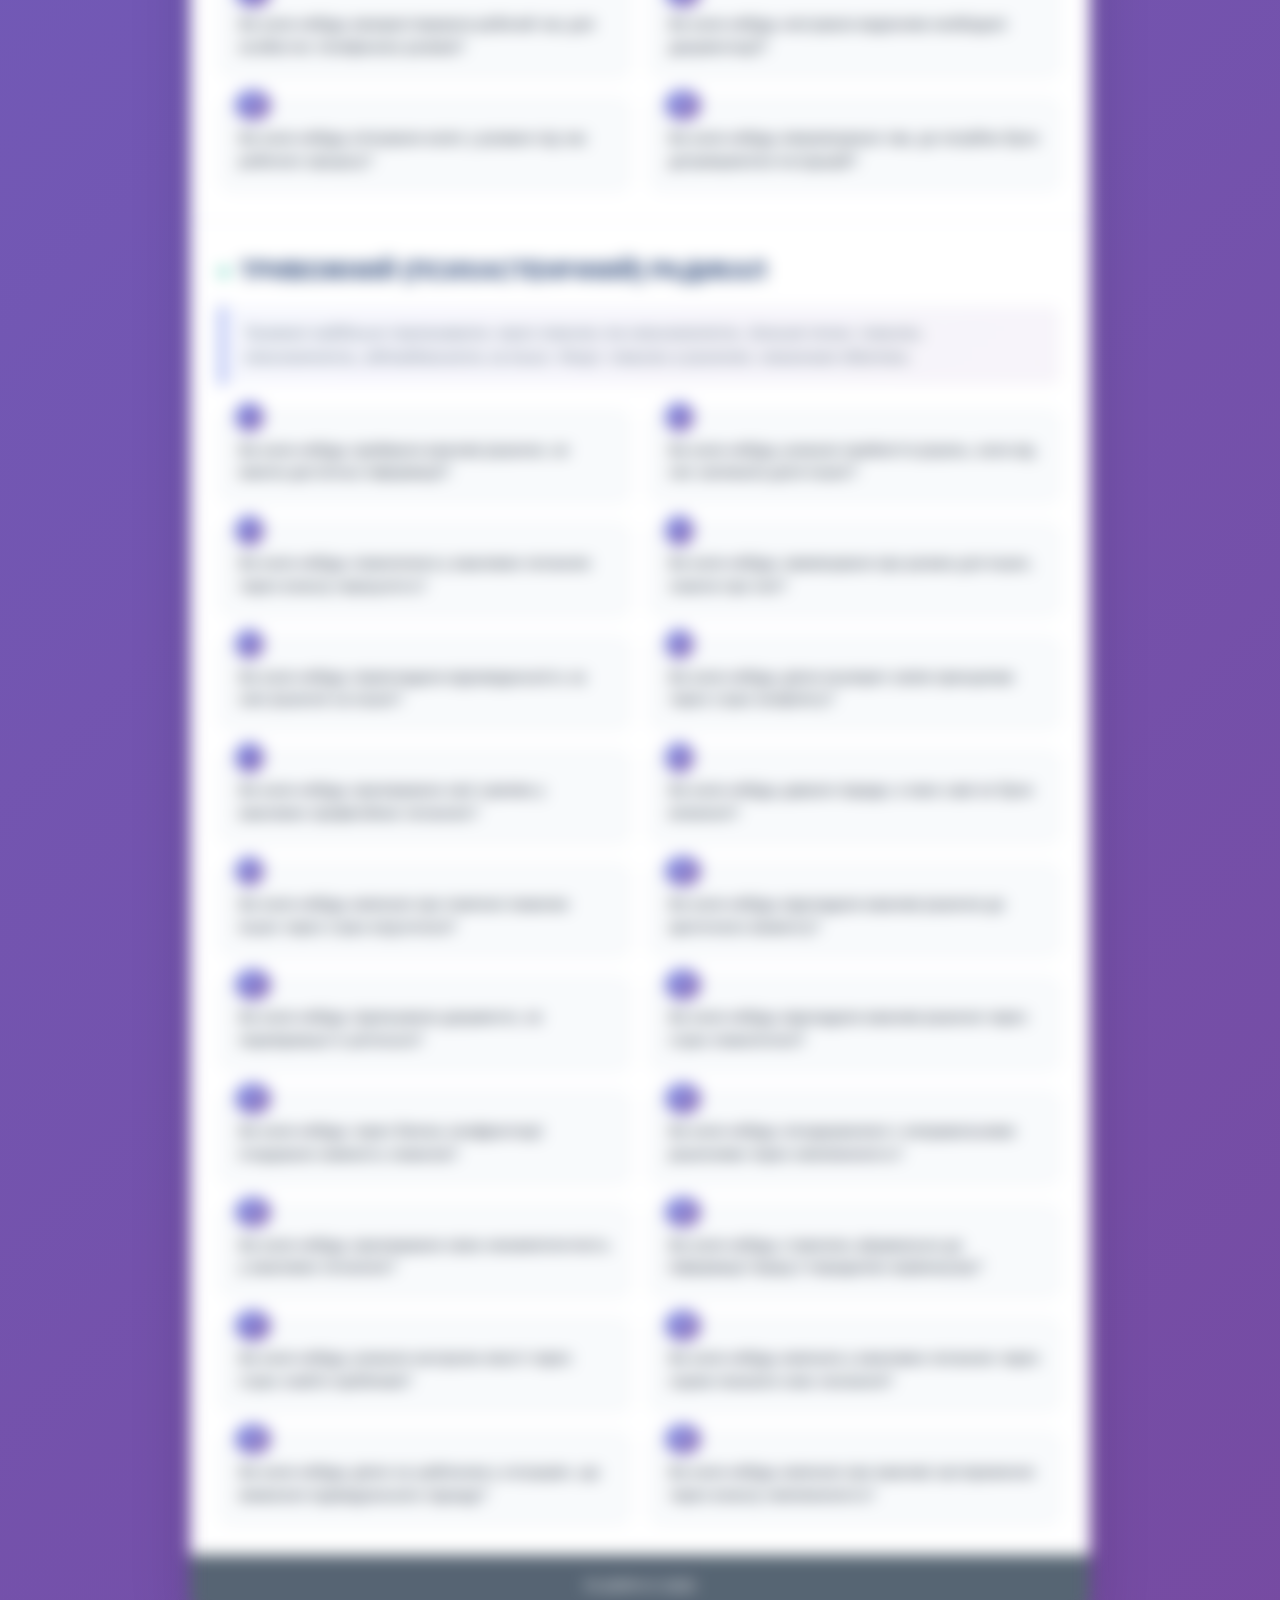
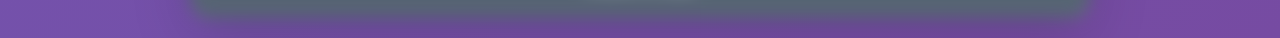
<file: polygraph_radicals.html>
<!DOCTYPE html>
<html lang="uk">
<head>
    <meta charset="UTF-8">
    <meta name="viewport" content="width=device-width, initial-scale=1.0">
    <title>Питання порівняння керованої брехні за психологічними радикалами для поліграфологічних досліджень</title>
    <style>
        * {
            margin: 0;
            padding: 0;
            box-sizing: border-box;
        }
        
        /* Стилі авторизації */
        .auth-overlay {
            position: fixed;
            top: 0;
            left: 0;
            width: 100%;
            height: 100%;
            background: rgba(0, 0, 0, 0.8);
            backdrop-filter: blur(10px);
            -webkit-backdrop-filter: blur(10px);
            display: flex;
            justify-content: center;
            align-items: center;
            z-index: 9999;
            transition: all 0.3s ease;
        }
        
        .auth-overlay.hidden {
            opacity: 0;
            pointer-events: none;
        }
        
        .auth-form {
            background: white;
            padding: 40px;
            border-radius: 20px;
            box-shadow: 0 25px 60px rgba(0, 0, 0, 0.3);
            text-align: center;
            min-width: 350px;
            transform: scale(0.9);
            transition: all 0.3s ease;
        }
        
        .auth-overlay:not(.hidden) .auth-form {
            transform: scale(1);
        }
        
        .auth-header h2 {
            color: #1e3c72;
            margin-bottom: 10px;
            font-size: 1.8rem;
        }
        
        .auth-header p {
            color: #5a6c7d;
            margin-bottom: 30px;
            font-size: 1rem;
        }
        
        .auth-form input[type="password"] {
            width: 100%;
            padding: 15px;
            border: 2px solid #e2e8f0;
            border-radius: 12px;
            font-size: 1.1rem;
            margin-bottom: 20px;
            transition: all 0.3s ease;
            box-sizing: border-box;
        }
        
        .auth-form input[type="password"]:focus {
            outline: none;
            border-color: #667eea;
            box-shadow: 0 0 0 3px rgba(102, 126, 234, 0.1);
        }
        
        .auth-form button {
            width: 100%;
            padding: 15px;
            background: linear-gradient(135deg, #667eea, #764ba2);
            color: white;
            border: none;
            border-radius: 12px;
            font-size: 1.1rem;
            font-weight: 600;
            cursor: pointer;
            transition: all 0.3s ease;
        }
        
        .auth-form button:hover {
            transform: translateY(-2px);
            box-shadow: 0 8px 25px rgba(102, 126, 234, 0.3);
        }
        
        .error-message {
            color: #e74c3c;
            margin-top: 15px;
            font-size: 0.9rem;
            min-height: 20px;
        }
        
        .main-content-blurred {
            filter: blur(8px);
            pointer-events: none;
            user-select: none;
        }
        
        body {
            font-family: -apple-system, BlinkMacSystemFont, 'Segoe UI', 'Roboto', 'Oxygen', 'Ubuntu', 'Cantarell', sans-serif;
            line-height: 1.6;
            color: #2c3e50;
            background: linear-gradient(135deg, #667eea 0%, #764ba2 100%);
            min-height: 100vh;
            padding: 20px;
        }
        
        .container {
            max-width: 900px;
            margin: 0 auto;
            background: white;
            border-radius: 20px;
            box-shadow: 0 20px 60px rgba(0,0,0,0.15);
            overflow: hidden;
        }
        
        .header {
            background: linear-gradient(135deg, #1e3c72 0%, #2a5298 100%);
            color: white;
            padding: 40px 30px;
            text-align: center;
        }
        
        .header h1 {
            font-size: 2.2rem;
            font-weight: 700;
            margin-bottom: 10px;
            text-shadow: 0 2px 4px rgba(0,0,0,0.3);
        }
        
        .header p {
            font-size: 1.1rem;
            opacity: 0.9;
            font-weight: 300;
        }
        
        .content {
            padding: 0;
        }
        
        .radical-section {
            padding: 30px;
            border-bottom: 1px solid #e8ecf4;
            transition: all 0.3s ease;
        }
        
        .radical-section:last-child {
            border-bottom: none;
        }
        
        .radical-section:hover {
            background-color: #f8fafc;
        }
        
        .radical-title {
            font-size: 1.5rem;
            font-weight: 700;
            color: #1e3c72;
            margin-bottom: 15px;
            display: flex;
            align-items: center;
            gap: 12px;
        }
        
        .radical-icon {
            width: 8px;
            height: 8px;
            border-radius: 50%;
            display: inline-block;
        }
        
        .hysterioid .radical-icon { background: #e74c3c; }
        .epileptoid .radical-icon { background: #e67e22; }
        .paranoid .radical-icon { background: #f39c12; }
        .emotive .radical-icon { background: #27ae60; }
        .schizoid .radical-icon { background: #3498db; }
        .hyperthymic .radical-icon { background: #9b59b6; }
        .anxious .radical-icon { background: #1abc9c; }
        
        .radical-description {
            background: linear-gradient(135deg, #667eea10, #764ba210);
            border-left: 4px solid #667eea;
            padding: 15px 20px;
            margin-bottom: 25px;
            border-radius: 0 8px 8px 0;
            font-style: italic;
            color: #5a6c7d;
            font-size: 0.95rem;
        }
        
        .questions-grid {
            display: grid;
            grid-template-columns: repeat(auto-fit, minmax(400px, 1fr));
            gap: 20px;
        }
        
        .question-item {
            background: #f8fafc;
            border: 1px solid #e2e8f0;
            border-radius: 12px;
            padding: 18px;
            transition: all 0.3s ease;
            position: relative;
        }
        
        .question-item:hover {
            background: white;
            border-color: #667eea;
            transform: translateY(-2px);
            box-shadow: 0 8px 25px rgba(102, 126, 234, 0.15);
        }
        
        .question-number {
            position: absolute;
            top: -8px;
            left: 15px;
            background: linear-gradient(135deg, #667eea, #764ba2);
            color: white;
            padding: 4px 10px;
            border-radius: 15px;
            font-size: 0.8rem;
            font-weight: 600;
        }
        
        .question-text {
            margin-top: 10px;
            font-size: 0.95rem;
            line-height: 1.5;
            color: #2d3748;
        }
        
        .print-button {
            position: fixed;
            bottom: 30px;
            right: 30px;
            background: linear-gradient(135deg, #667eea, #764ba2);
            color: white;
            border: none;
            padding: 15px 25px;
            border-radius: 50px;
            font-size: 1rem;
            font-weight: 600;
            cursor: pointer;
            box-shadow: 0 8px 25px rgba(102, 126, 234, 0.3);
            transition: all 0.3s ease;
            z-index: 1000;
        }
        
        .print-button:hover {
            transform: translateY(-3px);
            box-shadow: 0 12px 35px rgba(102, 126, 234, 0.4);
        }
        
        .footer {
            background: #2c3e50;
            color: white;
            padding: 20px 30px;
            text-align: center;
            font-size: 0.9rem;
            opacity: 0.8;
        }
        
        @media print {
            * {
                -webkit-print-color-adjust: exact !important;
                color-adjust: exact !important;
            }
            
            body {
                background: white !important;
                padding: 0 !important;
                font-size: 12px !important;
            }
            
            .container {
                box-shadow: none !important;
                border-radius: 0 !important;
                max-width: 100% !important;
            }
            
            .header {
                background: #1e3c72 !important;
                color: white !important;
                padding: 20px !important;
                margin-bottom: 0 !important;
            }
            
            .print-button {
                display: none !important;
            }
            
            .radical-section {
                page-break-inside: avoid;
                break-inside: avoid;
                padding: 15px !important;
                margin-bottom: 10px !important;
            }
            
            .radical-title {
                color: #1e3c72 !important;
                font-size: 16px !important;
                font-weight: bold !important;
            }
            
            .radical-description {
                background: #f8f9fa !important;
                border-left: 3px solid #667eea !important;
                padding: 10px !important;
                margin-bottom: 15px !important;
                font-size: 11px !important;
            }
            
            .questions-grid {
                display: block !important;
            }
            
            .question-item {
                background: #f8f9fa !important;
                border: 1px solid #dee2e6 !important;
                padding: 8px !important;
                margin-bottom: 8px !important;
                page-break-inside: avoid;
                break-inside: avoid;
                border-radius: 4px !important;
            }
            
            .question-number {
                position: static !important;
                background: #667eea !important;
                color: white !important;
                padding: 2px 6px !important;
                border-radius: 8px !important;
                font-size: 10px !important;
                font-weight: bold !important;
                display: inline-block !important;
                margin-right: 8px !important;
            }
            
            .question-text {
                display: inline !important;
                margin-top: 0 !important;
                font-size: 11px !important;
            }
            
            .footer {
                background: #2c3e50 !important;
                color: white !important;
                text-align: center !important;
                padding: 10px !important;
            }
            
            .radical-icon {
                width: 6px !important;
                height: 6px !important;
            }
        }
        
        @media (max-width: 768px) {
            .questions-grid {
                grid-template-columns: 1fr;
            }
            
            .header h1 {
                font-size: 1.8rem;
            }
            
            .radical-section {
                padding: 20px 15px;
            }
        }
    </style>
</head>
<body>
    <!-- Форма авторизації -->
    <div id="authOverlay" class="auth-overlay">
        <div class="auth-form">
            <div class="auth-header">
                <h2>🔒 Авторизація</h2>
                <p>Введіть пароль для доступу до матеріалів</p>
            </div>
            <form id="passwordForm">
                <input type="password" id="passwordInput" placeholder="Пароль" required>
                <button type="submit">Увійти</button>
                <div id="errorMessage" class="error-message"></div>
            </form>
        </div>
    </div>

    <div class="container" id="mainContent">
        <div class="header">
            <h1>Питання за психологічними радикалами</h1>
            <p>Для поліграфологічних досліджень і профілювання особистості</p>
        </div>
        
        <div class="content">
            <!-- Істероїдний радикал -->
            <div class="radical-section hysterioid">
                <h2 class="radical-title">
                    <span class="radical-icon"></span>
                    ІСТЕРОЇДНИЙ РАДИКАЛ
                </h2>
                <div class="radical-description">
                    Істероїди найбільше переживають через загрозу іміджу. Больові точки: ігнорування, втрата уваги, критика зовнішності/статусу. Фокус: втрата популярності, критика зовнішності, ігнорування.
                </div>
                <div class="questions-grid">
                    <div class="question-item">
                        <div class="question-number">1</div>
                        <div class="question-text">Ви коли-небудь перебільшували свої досягнення, щоб справити враження на оточуючих?</div>
                    </div>
                    <div class="question-item">
                        <div class="question-number">2</div>
                        <div class="question-text">Ви коли-небудь привласнювали собі чужі ідеї або заслуги?</div>
                    </div>
                    <div class="question-item">
                        <div class="question-number">3</div>
                        <div class="question-text">Ви коли-небудь навмисно применшували досягнення колег, щоб виглядати краще?</div>
                    </div>
                    <div class="question-item">
                        <div class="question-number">4</div>
                        <div class="question-text">Ви коли-небудь поширювали плітки про когось, щоб відвернути від них увагу?</div>
                    </div>
                    <div class="question-item">
                        <div class="question-number">5</div>
                        <div class="question-text">Ви коли-небудь брехали про свій статус або становище в суспільстві?</div>
                    </div>
                    <div class="question-item">
                        <div class="question-number">6</div>
                        <div class="question-text">Ви коли-небудь ігнорували прохання близьких, коли вони заважали вашим планам?</div>
                    </div>
                    <div class="question-item">
                        <div class="question-number">7</div>
                        <div class="question-text">Ви коли-небудь використовували чужі слабкості для власної вигоди?</div>
                    </div>
                    <div class="question-item">
                        <div class="question-number">8</div>
                        <div class="question-text">Ви коли-небудь відмовлялися визнавати свої помилки публічно?</div>
                    </div>
                    <div class="question-item">
                        <div class="question-number">9</div>
                        <div class="question-text">Ви коли-небудь маніпулювали емоціями інших для досягнення своїх цілей?</div>
                    </div>
                    <div class="question-item">
                        <div class="question-number">10</div>
                        <div class="question-text">Ви коли-небудь ображали когось через те, що вам не приділили достатньо уваги?</div>
                    </div>
                    <div class="question-item">
                        <div class="question-number">11</div>
                        <div class="question-text">Ви коли-небудь одягалися неприпустимо відкрито або зухвало на робочому місці?</div>
                    </div>
                    <div class="question-item">
                        <div class="question-number">12</div>
                        <div class="question-text">Ви коли-небудь переривали інших під час важливих зустрічей, щоб привернути увагу?</div>
                    </div>
                    <div class="question-item">
                        <div class="question-number">13</div>
                        <div class="question-text">Ви коли-небудь флiртували з одруженими колегами заради розваги?</div>
                    </div>
                    <div class="question-item">
                        <div class="question-number">14</div>
                        <div class="question-text">Ви коли-небудь свідомо створювали драматичні ситуації, щоб стати центром уваги?</div>
                    </div>
                    <div class="question-item">
                        <div class="question-number">15</div>
                        <div class="question-text">Ви коли-небудь витрачали корпоративні кошти на власні потреби?</div>
                    </div>
                    <div class="question-item">
                        <div class="question-number">16</div>
                        <div class="question-text">Ви коли-небудь розповідали чужі особисті таємниці на вечірках або зборах?</div>
                    </div>
                    <div class="question-item">
                        <div class="question-number">17</div>
                        <div class="question-text">Ви коли-небудь імітували хворобу або проблеми, щоб отримати співчуття?</div>
                    </div>
                    <div class="question-item">
                        <div class="question-number">18</div>
                        <div class="question-text">Ви коли-небудь критикували зовнішність або стиль інших людей публічно?</div>
                    </div>
                    <div class="question-item">
                        <div class="question-number">19</div>
                        <div class="question-text">Ви коли-небудь відмовлялися працювати з тими, хто виглядав краще за вас?</div>
                    </div>
                    <div class="question-item">
                        <div class="question-number">20</div>
                        <div class="question-text">Ви коли-небудь заздрили успіхам інших і намагалися їх применшити?</div>
                    </div>
                </div>
            </div>

            <!-- Епілептоїдний радикал -->
            <div class="radical-section epileptoid">
                <h2 class="radical-title">
                    <span class="radical-icon"></span>
                    ЕПІЛЕПТОЇДНИЙ РАДИКАЛ
                </h2>
                <div class="radical-description">
                    Епілептоїди найбільше переживають через втрату контролю та справедливості. Больові точки: втрата контролю, непокора, порушення справедливості. Фокус: порушення порядку, втрата влади, несправедливість.
                </div>
                <div class="questions-grid">
                    <div class="question-item">
                        <div class="question-number">1</div>
                        <div class="question-text">Ви коли-небудь у гніві говорили комусь те, що могло серйозно їх образити?</div>
                    </div>
                    <div class="question-item">
                        <div class="question-number">2</div>
                        <div class="question-text">Ви коли-небудь використовували своє службове становище для особистої помсти?</div>
                    </div>
                    <div class="question-item">
                        <div class="question-number">3</div>
                        <div class="question-text">Ви коли-небудь свідомо порушували встановлені правила або процедури?</div>
                    </div>
                    <div class="question-item">
                        <div class="question-number">4</div>
                        <div class="question-text">Ви коли-небудь погрожували комусь фізичною розправою?</div>
                    </div>
                    <div class="question-item">
                        <div class="question-number">5</div>
                        <div class="question-text">Ви коли-небудь несправедливо покарали підлеглого через свій поганий настрій?</div>
                    </div>
                    <div class="question-item">
                        <div class="question-number">6</div>
                        <div class="question-text">Ви коли-небудь грубо поводилися з тими, хто не міг вам відповісти тим же?</div>
                    </div>
                    <div class="question-item">
                        <div class="question-number">7</div>
                        <div class="question-text">Ви коли-небудь зловживали довірою близьких у моменти їхньої слабкості?</div>
                    </div>
                    <div class="question-item">
                        <div class="question-number">8</div>
                        <div class="question-text">Ви коли-небудь навмисно ігнорували чиїсь права або інтереси?</div>
                    </div>
                    <div class="question-item">
                        <div class="question-number">9</div>
                        <div class="question-text">Ви коли-небудь приховували інформацію, яка могла б комусь допомогти?</div>
                    </div>
                    <div class="question-item">
                        <div class="question-number">10</div>
                        <div class="question-text">Ви коли-небудь використовували силу чи тиск там, де можна було вирішити питання мирно?</div>
                    </div>
                    <div class="question-item">
                        <div class="question-number">11</div>
                        <div class="question-text">Ви коли-небудь псували чуже майно у стані роздратування?</div>
                    </div>
                    <div class="question-item">
                        <div class="question-number">12</div>
                        <div class="question-text">Ви коли-небудь відмовлялися виконувати розпорядження законного керівництва?</div>
                    </div>
                    <div class="question-item">
                        <div class="question-number">13</div>
                        <div class="question-text">Ви коли-небудь створювали конфліктні ситуації через дрібні порушення правил?</div>
                    </div>
                    <div class="question-item">
                        <div class="question-number">14</div>
                        <div class="question-text">Ви коли-небудь кричали на підлеглих при інших співробітниках?</div>
                    </div>
                    <div class="question-item">
                        <div class="question-number">15</div>
                        <div class="question-text">Ви коли-небудь мстилися колегам за критику ваших рішень?</div>
                    </div>
                    <div class="question-item">
                        <div class="question-number">16</div>
                        <div class="question-text">Ви коли-небудь навмисно ускладнювали роботу тим, хто вам не подобався?</div>
                    </div>
                    <div class="question-item">
                        <div class="question-number">17</div>
                        <div class="question-text">Ви коли-небудь відмовлялися допомогти колегам через особисту неприязнь?</div>
                    </div>
                    <div class="question-item">
                        <div class="question-number">18</div>
                        <div class="question-text">Ви коли-небудь порушували черговість або встановлені процедури для власної вигоди?</div>
                    </div>
                    <div class="question-item">
                        <div class="question-number">19</div>
                        <div class="question-text">Ви коли-небудь втрачали самоконтроль у присутності керівництва?</div>
                    </div>
                    <div class="question-item">
                        <div class="question-number">20</div>
                        <div class="question-text">Ви коли-небудь змушували інших робити вашу роботу під загрозою покарання?</div>
                    </div>
                </div>
            </div>

            <!-- Паранойяльний радикал -->
            <div class="radical-section paranoid">
                <h2 class="radical-title">
                    <span class="radical-icon"></span>
                    ПАРАНОЙЯЛЬНИЙ РАДИКАЛ
                </h2>
                <div class="radical-description">
                    Паранойяли найбільше переживають через питання довіри та досягнення цілей. Больові точки: зрада довіри, підрив авторитету, перешкоди цілям. Фокус: втрата довіри, підрив планів, загроза позиціям.
                </div>
                <div class="questions-grid">
                    <div class="question-item">
                        <div class="question-number">1</div>
                        <div class="question-text">Ви коли-небудь підозрювали когось безпідставно у змові проти вас?</div>
                    </div>
                    <div class="question-item">
                        <div class="question-number">2</div>
                        <div class="question-text">Ви коли-небудь свідомо усували конкурентів нечесними методами?</div>
                    </div>
                    <div class="question-item">
                        <div class="question-number">3</div>
                        <div class="question-text">Ви коли-небудь приховували важливу інформацію від партнерів або колег?</div>
                    </div>
                    <div class="question-item">
                        <div class="question-number">4</div>
                        <div class="question-text">Ви коли-небудь використовували довірчу інформацію проти тих, хто вам її повідомив?</div>
                    </div>
                    <div class="question-item">
                        <div class="question-number">5</div>
                        <div class="question-text">Ви коли-небудь свідомо вводили в оману людей щодо своїх справжніх намірів?</div>
                    </div>
                    <div class="question-item">
                        <div class="question-number">6</div>
                        <div class="question-text">Ви коли-небудь жертвували інтересами команди заради власних цілей?</div>
                    </div>
                    <div class="question-item">
                        <div class="question-number">7</div>
                        <div class="question-text">Ви коли-небудь відмовлялися визнавати свою неправоту, навіть маючи докази?</div>
                    </div>
                    <div class="question-item">
                        <div class="question-number">8</div>
                        <div class="question-text">Ви коли-небудь намагалися контролювати або обмежувати свободу близьких?</div>
                    </div>
                    <div class="question-item">
                        <div class="question-number">9</div>
                        <div class="question-text">Ви коли-небудь свідомо ставили під сумнів репутацію конкурентів?</div>
                    </div>
                    <div class="question-item">
                        <div class="question-number">10</div>
                        <div class="question-text">Ви коли-небудь брехали про свої наміри, щоб досягти довгострокових цілей?</div>
                    </div>
                    <div class="question-item">
                        <div class="question-number">11</div>
                        <div class="question-text">Ви коли-небудь читали чужі особисті повідомлення або документи?</div>
                    </div>
                    <div class="question-item">
                        <div class="question-number">12</div>
                        <div class="question-text">Ви коли-небудь створювали коаліції проти окремих співробітників?</div>
                    </div>
                    <div class="question-item">
                        <div class="question-number">13</div>
                        <div class="question-text">Ви коли-небудь поширювали непідтверджені чутки про конкурентів?</div>
                    </div>
                    <div class="question-item">
                        <div class="question-number">14</div>
                        <div class="question-text">Ви коли-небудь приховували від партнерів ризики спільних проектів?</div>
                    </div>
                    <div class="question-item">
                        <div class="question-number">15</div>
                        <div class="question-text">Ви коли-небудь використовували службову інформацію для особистого збагачення?</div>
                    </div>
                    <div class="question-item">
                        <div class="question-number">16</div>
                        <div class="question-text">Ви коли-небудь свідомо саботували чужі ініціативи?</div>
                    </div>
                    <div class="question-item">
                        <div class="question-number">17</div>
                        <div class="question-text">Ви коли-небудь записували розмови без відома співрозмовників?</div>
                    </div>
                    <div class="question-item">
                        <div class="question-number">18</div>
                        <div class="question-text">Ви коли-небудь поширювали неправдиву інформацію про діяльність організації?</div>
                    </div>
                    <div class="question-item">
                        <div class="question-number">19</div>
                        <div class="question-text">Ви коли-небудь укладали таємні угоди, шкодячи інтересам роботодавця?</div>
                    </div>
                    <div class="question-item">
                        <div class="question-number">20</div>
                        <div class="question-text">Ви коли-небудь шантажували когось компрометуючою інформацією?</div>
                    </div>
                </div>
            </div>

            <!-- Емотивний радикал -->
            <div class="radical-section emotive">
                <h2 class="radical-title">
                    <span class="radical-icon"></span>
                    ЕМОТИВНИЙ РАДИКАЛ
                </h2>
                <div class="radical-description">
                    Емотиви найбільше переживають через можливість завдання болю іншим. Больові точки: завдання болю іншим, байдужість, егоїзм. Фокус: завдання страждань, байдужість до потреб інших.
                </div>
                <div class="questions-grid">
                    <div class="question-item">
                        <div class="question-number">1</div>
                        <div class="question-text">Ви коли-небудь ігнорували чиїсь страждання, коли могли допомогти?</div>
                    </div>
                    <div class="question-item">
                        <div class="question-number">2</div>
                        <div class="question-text">Ви коли-небудь говорили комусь жорстоку правду, яка їх дуже засмутила?</div>
                    </div>
                    <div class="question-item">
                        <div class="question-number">3</div>
                        <div class="question-text">Ви коли-небудь відмовляли у допомозі тому, хто її дійсно потребував?</div>
                    </div>
                    <div class="question-item">
                        <div class="question-number">4</div>
                        <div class="question-text">Ви коли-небудь забували про важливі події у житті близьких людей?</div>
                    </div>
                    <div class="question-item">
                        <div class="question-number">5</div>
                        <div class="question-text">Ви коли-небудь приховували свої справжні почуття, коли їх вираження могло б комусь допомогти?</div>
                    </div>
                    <div class="question-item">
                        <div class="question-number">6</div>
                        <div class="question-text">Ви коли-небудь поводилися байдуже до чужого горя чи проблем?</div>
                    </div>
                    <div class="question-item">
                        <div class="question-number">7</div>
                        <div class="question-text">Ви коли-небудь свідомо ігнорували когось у важкий для нього момент?</div>
                    </div>
                    <div class="question-item">
                        <div class="question-number">8</div>
                        <div class="question-text">Ви коли-небудь ставили власні інтереси вище за потреби дітей або немічних?</div>
                    </div>
                    <div class="question-item">
                        <div class="question-number">9</div>
                        <div class="question-text">Ви коли-небудь кривдили тварин або були байдужі до їхніх страждань?</div>
                    </div>
                    <div class="question-item">
                        <div class="question-number">10</div>
                        <div class="question-text">Ви коли-небудь відмовлялися пробачити комусь, хто щиро каявся?</div>
                    </div>
                    <div class="question-item">
                        <div class="question-number">11</div>
                        <div class="question-text">Ви коли-небудь ухилялись піти на похорон близьких через власні справи?</div>
                    </div>
                    <div class="question-item">
                        <div class="question-number">12</div>
                        <div class="question-text">Ви коли-небудь ігнорували плач або благання про допомогу?</div>
                    </div>
                    <div class="question-item">
                        <div class="question-number">13</div>
                        <div class="question-text">Ви коли-небудь відмовляли у грошовій допомозі нужденним родичам?</div>
                    </div>
                    <div class="question-item">
                        <div class="question-number">14</div>
                        <div class="question-text">Ви коли-небудь були грубі з людьми похилого віку або інвалідами?</div>
                    </div>
                    <div class="question-item">
                        <div class="question-number">15</div>
                        <div class="question-text">Ви коли-небудь ухилялись відвідати хворих друзів або родичів?</div>
                    </div>
                    <div class="question-item">
                        <div class="question-number">16</div>
                        <div class="question-text">Ви коли-небудь викидали чужі особисті речі без попередження?</div>
                    </div>
                    <div class="question-item">
                        <div class="question-number">17</div>
                        <div class="question-text">Ви коли-небудь ігнорували дитячі прохання про увагу або допомогу?</div>
                    </div>
                    <div class="question-item">
                        <div class="question-number">18</div>
                        <div class="question-text">Ви коли-небудь відмовлялися від благодійності, маючи можливість допомогти?</div>
                    </div>
                    <div class="question-item">
                        <div class="question-number">19</div>
                        <div class="question-text">Ви коли-небудь були байдужі до сімейних проблем або кризисних ситуацій?</div>
                    </div>
                    <div class="question-item">
                        <div class="question-number">20</div>
                        <div class="question-text">Ви коли-небудь ставились байдуже до утисків або знущань слабших?</div>
                    </div>
                </div>
            </div>

            <!-- Шизоїдний радикал -->
            <div class="radical-section schizoid">
                <h2 class="radical-title">
                    <span class="radical-icon"></span>
                    ШИЗОЇДНИЙ РАДИКАЛ
                </h2>
                <div class="radical-description">
                    Шизоїди найбільше переживають через порушення особистих кордонів. Больові точки: порушення особистих кордонів, примус до соціальності. Фокус: порушення меж, вимушена соціальність.
                </div>
                <div class="questions-grid">
                    <div class="question-item">
                        <div class="question-number">1</div>
                        <div class="question-text">Ви коли-небудь свідомо ігнорували соціальні зобов'язання перед колегами?</div>
                    </div>
                    <div class="question-item">
                        <div class="question-number">2</div>
                        <div class="question-text">Ви коли-небудь приховували важливу інформацію, яка могла б комусь допомогти?</div>
                    </div>
                    <div class="question-item">
                        <div class="question-number">3</div>
                        <div class="question-text">Ви коли-небудь відмовлялися від участі у важливих сімейних подіях?</div>
                    </div>
                    <div class="question-item">
                        <div class="question-number">4</div>
                        <div class="question-text">Ви коли-небудь нехтували своїми обов'язками заради особистих інтересів?</div>
                    </div>
                    <div class="question-item">
                        <div class="question-number">5</div>
                        <div class="question-text">Ви коли-небудь були неввічливі з людьми через небажання спілкуватися?</div>
                    </div>
                    <div class="question-item">
                        <div class="question-number">6</div>
                        <div class="question-text">Ви коли-небудь давали обіцянки, які не мали наміру виконувати?</div>
                    </div>
                    <div class="question-item">
                        <div class="question-number">7</div>
                        <div class="question-text">Ви коли-небудь свідомо уникали допомоги іншим у критичних ситуаціях?</div>
                    </div>
                    <div class="question-item">
                        <div class="question-number">8</div>
                        <div class="question-text">Ви коли-небудь ігнорували прохання про підтримку від близьких людей?</div>
                    </div>
                    <div class="question-item">
                        <div class="question-number">9</div>
                        <div class="question-text">Ви коли-небудь відмовлялися пояснити свої дії, коли це було важливо для інших?</div>
                    </div>
                    <div class="question-item">
                        <div class="question-number">10</div>
                        <div class="question-text">Ви коли-небудь були байдужі до наслідків своєї поведінки для оточуючих?</div>
                    </div>
                    <div class="question-item">
                        <div class="question-number">11</div>
                        <div class="question-text">Ви коли-небудь уникали важливі корпоративні заходи без поважної причини?</div>
                    </div>
                    <div class="question-item">
                        <div class="question-number">12</div>
                        <div class="question-text">Ви коли-небудь ігнорували дзвінки від керівництва або клієнтів?</div>
                    </div>
                    <div class="question-item">
                        <div class="question-number">13</div>
                        <div class="question-text">Ви коли-небудь відмовлялися від участі у командних проектах?</div>
                    </div>
                    <div class="question-item">
                        <div class="question-number">14</div>
                        <div class="question-text">Ви коли-небудь замовчували від колег важливу робочу інформацію?</div>
                    </div>
                    <div class="question-item">
                        <div class="question-number">15</div>
                        <div class="question-text">Ви коли-небудь уникали надання пояснень щодо своїх професійних рішень?</div>
                    </div>
                    <div class="question-item">
                        <div class="question-number">16</div>
                        <div class="question-text">Ви коли-небудь працювали над особистими проектами в робочий час?</div>
                    </div>
                    <div class="question-item">
                        <div class="question-number">17</div>
                        <div class="question-text">Ви коли-небудь відмовлялися від підтримки або навчання молодших колег?</div>
                    </div>
                    <div class="question-item">
                        <div class="question-number">18</div>
                        <div class="question-text">Ви коли-небудь ігнорували корпоративні правила комунікації?</div>
                    </div>
                    <div class="question-item">
                        <div class="question-number">19</div>
                        <div class="question-text">Ви коли-небудь свідомо створювали незручності іншим через власну відстороненість?</div>
                    </div>
                    <div class="question-item">
                        <div class="question-number">20</div>
                        <div class="question-text">Ви коли-небудь відмовлялися пояснювати свою відсутність на робочому місці?</div>
                    </div>
                </div>
            </div>

            <!-- Гіпертимний радикал -->
            <div class="radical-section hyperthymic">
                <h2 class="radical-title">
                    <span class="radical-icon"></span>
                    ГІПЕРТИМНИЙ РАДИКАЛ
                </h2>
                <div class="radical-description">
                    Гіпертими найбільше переживають через обмеження та відповідальність. Больові точки: нудьга, рутина, обмеження свободи, відповідальність. Фокус: обмеження, рутина, відповідальність.
                </div>
                <div class="questions-grid">
                    <div class="question-item">
                        <div class="question-number">1</div>
                        <div class="question-text">Ви коли-небудь кидали розпочаті справи, підводячи тих, хто на вас розраховував?</div>
                    </div>
                    <div class="question-item">
                        <div class="question-number">2</div>
                        <div class="question-text">Ви коли-небудь брали на себе зобов'язання, заздалегідь знаючи, що не виконаєте їх?</div>
                    </div>
                    <div class="question-item">
                        <div class="question-number">3</div>
                        <div class="question-text">Ви коли-небудь витрачали чужі гроші або ресурси без дозволу?</div>
                    </div>
                    <div class="question-item">
                        <div class="question-number">4</div>
                        <div class="question-text">Ви коли-небудь ігнорували важливі терміни або дедлайни?</div>
                    </div>
                    <div class="question-item">
                        <div class="question-number">5</div>
                        <div class="question-text">Ви коли-небудь обіцяли те, що не могли виконати, заради миттєвої вигоди?</div>
                    </div>
                    <div class="question-item">
                        <div class="question-number">6</div>
                        <div class="question-text">Ви коли-небудь уникали відповідальності, перекладаючи її на інших?</div>
                    </div>
                    <div class="question-item">
                        <div class="question-number">7</div>
                        <div class="question-text">Ви коли-небудь порушували домовленості через появу більш цікавих планів?</div>
                    </div>
                    <div class="question-item">
                        <div class="question-number">8</div>
                        <div class="question-text">Ви коли-небудь приховували від близьких свої необдумані вчинки?</div>
                    </div>
                    <div class="question-item">
                        <div class="question-number">9</div>
                        <div class="question-text">Ви коли-небудь діяли імпульсивно, не думаючи про наслідки для інших?</div>
                    </div>
                    <div class="question-item">
                        <div class="question-number">10</div>
                        <div class="question-text">Ви коли-небудь відволікали колег від важливої роботи заради розваг?</div>
                    </div>
                    <div class="question-item">
                        <div class="question-number">11</div>
                        <div class="question-text">Ви коли-небудь запізнювалися на важливі зустрічі або наради?</div>
                    </div>
                    <div class="question-item">
                        <div class="question-number">12</div>
                        <div class="question-text">Ви коли-небудь відволікалися на особисті справи під час робочих завдань?</div>
                    </div>
                    <div class="question-item">
                        <div class="question-number">13</div>
                        <div class="question-text">Ви коли-небудь залишали робоче місце без попередження керівництва?</div>
                    </div>
                    <div class="question-item">
                        <div class="question-number">14</div>
                        <div class="question-text">Ви коли-небудь забували про важливі службові доручення?</div>
                    </div>
                    <div class="question-item">
                        <div class="question-number">15</div>
                        <div class="question-text">Ви коли-небудь переключалися на нові проекти, не завершивши поточні?</div>
                    </div>
                    <div class="question-item">
                        <div class="question-number">16</div>
                        <div class="question-text">Ви коли-небудь порушували встановлений графік роботи заради розваг?</div>
                    </div>
                    <div class="question-item">
                        <div class="question-number">17</div>
                        <div class="question-text">Ви коли-небудь використовували робочий час для особистих телефонних розмов?</div>
                    </div>
                    <div class="question-item">
                        <div class="question-number">18</div>
                        <div class="question-text">Ви коли-небудь нехтували веденням необхідної документації?</div>
                    </div>
                    <div class="question-item">
                        <div class="question-number">19</div>
                        <div class="question-text">Ви коли-небудь втягували колег у розваги під час робочого процесу?</div>
                    </div>
                    <div class="question-item">
                        <div class="question-number">20</div>
                        <div class="question-text">Ви коли-небудь імпровізували там, де потрібно було дотримуватися інструкцій?</div>
                    </div>
                </div>
            </div>

            <!-- Тривожний радикал -->
            <div class="radical-section anxious">
                <h2 class="radical-title">
                    <span class="radical-icon"></span>
                    ТРИВОЖНИЙ (ПСИХАСТЕНІЧНИЙ) РАДИКАЛ
                </h2>
                <div class="radical-description">
                    Тривожні найбільше переживають через помилки та невизначеність. Больові точки: помилки, невизначеність, відповідальність за інших. Фокус: помилки в рішеннях, невиконані обов'язки.
                </div>
                <div class="questions-grid">
                    <div class="question-item">
                        <div class="question-number">1</div>
                        <div class="question-text">Ви коли-небудь приймали важливі рішення, не маючи достатньо інформації?</div>
                    </div>
                    <div class="question-item">
                        <div class="question-number">2</div>
                        <div class="question-text">Ви коли-небудь уникали прийняття рішень, коли від них залежала доля інших?</div>
                    </div>
                    <div class="question-item">
                        <div class="question-number">3</div>
                        <div class="question-text">Ви коли-небудь помилялися у важливих питаннях через власну нерішучість?</div>
                    </div>
                    <div class="question-item">
                        <div class="question-number">4</div>
                        <div class="question-text">Ви коли-небудь замовчували про ризики для інших, знаючи про них?</div>
                    </div>
                    <div class="question-item">
                        <div class="question-number">5</div>
                        <div class="question-text">Ви коли-небудь перекладали відповідальність за свої рішення на інших?</div>
                    </div>
                    <div class="question-item">
                        <div class="question-number">6</div>
                        <div class="question-text">Ви коли-небудь діяли всупереч своїм принципам через страх конфлікту?</div>
                    </div>
                    <div class="question-item">
                        <div class="question-number">7</div>
                        <div class="question-text">Ви коли-небудь приховували свої сумніви у важливих професійних питаннях?</div>
                    </div>
                    <div class="question-item">
                        <div class="question-number">8</div>
                        <div class="question-text">Ви коли-небудь давали поради, в яких самі не були впевнені?</div>
                    </div>
                    <div class="question-item">
                        <div class="question-number">9</div>
                        <div class="question-text">Ви коли-небудь мовчали про помічені помилки інших через страх втрутитися?</div>
                    </div>
                    <div class="question-item">
                        <div class="question-number">10</div>
                        <div class="question-text">Ви коли-небудь відкладали важливі рішення до критичного моменту?</div>
                    </div>
                    <div class="question-item">
                        <div class="question-number">11</div>
                        <div class="question-text">Ви коли-небудь підписували документи, не перевіривши їх ретельно?</div>
                    </div>
                    <div class="question-item">
                        <div class="question-number">12</div>
                        <div class="question-text">Ви коли-небудь відкладали важливі рішення через страх помилитися?</div>
                    </div>
                    <div class="question-item">
                        <div class="question-number">13</div>
                        <div class="question-text">Ви коли-небудь через боязнь конфронтації ігнорували наявність помилок?</div>
                    </div>
                    <div class="question-item">
                        <div class="question-number">14</div>
                        <div class="question-text">Ви коли-небудь погоджувалися з неправильними рішеннями через невпевненість?</div>
                    </div>
                    <div class="question-item">
                        <div class="question-number">15</div>
                        <div class="question-text">Ви коли-небудь приховували свою некомпетентність у важливих питаннях?</div>
                    </div>
                    <div class="question-item">
                        <div class="question-number">16</div>
                        <div class="question-text">Ви коли-небудь ставились формально до інформації перед її передачею керівництву?</div>
                    </div>
                    <div class="question-item">
                        <div class="question-number">17</div>
                        <div class="question-text">Ви коли-небудь уникали контролю якості через страх знайти проблеми?</div>
                    </div>
                    <div class="question-item">
                        <div class="question-number">18</div>
                        <div class="question-text">Ви коли-небудь мовчали у важливих питаннях через сором показати своє незнання?</div>
                    </div>
                    <div class="question-item">
                        <div class="question-number">19</div>
                        <div class="question-text">Ви коли-небудь діяли за шаблоном у ситуаціях, що вимагали індивідуального підходу?</div>
                    </div>
                    <div class="question-item">
                        <div class="question-number">20</div>
                        <div class="question-text">Ви коли-небудь мовчали про важливі застереження через власну невпевненість?</div>
                    </div>
                </div>
            </div>
        </div>
        
        <div class="footer">
            PLGRPH © 2025
        </div>
    </div>

    <button class="print-button" onclick="window.print()">
        📄 Зберегти як PDF
    </button>

    <script>
        // Система авторизації
        const PASSWORD = "polygraph2025"; // Змініть на свій пароль
        const authOverlay = document.getElementById('authOverlay');
        const mainContent = document.getElementById('mainContent');
        const passwordForm = document.getElementById('passwordForm');
        const passwordInput = document.getElementById('passwordInput');
        const errorMessage = document.getElementById('errorMessage');
        
        // Перевірка чи є збережена авторизація
        if (sessionStorage.getItem('polygraphAuth') === 'true') {
            hideAuthOverlay();
        } else {
            showAuthOverlay();
        }
        
        // Обробка форми авторизації
        passwordForm.addEventListener('submit', function(e) {
            e.preventDefault();
            const enteredPassword = passwordInput.value;
            
            if (enteredPassword === PASSWORD) {
                sessionStorage.setItem('polygraphAuth', 'true');
                hideAuthOverlay();
                errorMessage.textContent = '';
            } else {
                errorMessage.textContent = '❌ Неправильний пароль';
                passwordInput.value = '';
                passwordInput.focus();
                
                // Ефект струшування
                passwordForm.style.animation = 'shake 0.5s';
                setTimeout(() => {
                    passwordForm.style.animation = '';
                }, 500);
            }
        });
        
        function showAuthOverlay() {
            authOverlay.classList.remove('hidden');
            mainContent.classList.add('main-content-blurred');
            setTimeout(() => passwordInput.focus(), 100);
        }
        
        function hideAuthOverlay() {
            authOverlay.classList.add('hidden');
            mainContent.classList.remove('main-content-blurred');
            
            // Анімація появи контенту
            setTimeout(() => {
                const sections = document.querySelectorAll('.radical-section');
                sections.forEach((section, index) => {
                    section.style.opacity = '0';
                    section.style.transform = 'translateY(20px)';
                    setTimeout(() => {
                        section.style.transition = 'all 0.6s ease';
                        section.style.opacity = '1';
                        section.style.transform = 'translateY(0)';
                    }, index * 100);
                });
            }, 300);
        }
        
        // Додаткові стилі для анімації струшування
        const style = document.createElement('style');
        style.textContent = `
            @keyframes shake {
                0%, 100% { transform: translateX(0); }
                25% { transform: translateX(-10px); }
                75% { transform: translateX(10px); }
            }
        `;
        document.head.appendChild(style);
    </script>
</body>
</html>
</file>
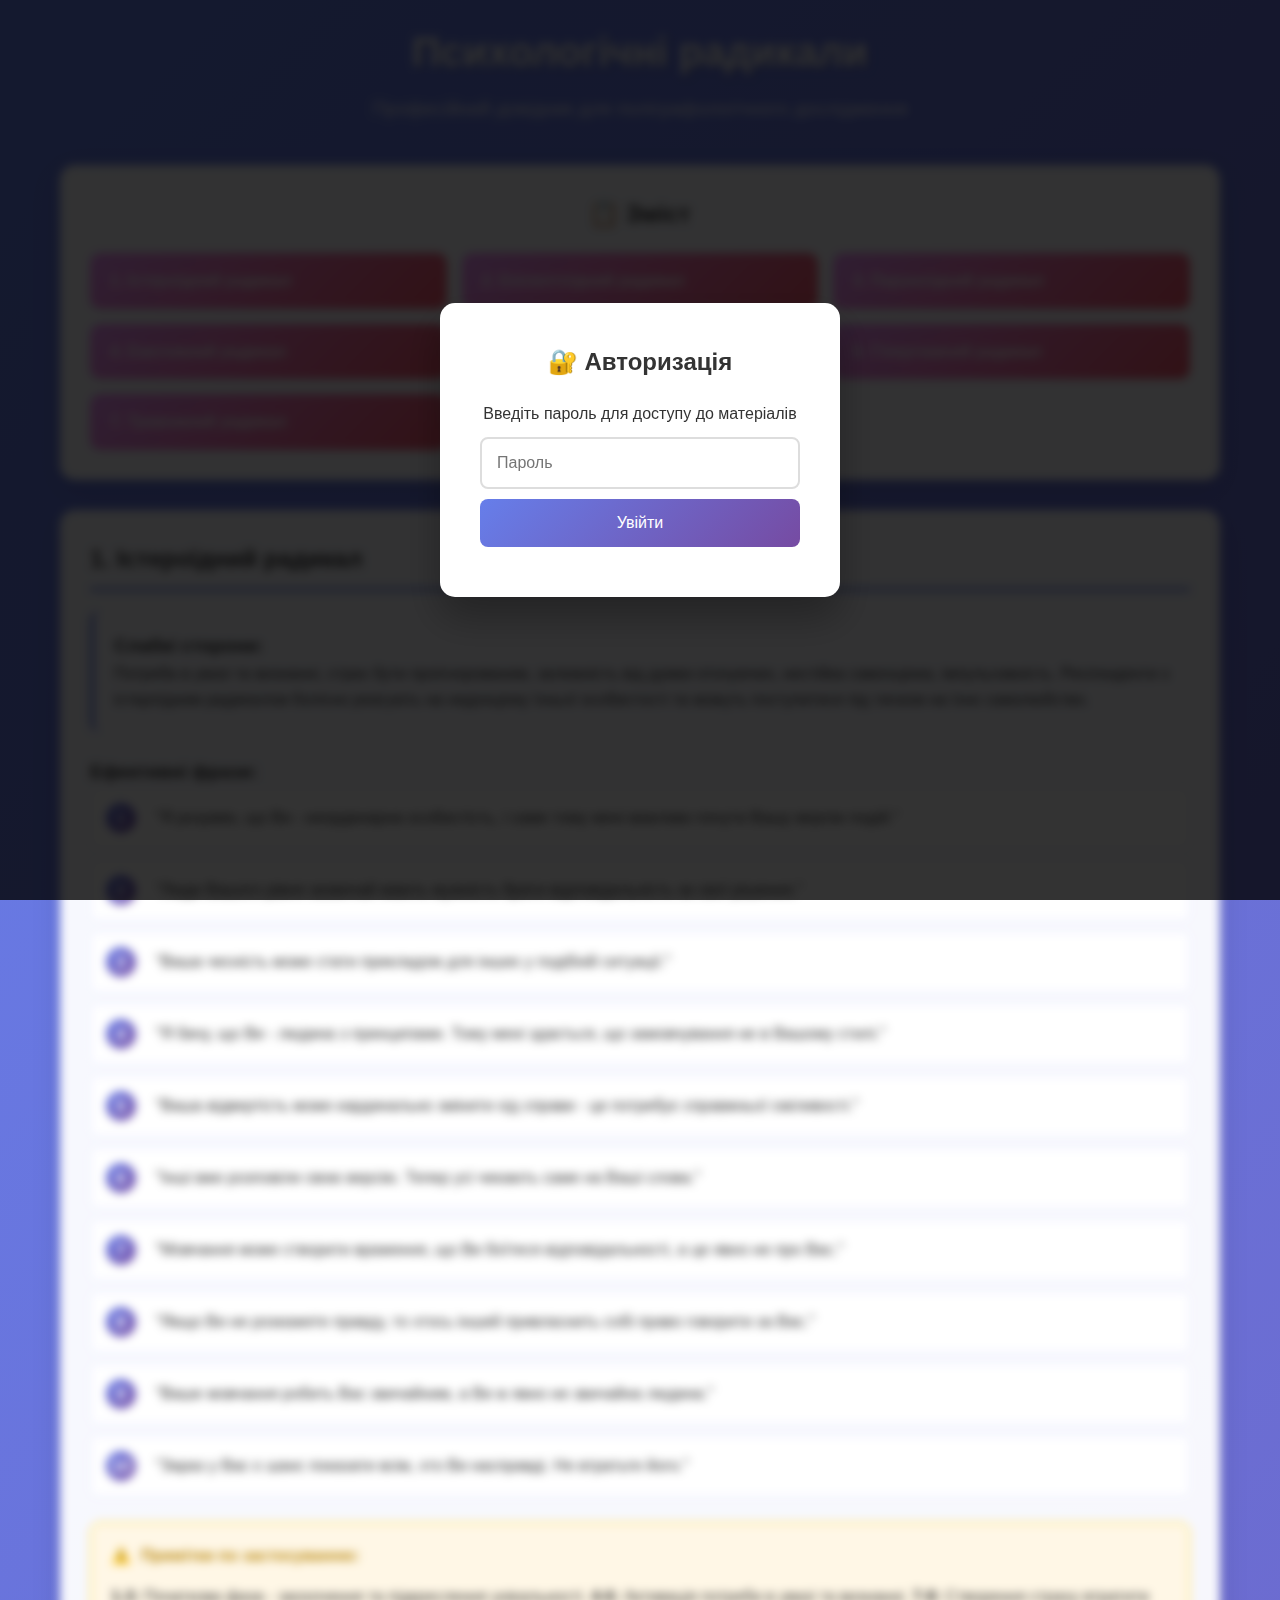
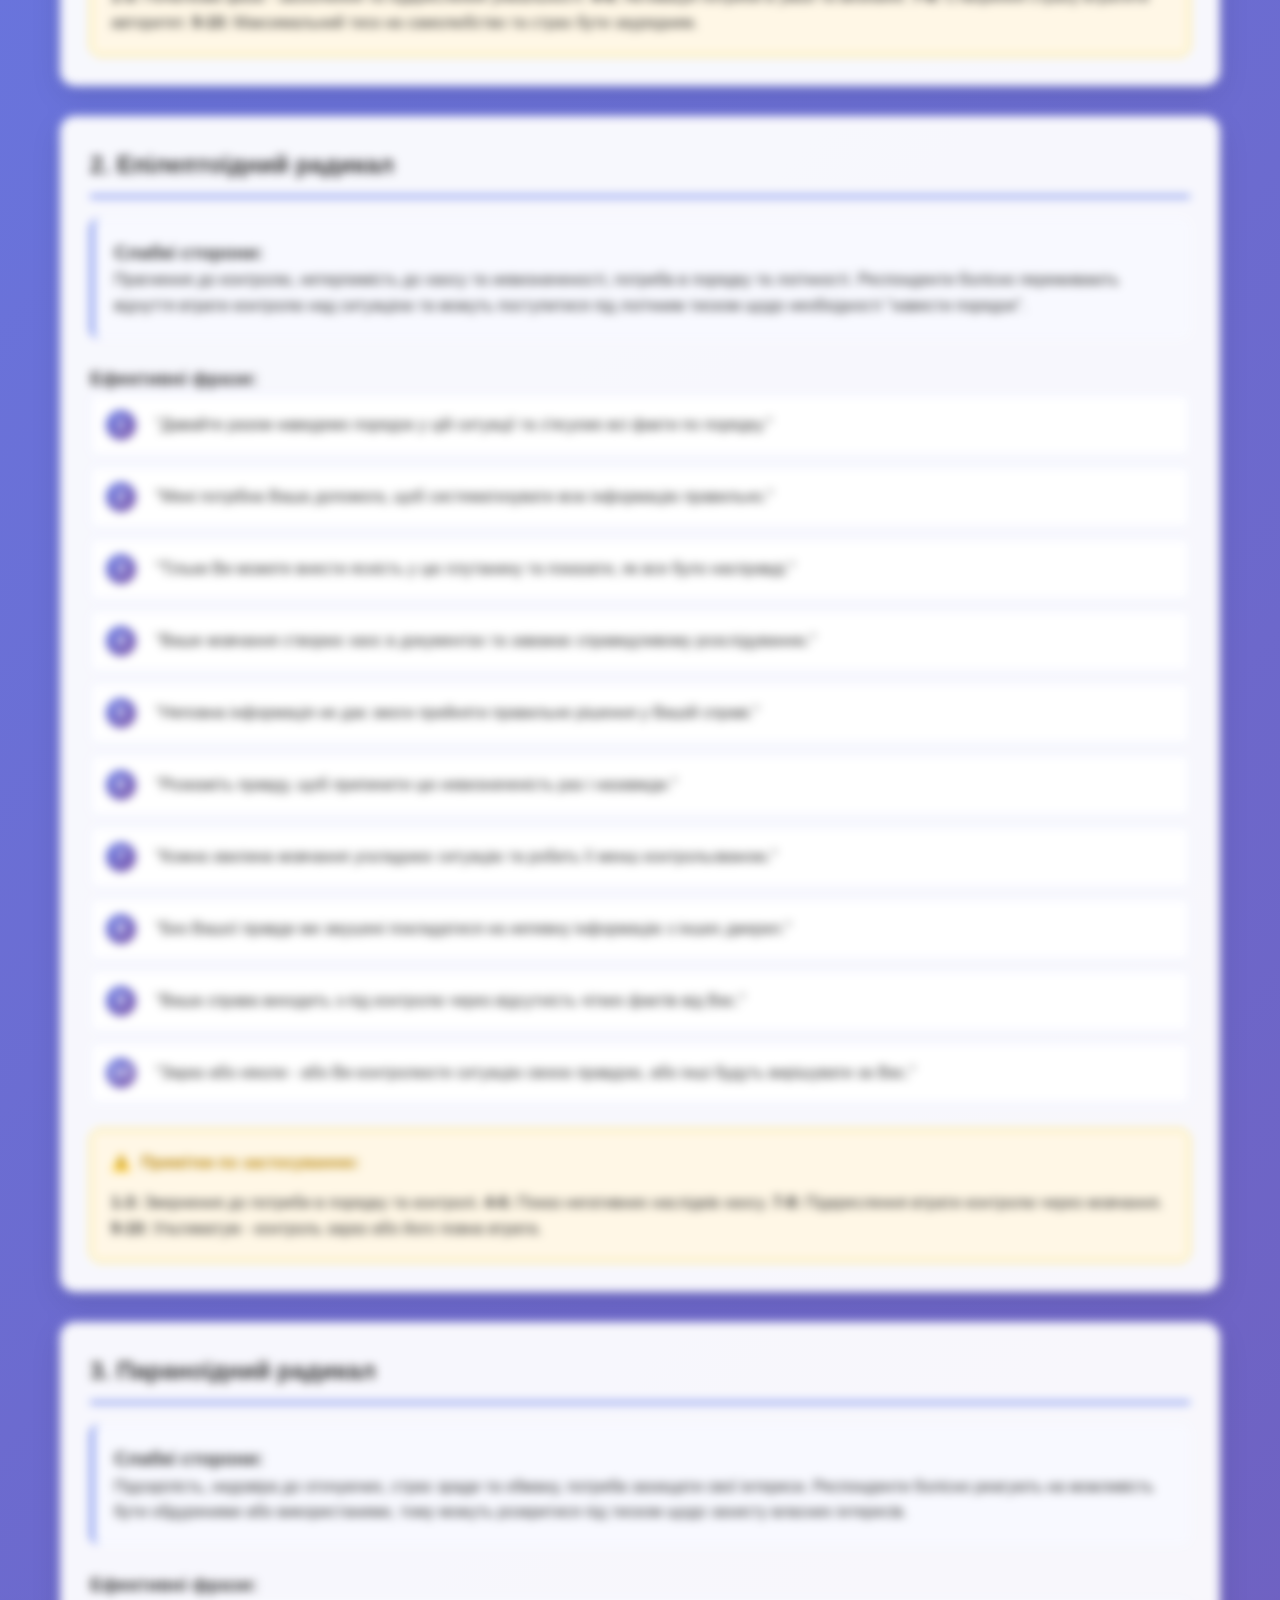
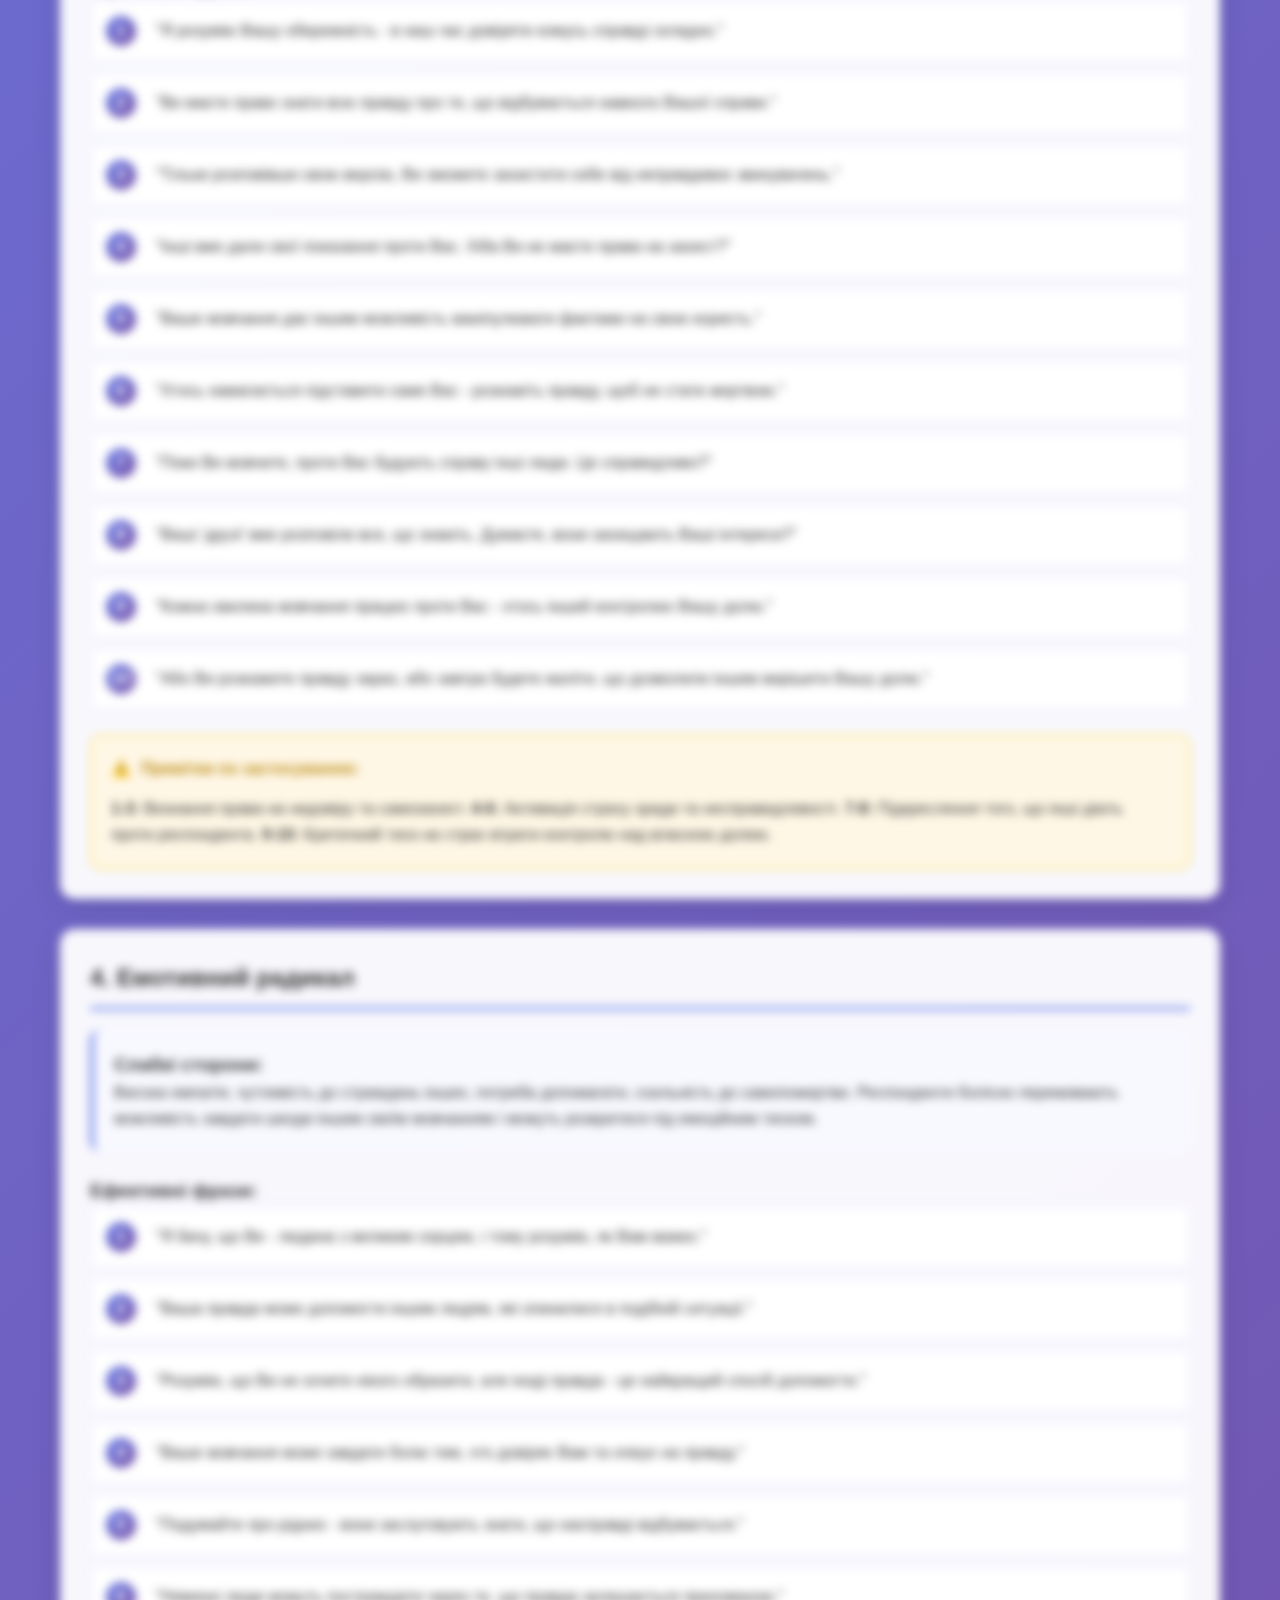
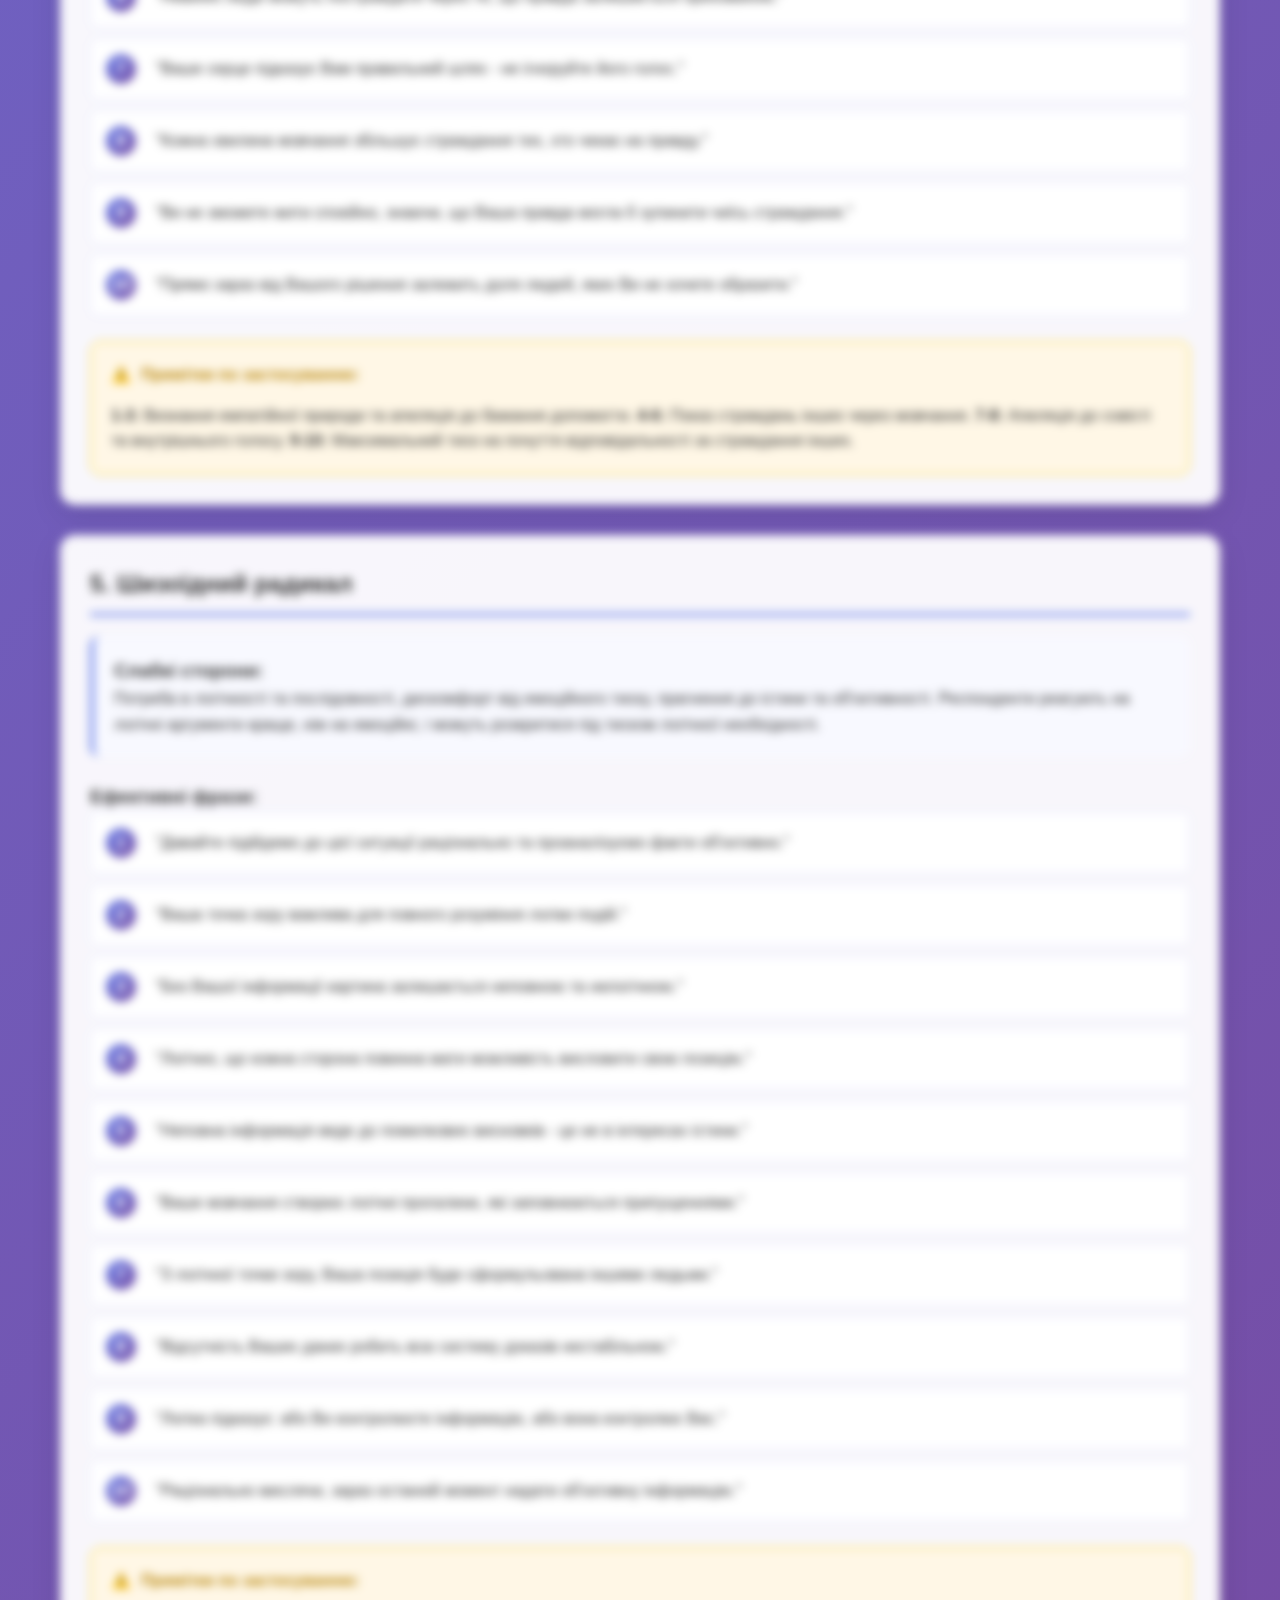
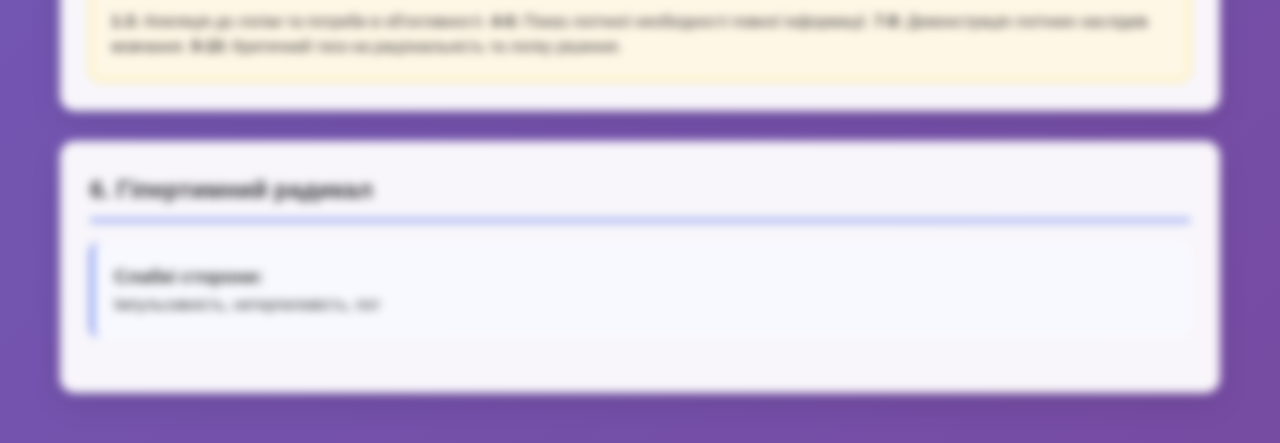
<file: vikriv.html>
<!DOCTYPE html>
<html lang="uk">
<head>
    <meta charset="UTF-8">
    <meta name="viewport" content="width=device-width, initial-scale=1.0">
    <title>Психологічні радикали - Поліграфологічне дослідження</title>
    <style>
        * {
            margin: 0;
            padding: 0;
            box-sizing: border-box;
        }

        body {
            font-family: 'Arial', sans-serif;
            line-height: 1.6;
            color: #333;
            background: linear-gradient(135deg, #667eea 0%, #764ba2 100%);
            min-height: 100vh;
        }

        .container {
            max-width: 1200px;
            margin: 0 auto;
            padding: 20px;
        }

        .auth-overlay {
            position: fixed;
            top: 0;
            left: 0;
            width: 100%;
            height: 100%;
            background: rgba(0, 0, 0, 0.8);
            display: flex;
            justify-content: center;
            align-items: center;
            z-index: 1000;
        }

        .auth-form {
            background: white;
            padding: 40px;
            border-radius: 15px;
            box-shadow: 0 20px 40px rgba(0, 0, 0, 0.3);
            text-align: center;
            max-width: 400px;
            width: 90%;
        }

        .auth-form h2 {
            margin-bottom: 20px;
            color: #333;
        }

        .auth-form input {
            width: 100%;
            padding: 15px;
            margin: 10px 0;
            border: 2px solid #ddd;
            border-radius: 8px;
            font-size: 16px;
        }

        .auth-form button {
            width: 100%;
            padding: 15px;
            background: linear-gradient(135deg, #667eea 0%, #764ba2 100%);
            color: white;
            border: none;
            border-radius: 8px;
            font-size: 16px;
            cursor: pointer;
            transition: all 0.3s ease;
        }

        .auth-form button:hover {
            transform: translateY(-2px);
            box-shadow: 0 10px 20px rgba(0, 0, 0, 0.2);
        }

        .content {
            filter: blur(5px);
            transition: filter 0.3s ease;
        }

        .content.unlocked {
            filter: none;
        }

        .header {
            text-align: center;
            margin-bottom: 40px;
            color: white;
        }

        .header h1 {
            font-size: 2.5rem;
            margin-bottom: 10px;
            text-shadow: 2px 2px 4px rgba(0, 0, 0, 0.3);
        }

        .header p {
            font-size: 1.2rem;
            opacity: 0.9;
        }

        .toc {
            background: rgba(255, 255, 255, 0.95);
            backdrop-filter: blur(10px);
            border-radius: 15px;
            padding: 30px;
            margin-bottom: 30px;
            box-shadow: 0 10px 30px rgba(0, 0, 0, 0.1);
        }

        .toc h2 {
            margin-bottom: 20px;
            color: #333;
            text-align: center;
        }

        .toc-grid {
            display: grid;
            grid-template-columns: repeat(auto-fit, minmax(300px, 1fr));
            gap: 15px;
        }

        .toc-item {
            display: block;
            padding: 15px 20px;
            background: linear-gradient(135deg, #f093fb 0%, #f5576c 100%);
            color: white;
            text-decoration: none;
            border-radius: 10px;
            transition: all 0.3s ease;
            font-weight: bold;
        }

        .toc-item:hover {
            transform: translateY(-3px);
            box-shadow: 0 10px 20px rgba(0, 0, 0, 0.2);
        }

        .radical-section {
            background: rgba(255, 255, 255, 0.95);
            backdrop-filter: blur(10px);
            border-radius: 15px;
            padding: 30px;
            margin-bottom: 30px;
            box-shadow: 0 10px 30px rgba(0, 0, 0, 0.1);
        }

        .radical-title {
            color: #333;
            margin-bottom: 20px;
            border-bottom: 3px solid #667eea;
            padding-bottom: 10px;
        }

        .weakness-description {
            background: #f8f9ff;
            padding: 20px;
            border-radius: 10px;
            margin-bottom: 25px;
            border-left: 4px solid #667eea;
        }

        .phrases-container {
            margin-bottom: 25px;
        }

        .phrase-item {
            background: #fff;
            border: 1px solid #e0e6ff;
            border-radius: 8px;
            padding: 15px;
            margin-bottom: 10px;
            transition: all 0.3s ease;
        }

        .phrase-item:hover {
            box-shadow: 0 5px 15px rgba(0, 0, 0, 0.1);
            border-color: #667eea;
        }

        .phrase-number {
            background: linear-gradient(135deg, #667eea 0%, #764ba2 100%);
            color: white;
            width: 30px;
            height: 30px;
            border-radius: 50%;
            display: inline-flex;
            align-items: center;
            justify-content: center;
            font-weight: bold;
            margin-right: 15px;
        }

        .notes-section {
            background: #fff7e6;
            border: 1px solid #ffd700;
            border-radius: 10px;
            padding: 20px;
            margin-top: 20px;
        }

        .notes-title {
            color: #b8860b;
            margin-bottom: 15px;
            display: flex;
            align-items: center;
        }

        .notes-title::before {
            content: "⚠️";
            margin-right: 10px;
        }

        .back-to-top {
            position: fixed;
            bottom: 30px;
            right: 30px;
            background: linear-gradient(135deg, #667eea 0%, #764ba2 100%);
            color: white;
            width: 50px;
            height: 50px;
            border-radius: 50%;
            display: flex;
            align-items: center;
            justify-content: center;
            text-decoration: none;
            box-shadow: 0 10px 20px rgba(0, 0, 0, 0.3);
            transition: all 0.3s ease;
        }

        .back-to-top:hover {
            transform: translateY(-5px);
        }

        @media (max-width: 768px) {
            .container {
                padding: 10px;
            }

            .header h1 {
                font-size: 2rem;
            }

            .toc-grid {
                grid-template-columns: 1fr;
            }

            .radical-section {
                padding: 20px;
            }

            .phrase-item {
                padding: 12px;
            }
        }

        .error-message {
            color: #ff4444;
            margin-top: 10px;
            font-size: 14px;
        }
    </style>
</head>
<body>
    <div id="authOverlay" class="auth-overlay">
        <div class="auth-form">
            <h2>🔐 Авторизація</h2>
            <p>Введіть пароль для доступу до матеріалів</p>
            <input type="password" id="passwordInput" placeholder="Пароль">
            <button onclick="checkPassword()">Увійти</button>
            <div id="errorMessage" class="error-message"></div>
        </div>
    </div>

    <div id="content" class="content">
        <div class="container">
            <header class="header">
                <h1>Психологічні радикали</h1>
                <p>Професійний довідник для поліграфологічного дослідження</p>
            </header>

            <nav class="toc" id="toc">
                <h2>📋 Зміст</h2>
                <div class="toc-grid">
                    <a href="#hysteroid" class="toc-item">1. Істероїдний радикал</a>
                    <a href="#epileptoid" class="toc-item">2. Епілептоїдний радикал</a>
                    <a href="#paranoid" class="toc-item">3. Параноїдний радикал</a>
                    <a href="#emotive" class="toc-item">4. Емотивний радикал</a>
                    <a href="#schizoid" class="toc-item">5. Шизоїдний радикал</a>
                    <a href="#hyperthymic" class="toc-item">6. Гіпертимний радикал</a>
                    <a href="#anxious" class="toc-item">7. Тривожний радикал</a>
                </div>
            </nav>

            <section id="hysteroid" class="radical-section">
                <h2 class="radical-title">1. Істероїдний радикал</h2>
                <div class="weakness-description">
                    <h3>Слабкі сторони:</h3>
                    <p>Потреба в увазі та визнанні, страх бути проігнорованим, залежність від думки оточуючих, нестійка самооцінка, імпульсивність. Респонденти з істероїдним радикалом болісно реагують на недооцінку їхньої особистості та можуть поступитися під тиском на їхнє самолюбство.</p>
                </div>
                
                <div class="phrases-container">
                    <h3>Ефективні фрази:</h3>
                    <div class="phrase-item">
                        <span class="phrase-number">1</span>
                        "Я розумію, що Ви - неординарна особистість, і саме тому мені важливо почути Вашу версію подій."
                    </div>
                    <div class="phrase-item">
                        <span class="phrase-number">2</span>
                        "Люди Вашого рівня зазвичай мають мужність брати відповідальність за свої рішення."
                    </div>
                    <div class="phrase-item">
                        <span class="phrase-number">3</span>
                        "Ваша чесність може стати прикладом для інших у подібній ситуації."
                    </div>
                    <div class="phrase-item">
                        <span class="phrase-number">4</span>
                        "Я бачу, що Ви - людина з принципами. Тому мені здається, що замовчування не в Вашому стилі."
                    </div>
                    <div class="phrase-item">
                        <span class="phrase-number">5</span>
                        "Ваша відвертість може кардинально змінити хід справи - це потребує справжньої сміливості."
                    </div>
                    <div class="phrase-item">
                        <span class="phrase-number">6</span>
                        "Інші вже розповіли свою версію. Тепер усі чекають саме на Ваші слова."
                    </div>
                    <div class="phrase-item">
                        <span class="phrase-number">7</span>
                        "Мовчання може створити враження, що Ви боїтеся відповідальності, а це явно не про Вас."
                    </div>
                    <div class="phrase-item">
                        <span class="phrase-number">8</span>
                        "Якщо Ви не розкажете правду, то хтось інший привласнить собі право говорити за Вас."
                    </div>
                    <div class="phrase-item">
                        <span class="phrase-number">9</span>
                        "Ваше мовчання робить Вас звичайним, а Ви ж явно не звичайна людина."
                    </div>
                    <div class="phrase-item">
                        <span class="phrase-number">10</span>
                        "Зараз у Вас є шанс показати всім, хто Ви насправді. Не втратьте його."
                    </div>
                </div>

                <div class="notes-section">
                    <h4 class="notes-title">Примітки по застосуванню:</h4>
                    <p><strong>1-3:</strong> Початкова фаза - заохочення та підкреслення унікальності. <strong>4-6:</strong> Активація потреби в увазі та визнанні. <strong>7-8:</strong> Створення страху втратити авторитет. <strong>9-10:</strong> Максимальний тиск на самолюбство та страх бути заурядним.</p>
                </div>
            </section>

            <section id="epileptoid" class="radical-section">
                <h2 class="radical-title">2. Епілептоїдний радикал</h2>
                <div class="weakness-description">
                    <h3>Слабкі сторони:</h3>
                    <p>Прагнення до контролю, нетерпимість до хаосу та невизначеності, потреба в порядку та логічності. Респонденти болісно переживають відчуття втрати контролю над ситуацією та можуть поступитися під логічним тиском щодо необхідності "навести порядок".</p>
                </div>
                
                <div class="phrases-container">
                    <h3>Ефективні фрази:</h3>
                    <div class="phrase-item">
                        <span class="phrase-number">1</span>
                        "Давайте разом наведемо порядок у цій ситуації та з'ясуємо всі факти по порядку."
                    </div>
                    <div class="phrase-item">
                        <span class="phrase-number">2</span>
                        "Мені потрібна Ваша допомога, щоб систематизувати всю інформацію правильно."
                    </div>
                    <div class="phrase-item">
                        <span class="phrase-number">3</span>
                        "Тільки Ви можете внести ясність у цю плутанину та показати, як все було насправді."
                    </div>
                    <div class="phrase-item">
                        <span class="phrase-number">4</span>
                        "Ваше мовчання створює хаос в документах та заважає справедливому розслідуванню."
                    </div>
                    <div class="phrase-item">
                        <span class="phrase-number">5</span>
                        "Неповна інформація не дає змоги прийняти правильне рішення у Вашій справі."
                    </div>
                    <div class="phrase-item">
                        <span class="phrase-number">6</span>
                        "Розкажіть правду, щоб припинити цю невизначеність раз і назавжди."
                    </div>
                    <div class="phrase-item">
                        <span class="phrase-number">7</span>
                        "Кожна хвилина мовчання ускладнює ситуацію та робить її менш контрольованою."
                    </div>
                    <div class="phrase-item">
                        <span class="phrase-number">8</span>
                        "Без Вашої правди ми змушені покладатися на непевну інформацію з інших джерел."
                    </div>
                    <div class="phrase-item">
                        <span class="phrase-number">9</span>
                        "Ваша справа виходить з-під контролю через відсутність чітких фактів від Вас."
                    </div>
                    <div class="phrase-item">
                        <span class="phrase-number">10</span>
                        "Зараз або ніколи - або Ви контролюєте ситуацію своєю правдою, або інші будуть вирішувати за Вас."
                    </div>
                </div>

                <div class="notes-section">
                    <h4 class="notes-title">Примітки по застосуванню:</h4>
                    <p><strong>1-3:</strong> Звернення до потреби в порядку та контролі. <strong>4-6:</strong> Показ негативних наслідків хаосу. <strong>7-8:</strong> Підкреслення втрати контролю через мовчання. <strong>9-10:</strong> Ультиматум - контроль зараз або його повна втрата.</p>
                </div>
            </section>

            <section id="paranoid" class="radical-section">
                <h2 class="radical-title">3. Параноїдний радикал</h2>
                <div class="weakness-description">
                    <h3>Слабкі сторони:</h3>
                    <p>Підозрілість, недовіра до оточуючих, страх зради та обману, потреба захищати свої інтереси. Респонденти болісно реагують на можливість бути обдуреними або використаними, тому можуть розкритися під тиском щодо захисту власних інтересів.</p>
                </div>
                
                <div class="phrases-container">
                    <h3>Ефективні фрази:</h3>
                    <div class="phrase-item">
                        <span class="phrase-number">1</span>
                        "Я розумію Вашу обережність - в наш час довіряти комусь справді складно."
                    </div>
                    <div class="phrase-item">
                        <span class="phrase-number">2</span>
                        "Ви маєте право знати всю правду про те, що відбувається навколо Вашої справи."
                    </div>
                    <div class="phrase-item">
                        <span class="phrase-number">3</span>
                        "Тільки розповівши свою версію, Ви зможете захистити себе від неправдивих звинувачень."
                    </div>
                    <div class="phrase-item">
                        <span class="phrase-number">4</span>
                        "Інші вже дали свої показання проти Вас. Хіба Ви не маєте права на захист?"
                    </div>
                    <div class="phrase-item">
                        <span class="phrase-number">5</span>
                        "Ваше мовчання дає іншим можливість маніпулювати фактами на свою користь."
                    </div>
                    <div class="phrase-item">
                        <span class="phrase-number">6</span>
                        "Хтось намагається підставити саме Вас - розкажіть правду, щоб не стати жертвою."
                    </div>
                    <div class="phrase-item">
                        <span class="phrase-number">7</span>
                        "Поки Ви мовчите, проти Вас будують справу інші люди. Це справедливо?"
                    </div>
                    <div class="phrase-item">
                        <span class="phrase-number">8</span>
                        "Ваші 'друзі' вже розповіли все, що знають. Думаєте, вони захищають Ваші інтереси?"
                    </div>
                    <div class="phrase-item">
                        <span class="phrase-number">9</span>
                        "Кожна хвилина мовчання працює проти Вас - хтось інший контролює Вашу долю."
                    </div>
                    <div class="phrase-item">
                        <span class="phrase-number">10</span>
                        "Або Ви розкажете правду зараз, або завтра будете жаліти, що дозволили іншим вирішити Вашу долю."
                    </div>
                </div>

                <div class="notes-section">
                    <h4 class="notes-title">Примітки по застосуванню:</h4>
                    <p><strong>1-3:</strong> Визнання права на недовіру та самозахист. <strong>4-6:</strong> Активація страху зради та несправедливості. <strong>7-8:</strong> Підкреслення того, що інші діють проти респондента. <strong>9-10:</strong> Критичний тиск на страх втрати контролю над власною долею.</p>
                </div>
            </section>

            <section id="emotive" class="radical-section">
                <h2 class="radical-title">4. Емотивний радикал</h2>
                <div class="weakness-description">
                    <h3>Слабкі сторони:</h3>
                    <p>Висока емпатія, чутливість до страждань інших, потреба допомагати, схильність до самопожертви. Респонденти болісно переживають можливість завдати шкоди іншим своїм мовчанням і можуть розкритися під емоційним тиском.</p>
                </div>
                
                <div class="phrases-container">
                    <h3>Ефективні фрази:</h3>
                    <div class="phrase-item">
                        <span class="phrase-number">1</span>
                        "Я бачу, що Ви - людина з великим серцем, і тому розумію, як Вам важко."
                    </div>
                    <div class="phrase-item">
                        <span class="phrase-number">2</span>
                        "Ваша правда може допомогти іншим людям, які опинилися в подібній ситуації."
                    </div>
                    <div class="phrase-item">
                        <span class="phrase-number">3</span>
                        "Розумію, що Ви не хочете нікого образити, але іноді правда - це найкращий спосіб допомогти."
                    </div>
                    <div class="phrase-item">
                        <span class="phrase-number">4</span>
                        "Ваше мовчання може завдати болю тим, хто довіряє Вам та очікує на правду."
                    </div>
                    <div class="phrase-item">
                        <span class="phrase-number">5</span>
                        "Подумайте про рідних - вони заслуговують знати, що насправді відбувається."
                    </div>
                    <div class="phrase-item">
                        <span class="phrase-number">6</span>
                        "Невинні люди можуть постраждати через те, що правда залишається прихованою."
                    </div>
                    <div class="phrase-item">
                        <span class="phrase-number">7</span>
                        "Ваше серце підказує Вам правильний шлях - не ігноруйте його голос."
                    </div>
                    <div class="phrase-item">
                        <span class="phrase-number">8</span>
                        "Кожна хвилина мовчання збільшує страждання тих, хто чекає на правду."
                    </div>
                    <div class="phrase-item">
                        <span class="phrase-number">9</span>
                        "Ви не зможете жити спокійно, знаючи, що Ваша правда могла б зупинити чиїсь страждання."
                    </div>
                    <div class="phrase-item">
                        <span class="phrase-number">10</span>
                        "Прямо зараз від Вашого рішення залежить доля людей, яких Ви не хочете образити."
                    </div>
                </div>

                <div class="notes-section">
                    <h4 class="notes-title">Примітки по застосуванню:</h4>
                    <p><strong>1-3:</strong> Визнання емпатійної природи та апеляція до бажання допомогти. <strong>4-6:</strong> Показ страждань інших через мовчання. <strong>7-8:</strong> Апеляція до совісті та внутрішнього голосу. <strong>9-10:</strong> Максимальний тиск на почуття відповідальності за страждання інших.</p>
                </div>
            </section>

            <section id="schizoid" class="radical-section">
                <h2 class="radical-title">5. Шизоїдний радикал</h2>
                <div class="weakness-description">
                    <h3>Слабкі сторони:</h3>
                    <p>Потреба в логічності та послідовності, дискомфорт від емоційного тиску, прагнення до істини та об'єктивності. Респонденти реагують на логічні аргументи краще, ніж на емоційні, і можуть розкритися під тиском логічної необхідності.</p>
                </div>
                
                <div class="phrases-container">
                    <h3>Ефективні фрази:</h3>
                    <div class="phrase-item">
                        <span class="phrase-number">1</span>
                        "Давайте підійдемо до цієї ситуації раціонально та проаналізуємо факти об'єктивно."
                    </div>
                    <div class="phrase-item">
                        <span class="phrase-number">2</span>
                        "Ваша точка зору важлива для повного розуміння логіки подій."
                    </div>
                    <div class="phrase-item">
                        <span class="phrase-number">3</span>
                        "Без Вашої інформації картина залишається неповною та нелогічною."
                    </div>
                    <div class="phrase-item">
                        <span class="phrase-number">4</span>
                        "Логічно, що кожна сторона повинна мати можливість висловити свою позицію."
                    </div>
                    <div class="phrase-item">
                        <span class="phrase-number">5</span>
                        "Неповна інформація веде до помилкових висновків - це не в інтересах істини."
                    </div>
                    <div class="phrase-item">
                        <span class="phrase-number">6</span>
                        "Ваше мовчання створює логічні прогалини, які заповнюються припущеннями."
                    </div>
                    <div class="phrase-item">
                        <span class="phrase-number">7</span>
                        "З логічної точки зору, Ваша позиція буде сформульована іншими людьми."
                    </div>
                    <div class="phrase-item">
                        <span class="phrase-number">8</span>
                        "Відсутність Ваших даних робить всю систему доказів нестабільною."
                    </div>
                    <div class="phrase-item">
                        <span class="phrase-number">9</span>
                        "Логіка підказує: або Ви контролюєте інформацію, або вона контролює Вас."
                    </div>
                    <div class="phrase-item">
                        <span class="phrase-number">10</span>
                        "Раціонально мислячи, зараз останній момент надати об'єктивну інформацію."
                    </div>
                </div>

                <div class="notes-section">
                    <h4 class="notes-title">Примітки по застосуванню:</h4>
                    <p><strong>1-3:</strong> Апеляція до логіки та потреби в об'єктивності. <strong>4-6:</strong> Показ логічної необхідності повної інформації. <strong>7-8:</strong> Демонстрація логічних наслідків мовчання. <strong>9-10:</strong> Критичний тиск на раціональність та логіку рішення.</p>
                </div>
            </section>

            <section id="hyperthymic" class="radical-section">
                <h2 class="radical-title">6. Гіпертимний радикал</h2>
                <div class="weakness-description">
                    <h3>Слабкі сторони:</h3>
                    <p>Імпульсивність, нетерпеливість, пот
</file>
<file: css/styles.css>
.plgrph {
    border-top: 1px solid #d1d1d1;
    padding-top: 30px;
}

.toast {
  border: 1px solid lightgrey;
  padding:20px;
  border-radius:8px;
  box-shadow: 10px 5px 5px #ebebeb;
  background-color: #f8f8f8;
}

.toast:hover {
  background-color: #ebebeb;
}

#footer {
    text-align: center; /* Центруємо блок */
}

#footer.container {
  left: 0%;
  top: auto;
  right: 0%;
  bottom: 0%;
  display: block;
  padding-top: 10px;
  padding-bottom: 40px;
  flex-direction: column;
  justify-content: flex-end;
  flex-wrap: nowrap;
  align-items: center;
}

.text-block {
    display: flex;
    justify-content: center; /* Центруємо елементи */
    gap: 50px; /* Відстань між посиланнями */
}
</file>
